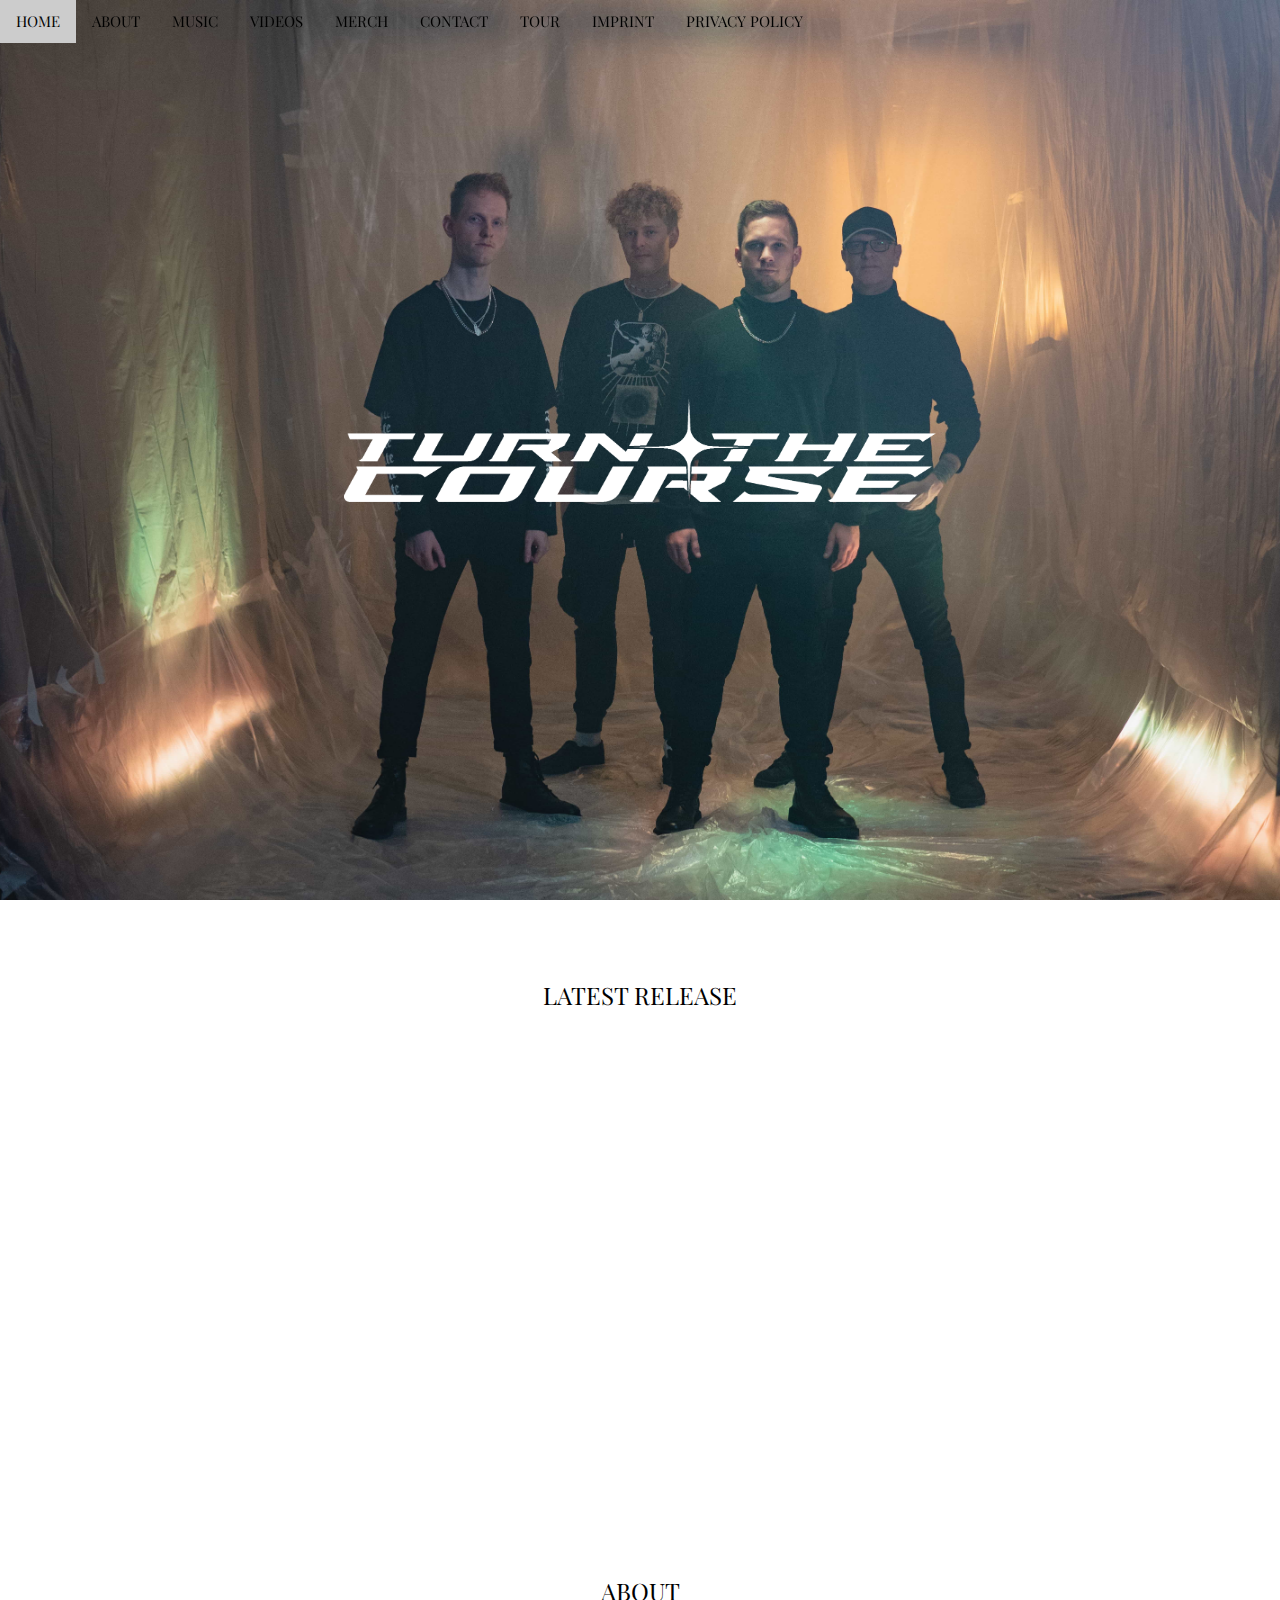
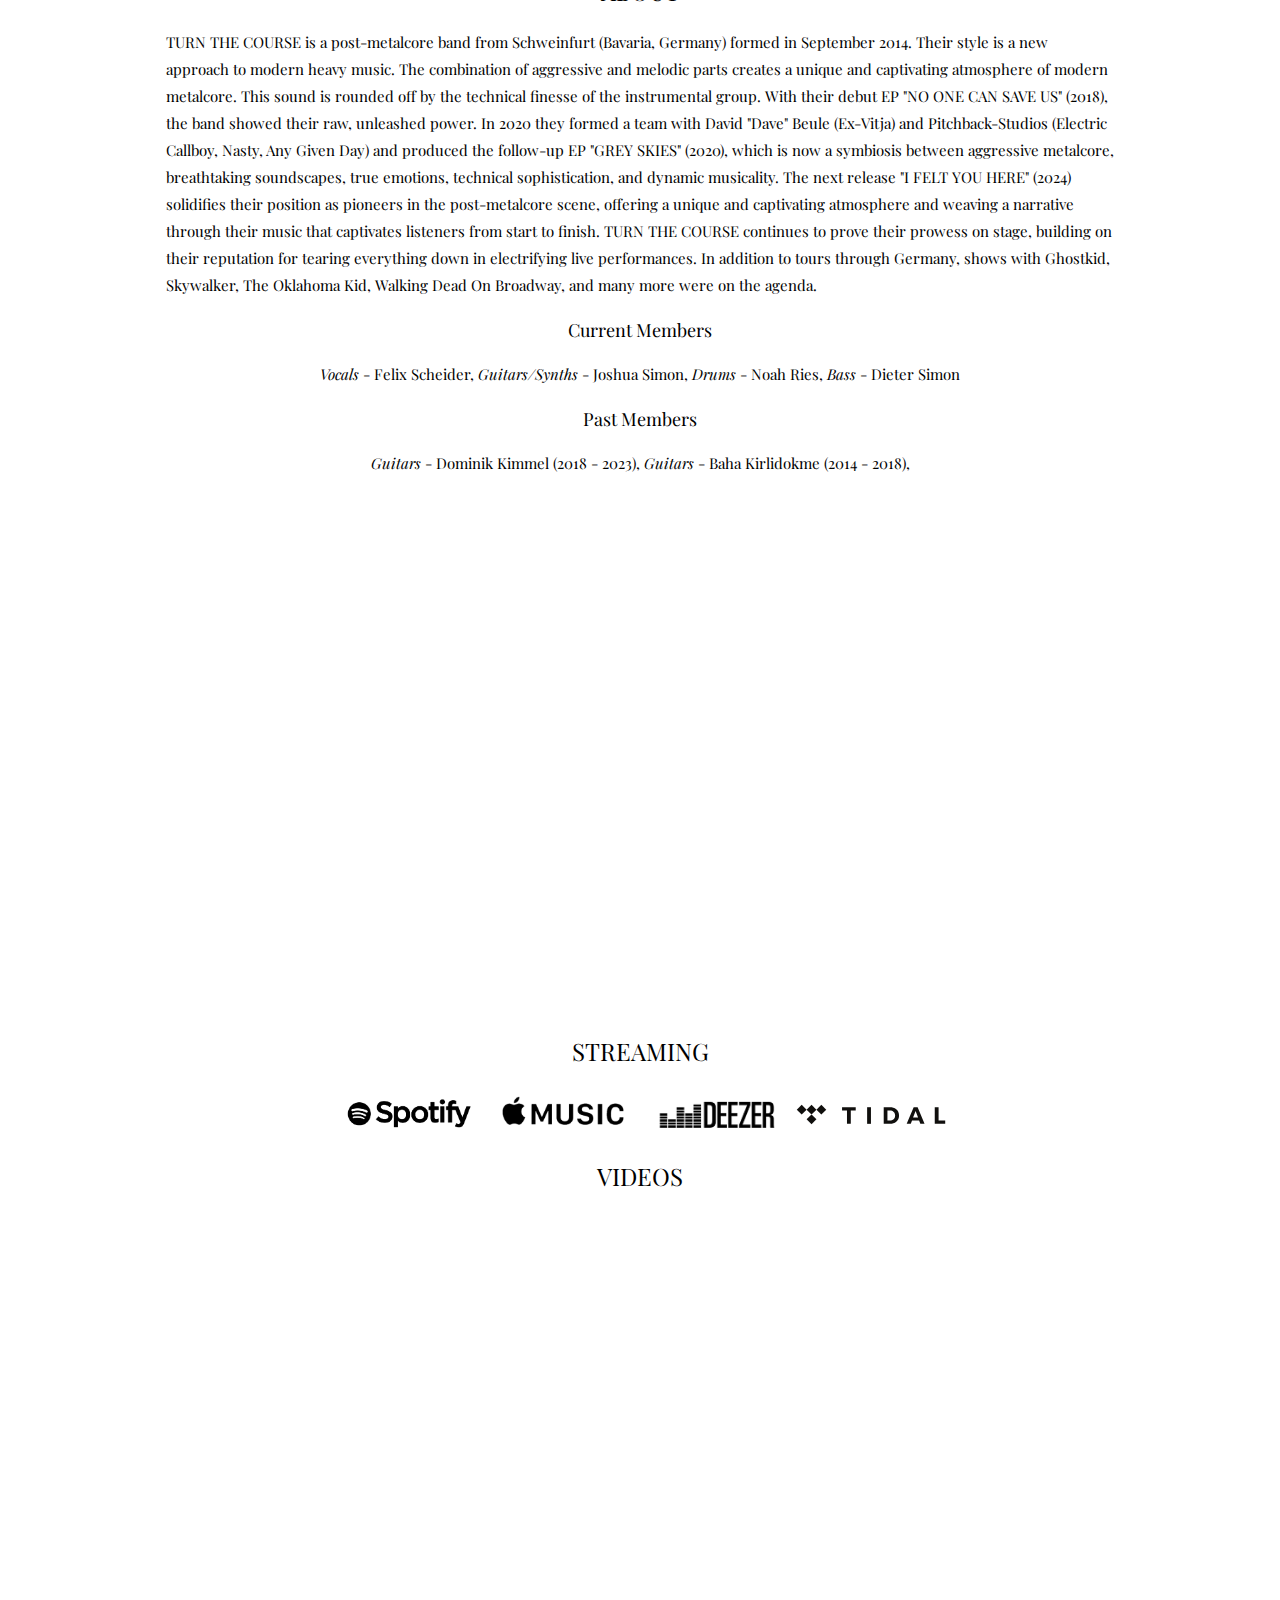
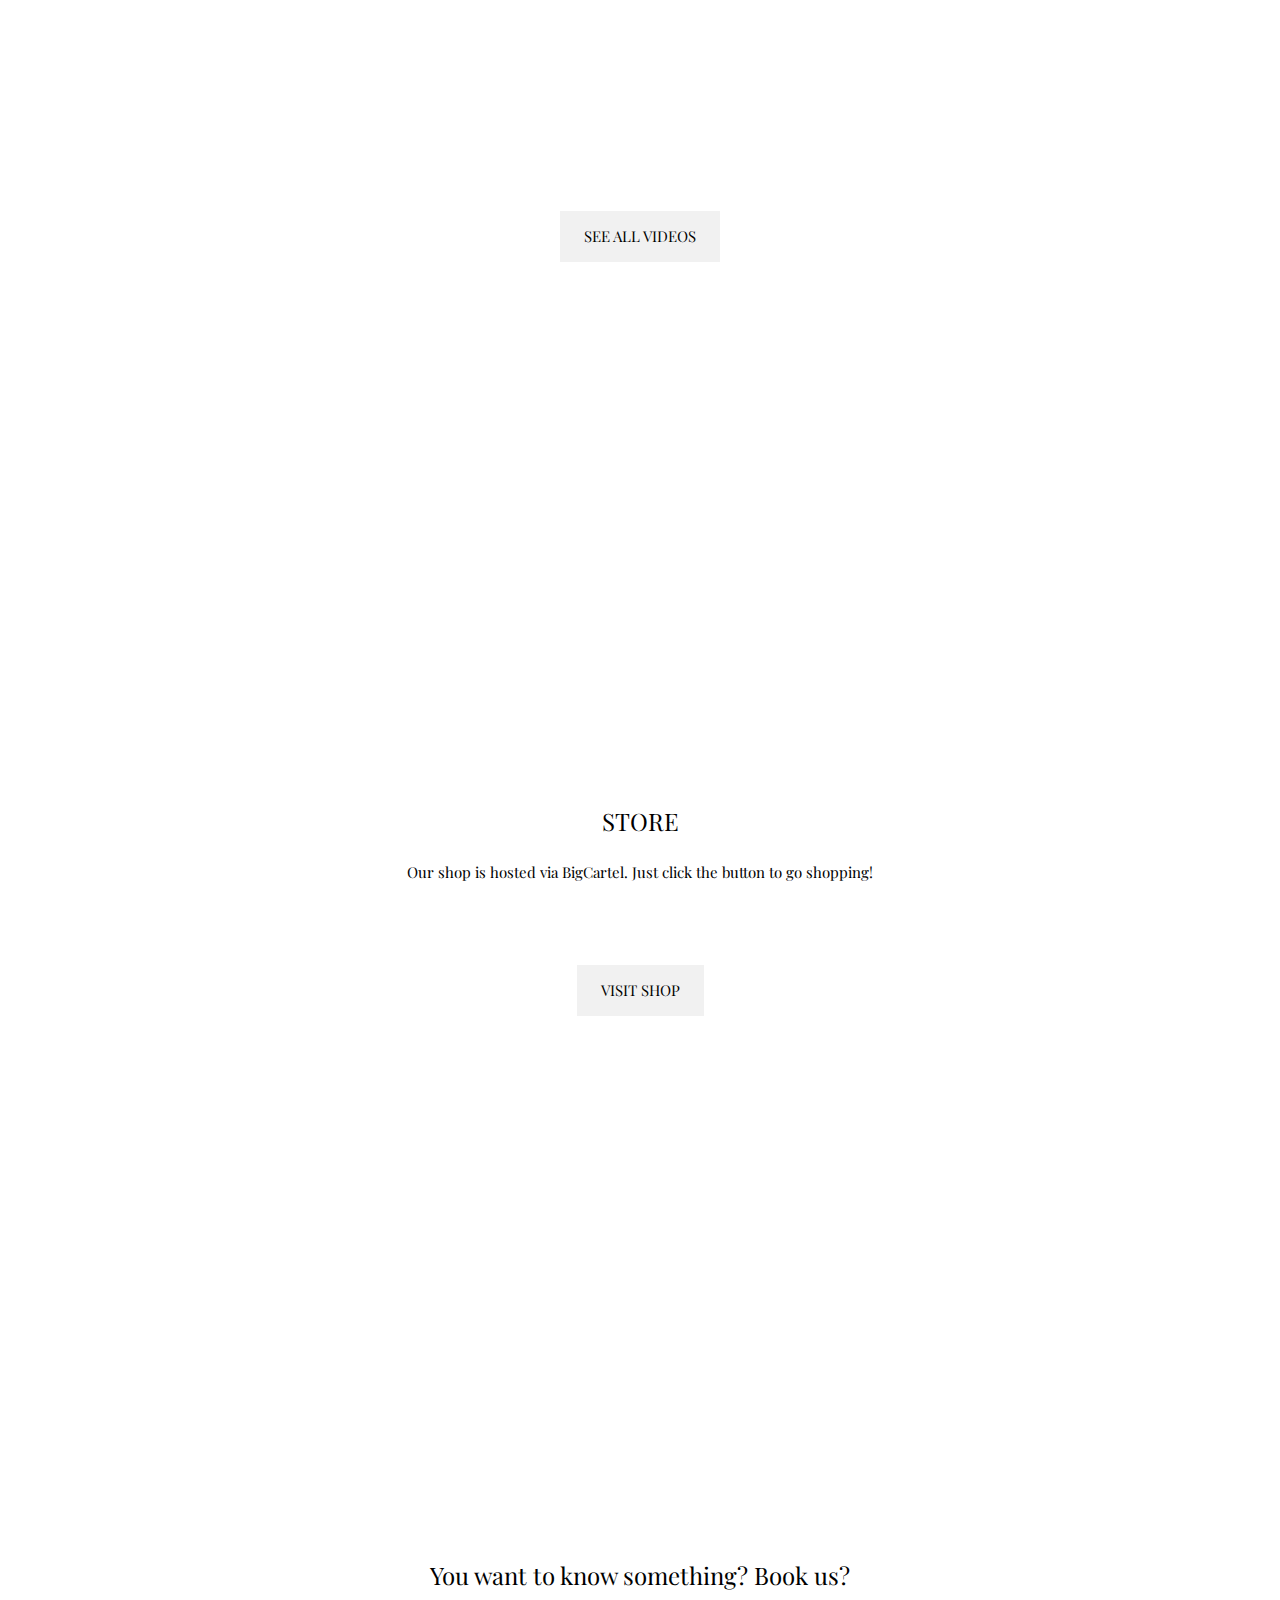
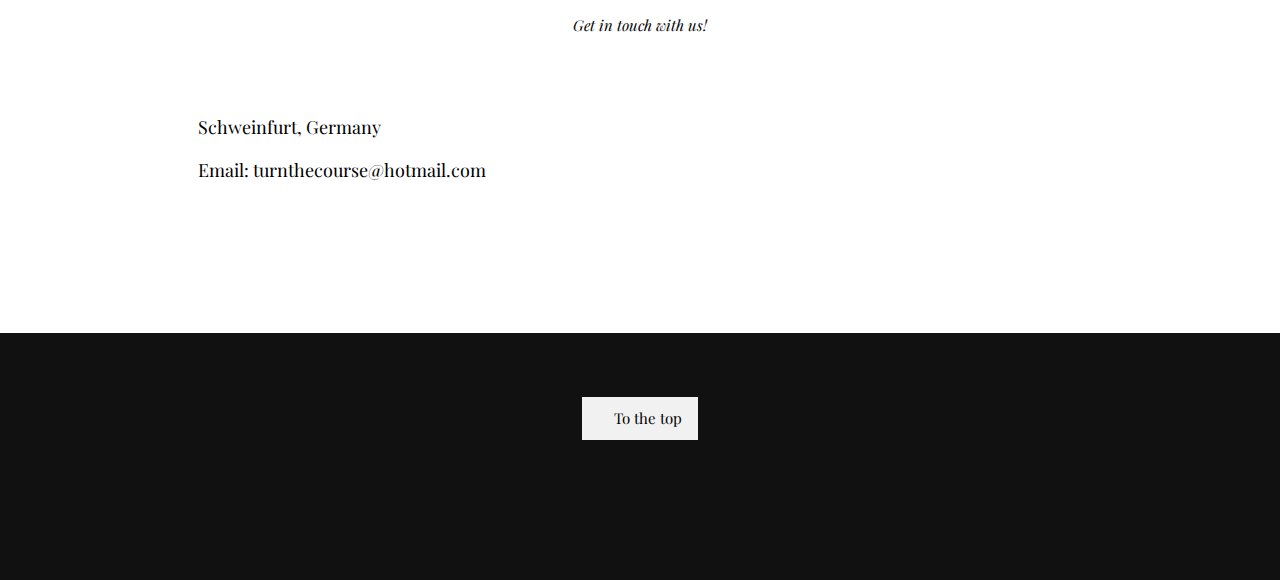
<file: index.html>
<!DOCTYPE html>
<html lang="en">
  <head>
    <title>Turn The Course</title>

    <meta charset="UTF-8" />
    <meta http-equiv="X-UA-Compatible" content="ie=edge" />
    <meta name="viewport" content="width=device-width, initial-scale=1" />

    <!-- External styles and fonts -->
    <link rel="stylesheet" href="css/w3.css" />
    <!--link rel="styleshett" href="https://fonts.googleapis.com/css?family=Playfair+Display:400,700&display=swap"-->
    <link
      rel="stylesheet"
      href="https://fonts.googleapis.com/css?family=Lato"
    />
    <link
      rel="stylesheet"
      href="https://cdnjs.cloudflare.com/ajax/libs/font-awesome/5.15.3/css/all.min.css"
      integrity="sha512-iBBXm8fW90+nuLcSKlbmrPcLa0OT92xO1BIsZ+ywDWZCvqsWgccV3gFoRBv0z+8dLJgyAHIhR35VZc2oM/gI1w=="
      crossorigin="anonymous"
    />

    <!-- Include the different favicon types -->
    <link
      rel="apple-touch-icon"
      sizes="180x180"
      href="favicon/apple-touch-icon.png"
    />
    <link
      rel="icon"
      type="image/png"
      sizes="32x32"
      href="favicon/favicon-32x32.png"
    />
    <link
      rel="icon"
      type="image/png"
      sizes="16x16"
      href="favicon/favicon-16x16.png"
    />
    <link rel="manifest" href="favicon/site.webmanifest" />
    <link
      rel="mask-icon"
      href="favicon/safari-pinned-tab.svg"
      color="#5bbad5"
    />
    <meta name="msapplication-TileColor" content="#da532c" />
    <meta name="theme-color" content="#ffffff" />

    <style>
      body,
      h1,
      h2,
      h3,
      h4,
      h5,
      h6 {
        font-family: 'Playfair Display', 'Lato', sans-serif;
        font-style: normal;
      }

      body,
      html {
        height: 100%;
        color: 'withe';
        line-height: 1.8;
      }

      footer {
        text-align: center;
        background: #111;
        padding: 30px;
        display: block;
      }

      .ttc-footer {
        color: #989596;
        font-size: 40px;
        margin: 0 15px;
        display: inline-block;
        vertical-align: middle;
      }

      .video-container {
        position: relative;
        overflow: hidden;
        width: 100%;
        padding-top: 56.25%; /* 16:9 Aspect Ratio (divide 9 by 16 = 0.5625) */
      }

      .responsive-iframe {
        position: absolute;
        top: 0;
        left: 0;
        bottom: 0;
        right: 0;
        width: 100%;
        height: 100%;
      }

      .band-name {
        color: white;
        letter-spacing: 0.5rem;
        padding-top: 5em;
        font-family: 'Playfair Display';
        font-style: normal;
        font-weight: normal;
        font-size: 1.8rem;
      }

      .logo-link img {
        width: 150px;
        vertical-align: middle;
        text-align: center;
      }

      .logo-link {
        display: inline-block;
      }

      /* Create a Parallax Effect */
      .bgimg-1,
      .bgimg-2,
      .bgimg-3,
      .bgimg-4 {
        background-attachment: fixed;
        background-position: center;
        background-repeat: no-repeat;
        background-size: cover;
      }

      /* First image (Logo. Full height) */
      .bgimg-1 {
        background-image: url('img/TTC-band-horizontal-min.jpg');
        min-height: 100%;
      }

      /* Second image (Portfolio) */
      .bgimg-2 {
        background-image: url('img/i-felt-you-here-min.jpg');
        min-height: 400px;
      }

      /* Third image (Merch) */
      .bgimg-3 {
        background-image: url('img/grey_skies_full_min.jpg');
        min-height: 400px;
      }

      /* Forth image (Contact) */
      .bgimg-4 {
        background-image: url('img/felix2-min.jpg');
        min-height: 400px;
      }

      .w3-wide {
        letter-spacing: 10px;
      }
      .w3-hover-opacity {
        cursor: pointer;
      }

      /* Turn off parallax scrolling for tablets and phones */
      @media only screen and (max-device-width: 600px) {
        .bgimg-1,
        .bgimg-2,
        .bgimg-3,
        .bgimg-4 {
          background-attachment: scroll;
          min-height: 400px;
        }
      }
    </style>
  </head>

  <body>
    <!-- Navbar (sit on top) -->
    <div class="w3-top">
      <div class="w3-bar" id="myNavbar">
        <a
          class="w3-bar-item w3-button w3-hover-black w3-hide-medium w3-hide-large w3-right"
          href="javascript:void(0);"
          onclick="toggleFunction()"
          title="Toggle Navigation Menu"
        >
          <i class="fa fa-bars"></i>
        </a>
        <a href="#home" class="w3-bar-item w3-button">HOME</a>
        <a href="#about" class="w3-bar-item w3-button w3-hide-small"
          ><i class="fa fa-user"></i> ABOUT</a
        >
        <a href="#portfolio" class="w3-bar-item w3-button w3-hide-small"
          ><i class="fa fa-music"></i> MUSIC</a
        >
        <a href="videos.html" class="w3-bar-item w3-button w3-hide-small"
          ><i class="fa fa-video"></i> VIDEOS</a
        >
        <a href="#merch" class="w3-bar-item w3-button w3-hide-small"
          ><i class="fa fa-tshirt"></i> MERCH</a
        >
        <a href="#contact" class="w3-bar-item w3-button w3-hide-small"
          ><i class="fa fa-envelope"></i> CONTACT</a
        >
        <a href="tour.html" class="w3-bar-item w3-button w3-hide-small"
          ><i class="fa fa-shuttle-van"></i> TOUR</a
        >
        <a href="impressum.html" class="w3-bar-item w3-button w3-hide-small"
          ><i class="fa fa-info"></i> IMPRINT</a
        >
        <a href="datenschutz.html" class="w3-bar-item w3-button w3-hide-small"
          ><i class="fa fa-lock"></i> PRIVACY POLICY</a
        >
      </div>

      <!-- Navbar on small screens -->
      <div
        id="navDemo"
        class="w3-bar-block w3-white w3-hide w3-hide-large w3-hide-medium"
      >
        <a
          href="#about"
          class="w3-bar-item w3-button"
          onclick="toggleFunction()"
          >ABOUT</a
        >
        <a
          href="#portfolio"
          class="w3-bar-item w3-button"
          onclick="toggleFunction()"
          >MUSIC</a
        >
        <a
          href="videos.html"
          class="w3-bar-item w3-button"
          onclick="toggleFunction()"
          >VIDEOS</a
        >
        <a
          href="#merch"
          class="w3-bar-item w3-button"
          onclick="toggleFunction()"
          >MERCH</a
        >
        <a
          href="#contact"
          class="w3-bar-item w3-button"
          onclick="toggleFunction()"
          >CONTACT</a
        >
        <a
          href="tour.html"
          class="w3-bar-item w3-button"
          onclick="toggleFunction()"
          >TOUR</a
        >
        <a
          href="impressum.html"
          class="w3-bar-item w3-button"
          onclick="toggleFunction()"
          >IMPRINT</a
        >
        <a
          href="datenschutz.html"
          class="w3-bar-item w3-button"
          onclick="toggleFunction()"
          >PRIVACY POLICY</a
        >
      </div>
    </div>

    <!-- First Parallax Image with Logo Text -->
    <div class="bgimg-1 w3-display-container" id="home">
      <div class="w3-display-middle" style="white-space: nowrap">
        <img
          src="img/TTC_Logo_white.png"
          class="w3-center w3-padding-large w3-wide w3-animate-opacity w3-hide-small w3-hide-medium"
          style="width: 100%"
        />
        <img
          src="img/TTC_Logo_white.png"
          class="w3-center w3-padding-large w3-wide w3-animate-opacity w3-hide-small w3-hide-large"
          style="width: 100%"
        />
        <img
          src="img/TTC_Logo_white.png"
          class="w3-center w3-padding-large w3-wide w3-animate-opacity w3-hide-medium w3-hide-large"
          style="width: 100%"
        />
      </div>
      <!--div class="band-name w3-display-middle">
            <h1>TURN THE COURSE</h1>
        </div-->
    </div>

    <!-- Container (About Section) -->
    <div class="w3-content w3-container w3-padding-64" id="about">
      <h3 class="w3-center">LATEST RELEASE</h3>
      <div class="w3-center video-container">
        <iframe
          class="responsive-iframe"
          src="https://www.youtube.com/embed/IZ4QdWhcPQE?si=NRMtBuID3FaOYIiF"
          title="YouTube video player"
          frameborder="0"
          allow="accelerometer; autoplay; clipboard-write; encrypted-media; gyroscope; picture-in-picture; web-share"
          allowfullscreen
        ></iframe>
      </div>

      <h3 class="w3-center">ABOUT</h3>
      <!--p class="w3-center"><em>What is behind TURN THE COURSE?</em></p-->
      <p>
        TURN THE COURSE is a post-metalcore band from Schweinfurt (Bavaria,
        Germany) formed in September 2014. Their style is a new approach to
        modern heavy music. The combination of aggressive and melodic parts
        creates a unique and captivating atmosphere of modern metalcore. This
        sound is rounded off by the technical finesse of the instrumental group.
        With their debut EP "NO ONE CAN SAVE US" (2018), the band showed their
        raw, unleashed power. In 2020 they formed a team with David "Dave" Beule
        (Ex-Vitja) and Pitchback-Studios (Electric Callboy, Nasty, Any Given
        Day) and produced the follow-up EP "GREY SKIES" (2020), which is now a
        symbiosis between aggressive metalcore, breathtaking soundscapes, true
        emotions, technical sophistication, and dynamic musicality. The next
        release "I FELT YOU HERE" (2024) solidifies their position as pioneers
        in the post-metalcore scene, offering a unique and captivating
        atmosphere and weaving a narrative through their music that captivates
        listeners from start to finish. TURN THE COURSE continues to prove their
        prowess on stage, building on their reputation for tearing everything
        down in electrifying live performances. In addition to tours through
        Germany, shows with Ghostkid, Skywalker, The Oklahoma Kid, Walking Dead
        On Broadway, and many more were on the agenda.
      </p>

      <h5 class="w3-center">Current Members</h5>
      <p class="w3-center">
        <em>Vocals</em> - Felix Scheider, <em>Guitars/Synths</em> - Joshua
        Simon,

        <em>Drums</em> - Noah Ries, <em>Bass</em> - Dieter Simon
      </p>

      <h5 class="w3-center">Past Members</h5>
      <p class="w3-center">
        <em>Guitars</em> - Dominik Kimmel (2018 - 2023), <em>Guitars</em> - Baha
        Kirlidokme (2014 - 2018),
      </p>
    </div>

    <!-- Second Parallax Image with Portfolio Text -->
    <div class="bgimg-2 w3-display-container">
      <div class="w3-display-middle">
        <span class="w3-xxlarge w3-text-white w3-wide">MUSIC</span>
      </div>
    </div>

    <!-- Container (Portfolio Section) -->
    <div class="w3-content w3-container w3-padding-64" id="portfolio">
      <section class="Music">
        <h3 class="w3-center">STREAMING</h3>

        <div class="w3-center">
          <!-- Spotify -->
          <a
            href="https://open.spotify.com/artist/4VgNJfOR0uNNQFQtrJ0ZFm"
            class="logo-link"
            target="_blank"
          >
            <img src="img/spotify-blk.png" class="logo-link" />
          </a>

          <!-- Apple Music -->
          <a
            href="https://music.apple.com/de/artist/turn-the-course/1369471894"
            class="logo-link"
            target="_blank"
          >
            <img src="img/apple-music-blk.png" class="logo-link" />
          </a>

          <!-- Deezer -->
          <a
            href="https://www.deezer.com/de/artist/14479833"
            class="logo-link"
            target="_blank"
          >
            <img src="img/deezer-blk.png" class="logo-link" />
          </a>

          <!-- Tidal -->
          <a
            href="https://tidal.com/browse/artist/9712964"
            class="logo-link"
            target="_blank"
          >
            <img src="img/Tidal_(service)_logo.svg" class="logo-link" />
          </a>
        </div>
      </section>

      <h3 class="w3-center">VIDEOS</h3>

      <!-- Responsive Grid. Four columns on tablets, laptops and desktops. Will stack on mobile devices/small screens (100% width) -->
      <div class="w3-row-padding w3-center">
        <section class="Video">
          <!-- Second Video Video -->
          <div class="w3-center video-container">
            <iframe
              class="responsive-iframe"
              src="https://www.youtube.com/embed/waL9p1xbP2Q?si=2wG29S9o-iX1dG4q"
              title="YouTube video player"
              frameborder="0"
              allow="accelerometer; autoplay; clipboard-write; encrypted-media; gyroscope; picture-in-picture"
              allowfullscreen
            ></iframe>
          </div>

          <!-- Spacer -->
          <p></p>

          <a
            href="videos.html"
            class="w3-button w3-padding-large w3-light-grey"
            style="margin-top: 64px"
            >SEE ALL VIDEOS</a
          >
        </section>
      </div>
    </div>

    <!-- Modal for full size images on click-->
    <div
      id="modal01"
      class="w3-modal w3-black"
      onclick="this.style.display='none'"
    >
      <span
        class="w3-button w3-large w3-black w3-display-topright"
        title="Close Modal Image"
        ><i class="fa fa-remove"></i
      ></span>
      <div
        class="w3-modal-content w3-animate-zoom w3-center w3-transparent w3-padding-64"
      >
        <img id="img01" class="w3-image" />
        <p id="caption" class="w3-opacity w3-large"></p>
      </div>
    </div>

    <!-- Third Parallax Image with Portfolio Text -->
    <div class="bgimg-3 w3-display-container">
      <div class="w3-display-middle">
        <span class="w3-xxlarge w3-text-white w3-wide">MERCH</span>
      </div>
    </div>

    <div class="w3-content w3-container w3-padding-64" id="merch">
      <h3 class="w3-center">STORE</h3>

      <div class="w3-center">
        <p>
          Our shop is hosted via BigCartel. Just click the button to go
          shopping!
        </p>

        <form
          action="https://turnthecourse.bigcartel.com/"
          method="get"
          target="_blank"
        >
          <button
            class="w3-button w3-padding-large w3-light-grey"
            style="margin-top: 64px"
          >
            VISIT SHOP
          </button>
        </form>
      </div>
    </div>

    <!-- Forth Parallax Image with Portfolio Text -->
    <div class="bgimg-4 w3-display-container">
      <div class="w3-display-middle">
        <span class="w3-xxlarge w3-text-white w3-wide">CONTACT</span>
      </div>
    </div>

    <!-- Container (Contact Section) -->
    <div class="w3-content w3-container w3-padding-64" id="contact">
      <h3 class="w3-center">You want to know something? Book us?</h3>
      <p class="w3-center"><em>Get in touch with us!</em></p>

      <div class="w3-row w3-padding-32 w3-section">
        <div class="w3-col m8 w3-panel">
          <div class="w3-large w3-margin-bottom">
            <i
              class="fa fa-map-marker fa-fw w3-hover-text-black w3-xlarge w3-margin-right"
            ></i>
            Schweinfurt, Germany<br />
            <!--i class="fa fa-phone fa-fw w3-hover-text-black w3-xlarge w3-margin-right"></i> Phone: +00 151515<br-->
            <i
              class="fa fa-envelope fa-fw w3-hover-text-black w3-xlarge w3-margin-right"
            ></i>
            Email: turnthecourse@hotmail.com<br />
          </div>
        </div>
      </div>
    </div>

    <!-- Footer -->
    <footer class="w3-center w3-padding-64">
      <a href="#home" class="w3-button w3-light-grey"
        ><i class="fa fa-arrow-up w3-margin-right"></i>To the top</a
      >

      <div class="w3-xlarge w3-section">
        <a
          class="ttc-footer"
          href="https://www.facebook.com/turnthecourse"
          target="_blank"
        >
          <i class="fab fa-facebook" aria-hidden="true"> </i>
        </a>

        <a
          class="ttc-footer"
          href="https://www.instagram.com/turnthecourse"
          target="_blank"
        >
          <i class="fab fa-instagram" aria-hidden="true"> </i>
        </a>

        <a
          class="ttc-footer"
          href="https://www.youtube.com/channel/UCLvpX2XACxYFVTttEevyYqg"
          target="_blank"
        >
          <i class="fab fa-youtube" aria-hidden="true"> </i>
        </a>

        <a
          class="ttc-footer"
          href="https://www.tiktok.com/@turnthecourse"
          target="_blank"
        >
          <i class="fab fa-tiktok" aria-hidden="true"> </i>
        </a>
        <!--i class="fa fa-snapchat w3-hover-opacity"></i-->
        <!--i class="fa fa-pinterest-p w3-hover-opacity"></i-->
        <!--i class="fa fa-twitter w3-hover-opacity"></i-->
        <!--i class="fa fa-linkedin w3-hover-opacity"></i-->
      </div>
      <!--p>Powered by <a href="https://www.w3schools.com/w3css/default.asp" title="W3.CSS" target="_blank" class="w3-hover-text-green">w3.css</a></p-->
    </footer>

    <script>
      // Modal Image Gallery
      function onClick(element) {
        document.getElementById('img01').src = element.src
        document.getElementById('modal01').style.display = 'block'
        var captionText = document.getElementById('caption')
        captionText.innerHTML = element.alt
      }

      // Change style of navbar on scroll
      window.onscroll = function () {
        myFunction()
      }
      function myFunction() {
        var navbar = document.getElementById('myNavbar')
        if (
          document.body.scrollTop > 100 ||
          document.documentElement.scrollTop > 100
        ) {
          navbar.className =
            'w3-bar' + ' w3-card' + ' w3-animate-top' + ' w3-white'
        } else {
          navbar.className = navbar.className.replace(
            ' w3-card w3-animate-top w3-white',
            ''
          )
        }
      }

      // Used to toggle the menu on small screens when clicking on the menu button
      function toggleFunction() {
        var x = document.getElementById('navDemo')
        if (x.className.indexOf('w3-show') == -1) {
          x.className += ' w3-show'
        } else {
          x.className = x.className.replace(' w3-show', '')
        }
      }
    </script>
  </body>
</html>
</file>
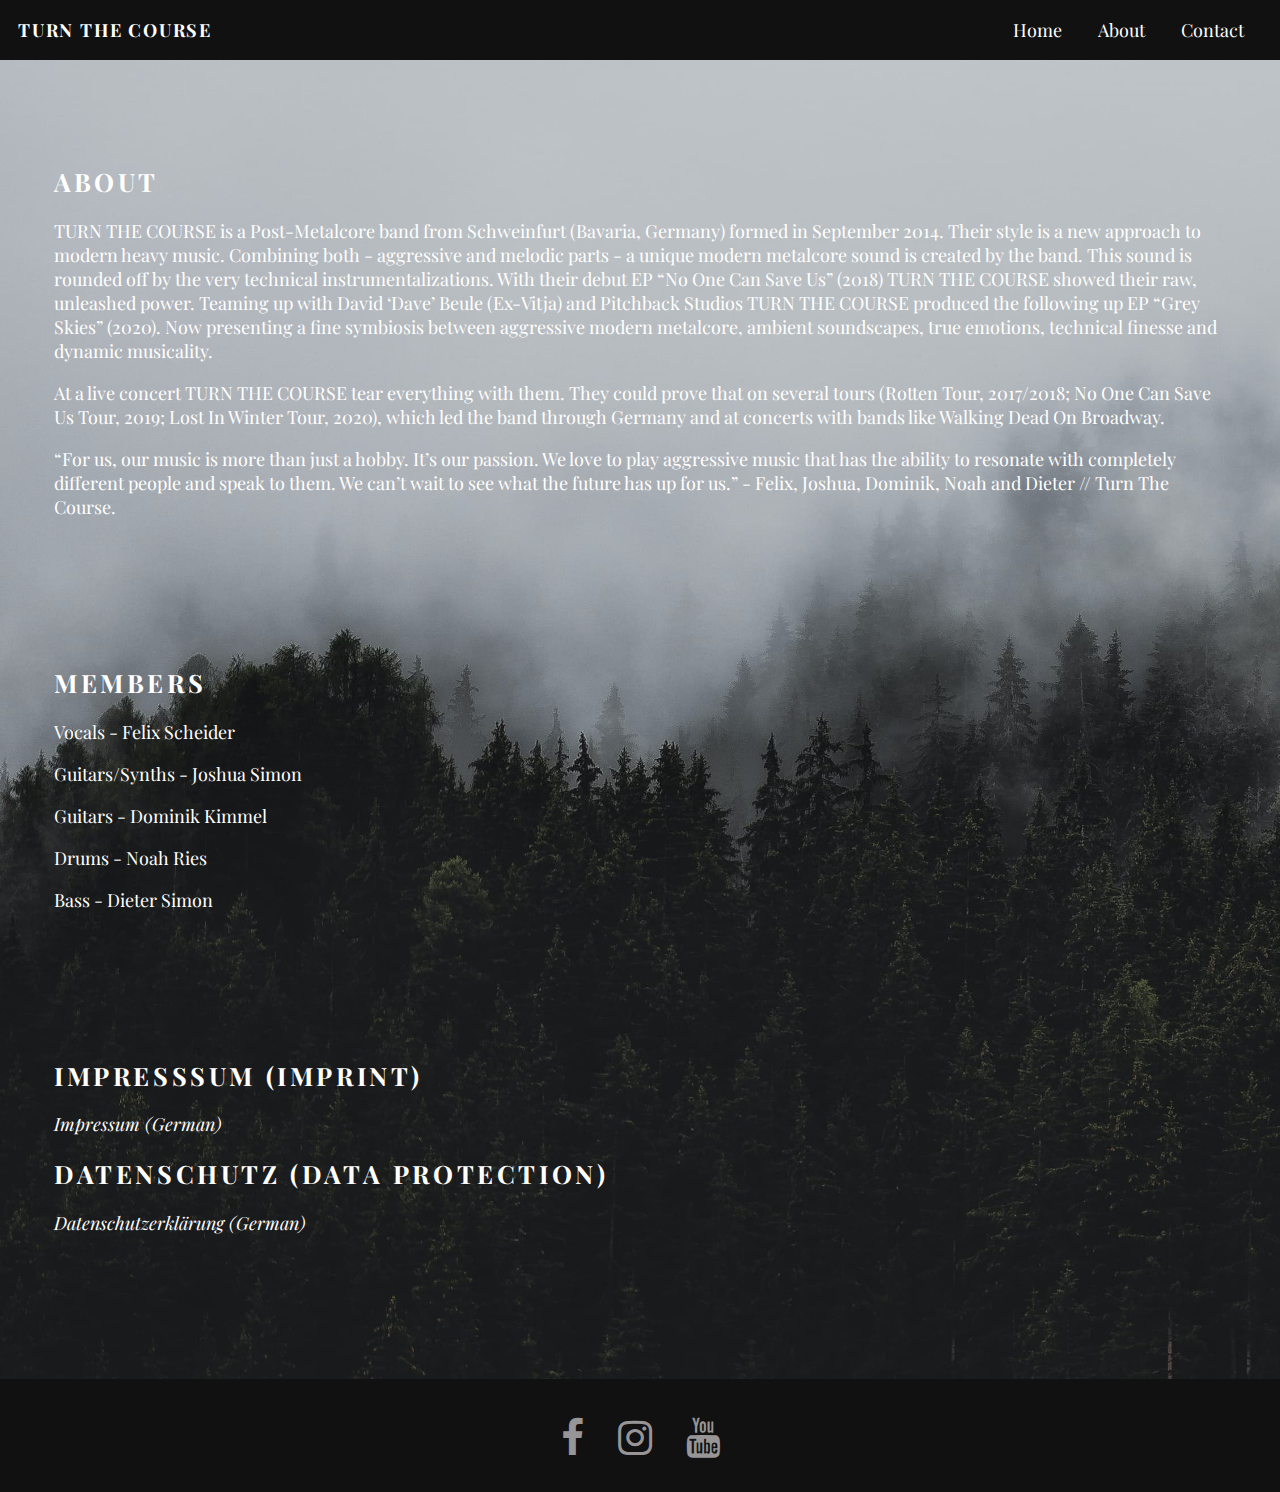
<file: about.html>
<!DOCTYPE html>
<html lang="en">
<head>
    <meta charset="UTF-8">
    <meta name="viewport" content="width=device-width, initial-scale=1.0">
    <meta http-equiv="X-UA-Compatible" content="ie=edge">
    <title>Turn The Course</title>
    <link rel="stylesheet" href="css/main.css">
    <link rel="stylesheet" href="https://stackpath.bootstrapcdn.com/font-awesome/4.7.0/css/font-awesome.min.css">

    <!-- Include the differnt favicon types -->
    <link rel="apple-touch-icon" sizes="57x57" href="favicon/apple-icon-57x57.png">
    <link rel="apple-touch-icon" sizes="60x60" href="favicon/apple-icon-60x60.png">
    <link rel="apple-touch-icon" sizes="72x72" href="favicon/apple-icon-72x72.png">
    <link rel="apple-touch-icon" sizes="76x76" href="favicon/apple-icon-76x76.png">
    <link rel="apple-touch-icon" sizes="114x114" href="favicon/apple-icon-114x114.png">
    <link rel="apple-touch-icon" sizes="120x120" href="favicon/apple-icon-120x120.png">
    <link rel="apple-touch-icon" sizes="144x144" href="favicon/apple-icon-144x144.png">
    <link rel="apple-touch-icon" sizes="152x152" href="favicon/apple-icon-152x152.png">
    <link rel="apple-touch-icon" sizes="180x180" href="favicon/apple-icon-180x180.png">
    <link rel="icon" type="image/png" sizes="192x192"  href="favicon/android-icon-192x192.png">
    <link rel="icon" type="image/png" sizes="32x32" href="favicon/favicon-32x32.png">
    <link rel="icon" type="image/png" sizes="96x96" href="favicon/favicon-96x96.png">
    <link rel="icon" type="image/png" sizes="16x16" href="favicon/favicon-16x16.png">
    <link rel="manifest" href="favicon/manifest.json">
    <meta name="msapplication-TileColor" content="#ffffff">
    <meta name="msapplication-TileImage" content="favicon/ms-icon-144x144.png">
    <meta name="theme-color" content="#ffffff">
</head>

<body>

    <header>
        <a href="index.html" class=logo>Turn The Course</a>
        <nav>
            <ul>
                <li><a href="index.html">Home</a></li>
                <li><a href="about.html">About</a></li>
                <li><a href="contact.html">Contact</a></li>
            </ul>
        </nav>
    </header>

    <div class="wrapper_body">
        <section class="describtion">
            <h2>About</h2>

            <p>
                TURN THE COURSE is a Post-Metalcore band from Schweinfurt (Bavaria, Germany) formed in September 2014. Their style is a new approach to modern heavy music. Combining both - aggressive and melodic parts - a unique modern metalcore sound is created by the band. This sound is rounded off by the very technical instrumentalizations. With their debut EP “No One Can Save Us” (2018) TURN THE COURSE showed their raw, unleashed power. Teaming up with David ‘Dave’ Beule (Ex-Vitja) and Pitchback Studios TURN THE COURSE produced the following up EP “Grey Skies” (2020). Now presenting a fine symbiosis between aggressive modern metalcore, ambient soundscapes, true emotions, technical finesse and dynamic musicality. 
            </p>

            <p>
                At a live concert TURN THE COURSE tear everything with them. They could prove that on several tours (Rotten Tour, 2017/2018; No One Can Save Us Tour, 2019; Lost In Winter Tour, 2020), which led the band through Germany and at concerts with bands like Walking Dead On Broadway.          
            </p>

            <p>
                “For us, our music is more than just a hobby. It’s our passion. We love to play aggressive music that has the ability to resonate with completely different people and speak to them. We can’t wait to see what the future has up for us.” - Felix, Joshua, Dominik, Noah and Dieter // Turn The Course.  
            </p>
        
        </section>

        <section class="Members">
            <h2>Members</h2>

            <p>Vocals - Felix Scheider</p>
            <p>Guitars/Synths - Joshua Simon</p>
            <p>Guitars - Dominik Kimmel</p>
            <p>Drums - Noah Ries</p>
            <p>Bass - Dieter Simon</p>
            
        </section>
        
        <section class="Impressum">
            <h2>Impresssum (imprint)</h2>

            <a href="impressum.html">
                <i class="shop_button">Impressum (German)</i>
            </a>

            <h2>Datenschutz (data protection)</h2>

            <a href="datenschutz.html">
                <i class="shop_button">Datenschutzerklärung (German)</i>
            </a>

        </section>
    </div>

    <!-- Footer with socials -->
    <footer>
            <a href="https://www.facebook.com/turnthecourse" target="_blank">
                <i class="fa fa-facebook" aria-hidden="true">
                </i>
            </a>
            <a href="https://www.instagram.com/turnthecourse" target="_blank">
                <i class="fa fa-instagram" aria-hidden="true">
                </i>
            </a>
            <a href="https://www.youtube.com/channel/UCLvpX2XACxYFVTttEevyYqg" target="_blank">
                <i class="fa fa-youtube" aria-hidden="true">
                </i>
            </a>
    </footer>

</body>
</html>
</file>
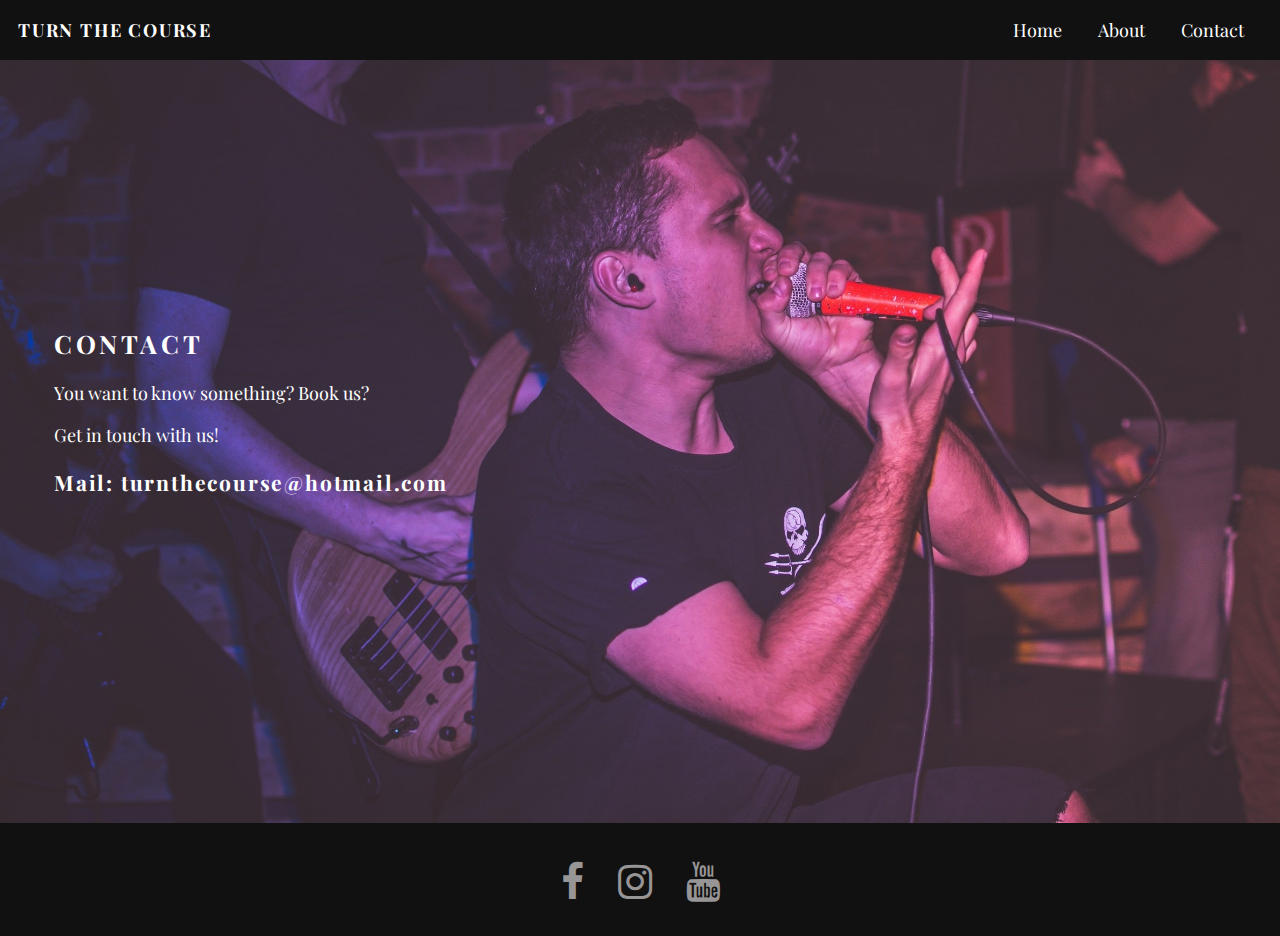
<file: contact.html>
<!DOCTYPE html>
<html lang="en">
<head>
    <meta charset="UTF-8">
    <meta name="viewport" content="width=device-width, initial-scale=1.0">
    <meta http-equiv="X-UA-Compatible" content="ie=edge">
    <title>Turn The Course</title>
    <link rel="stylesheet" href="css/main.css">
    <link rel="stylesheet" href="https://stackpath.bootstrapcdn.com/font-awesome/4.7.0/css/font-awesome.min.css">

    <!-- Include the differnt favicon types -->
    <link rel="apple-touch-icon" sizes="57x57" href="favicon/apple-icon-57x57.png">
    <link rel="apple-touch-icon" sizes="60x60" href="favicon/apple-icon-60x60.png">
    <link rel="apple-touch-icon" sizes="72x72" href="favicon/apple-icon-72x72.png">
    <link rel="apple-touch-icon" sizes="76x76" href="favicon/apple-icon-76x76.png">
    <link rel="apple-touch-icon" sizes="114x114" href="favicon/apple-icon-114x114.png">
    <link rel="apple-touch-icon" sizes="120x120" href="favicon/apple-icon-120x120.png">
    <link rel="apple-touch-icon" sizes="144x144" href="favicon/apple-icon-144x144.png">
    <link rel="apple-touch-icon" sizes="152x152" href="favicon/apple-icon-152x152.png">
    <link rel="apple-touch-icon" sizes="180x180" href="favicon/apple-icon-180x180.png">
    <link rel="icon" type="image/png" sizes="192x192"  href="favicon/android-icon-192x192.png">
    <link rel="icon" type="image/png" sizes="32x32" href="favicon/favicon-32x32.png">
    <link rel="icon" type="image/png" sizes="96x96" href="favicon/favicon-96x96.png">
    <link rel="icon" type="image/png" sizes="16x16" href="favicon/favicon-16x16.png">
    <link rel="manifest" href="favicon/manifest.json">
    <meta name="msapplication-TileColor" content="#ffffff">
    <meta name="msapplication-TileImage" content="favicon/ms-icon-144x144.png">
    <meta name="theme-color" content="#ffffff">
</head>

<body>
    
    <header>
        <a href="index.html" class=logo>Turn The Course</a>
        <nav>
            <ul>
                <li><a href="index.html">Home</a></li>
                <li><a href="about.html">About</a></li>
                <li><a href="contact.html">Contact</a></li>
            </ul>
        </nav>
    </header>

    <section class="contact">
        <h2>Contact</h2>

        <p>
            You want to know something? Book us?
        </p>

        <p>
            Get in touch with us!
        </p>

        <h3>Mail: turnthecourse@hotmail.com</h3>
    
    </section>

    <!-- Footer with socials -->
    <footer>
            <a href="https://www.facebook.com/turnthecourse" target="_blank">
                <i class="fa fa-facebook" aria-hidden="true">
                </i>
            </a>
            <a href="https://www.instagram.com/turnthecourse" target="_blank">
                <i class="fa fa-instagram" aria-hidden="true">
                </i>
            </a>
            <a href="https://www.youtube.com/channel/UCLvpX2XACxYFVTttEevyYqg" target="_blank">
                <i class="fa fa-youtube" aria-hidden="true">
                </i>
            </a>
    </footer>

</body>
</html>
</file>
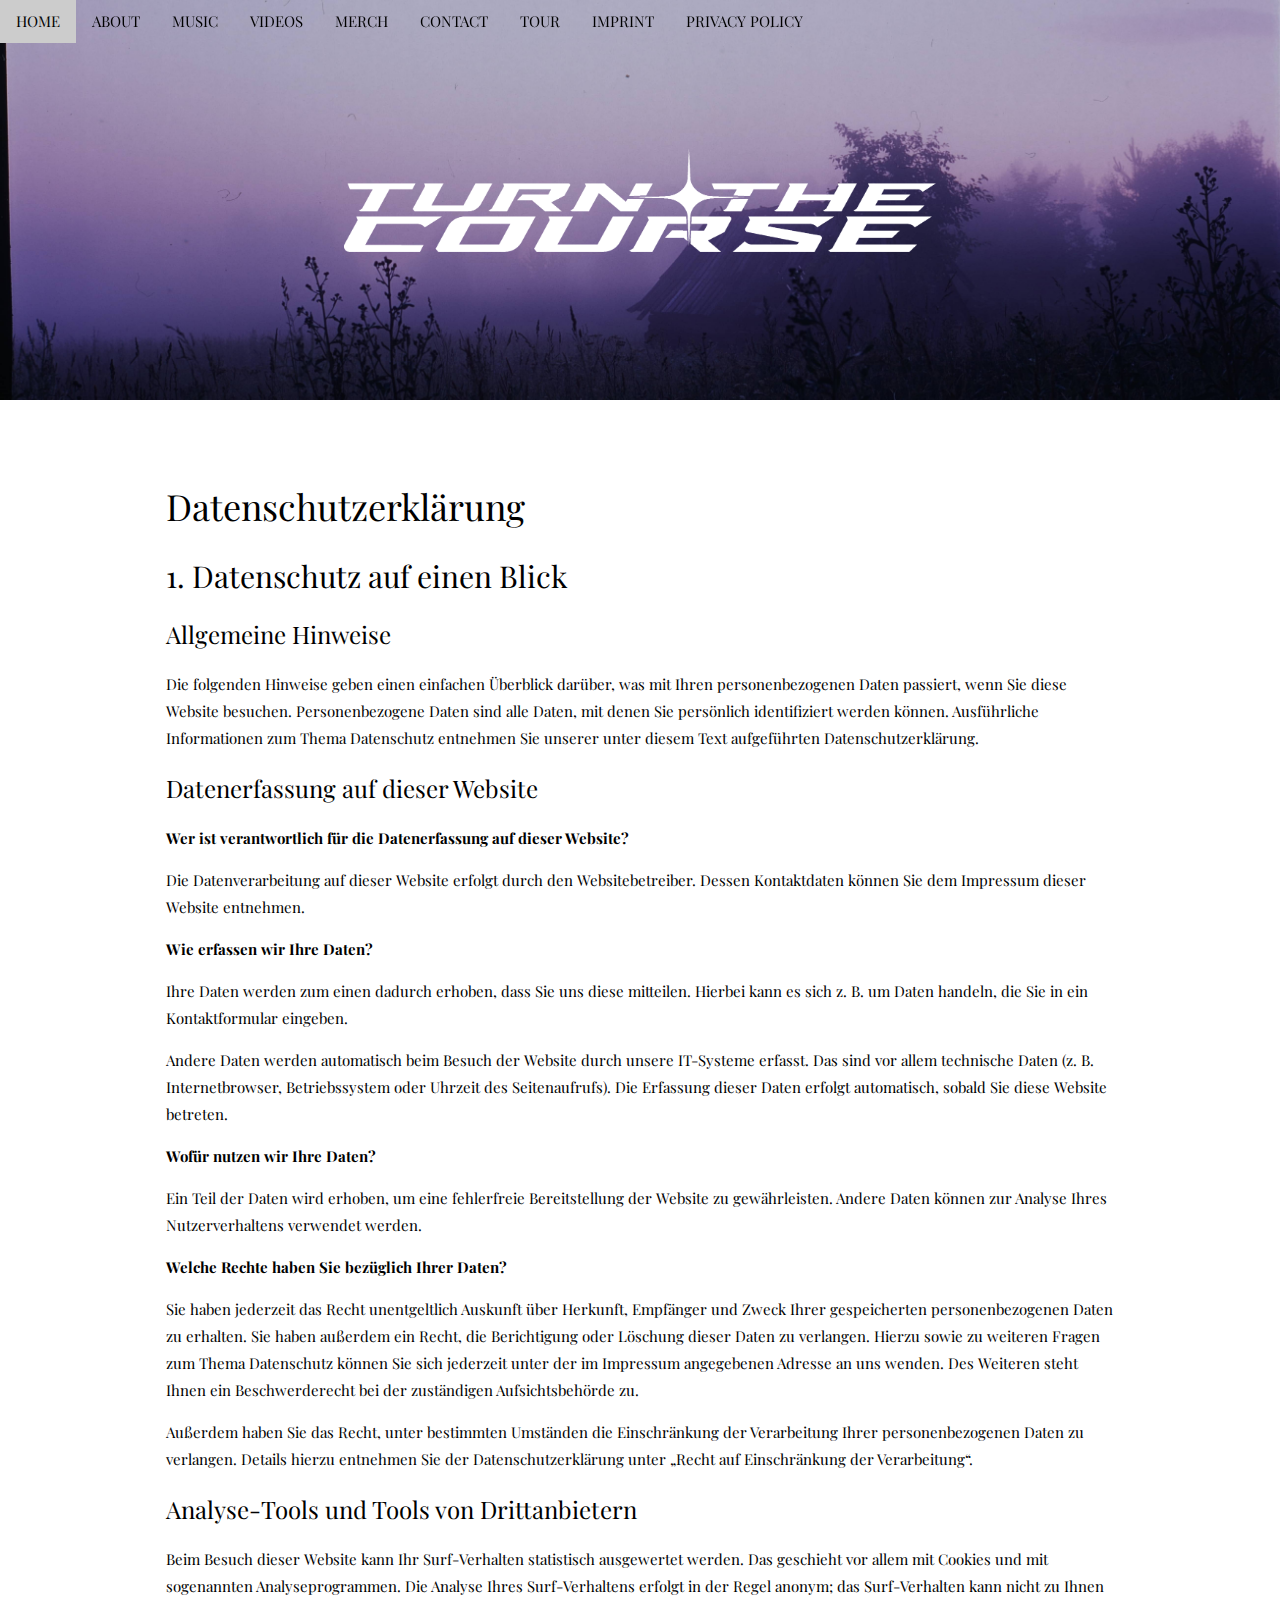
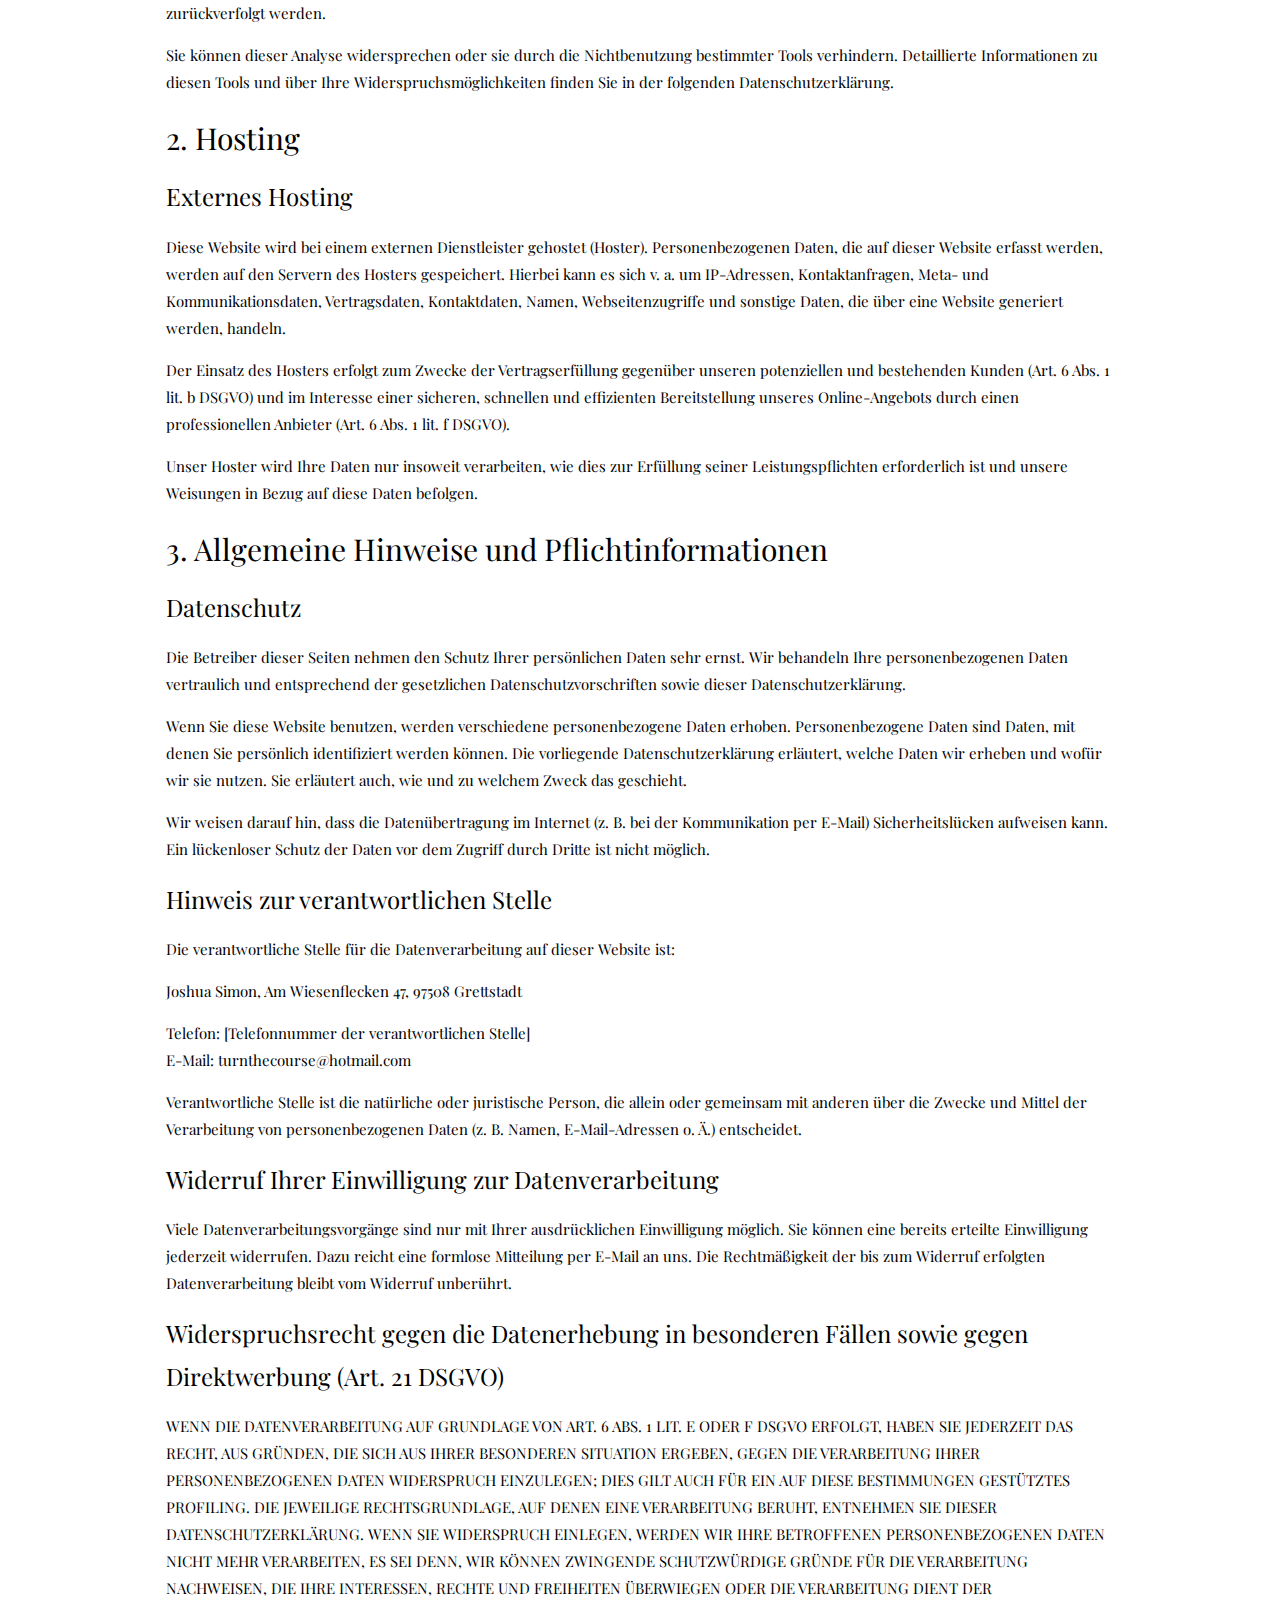
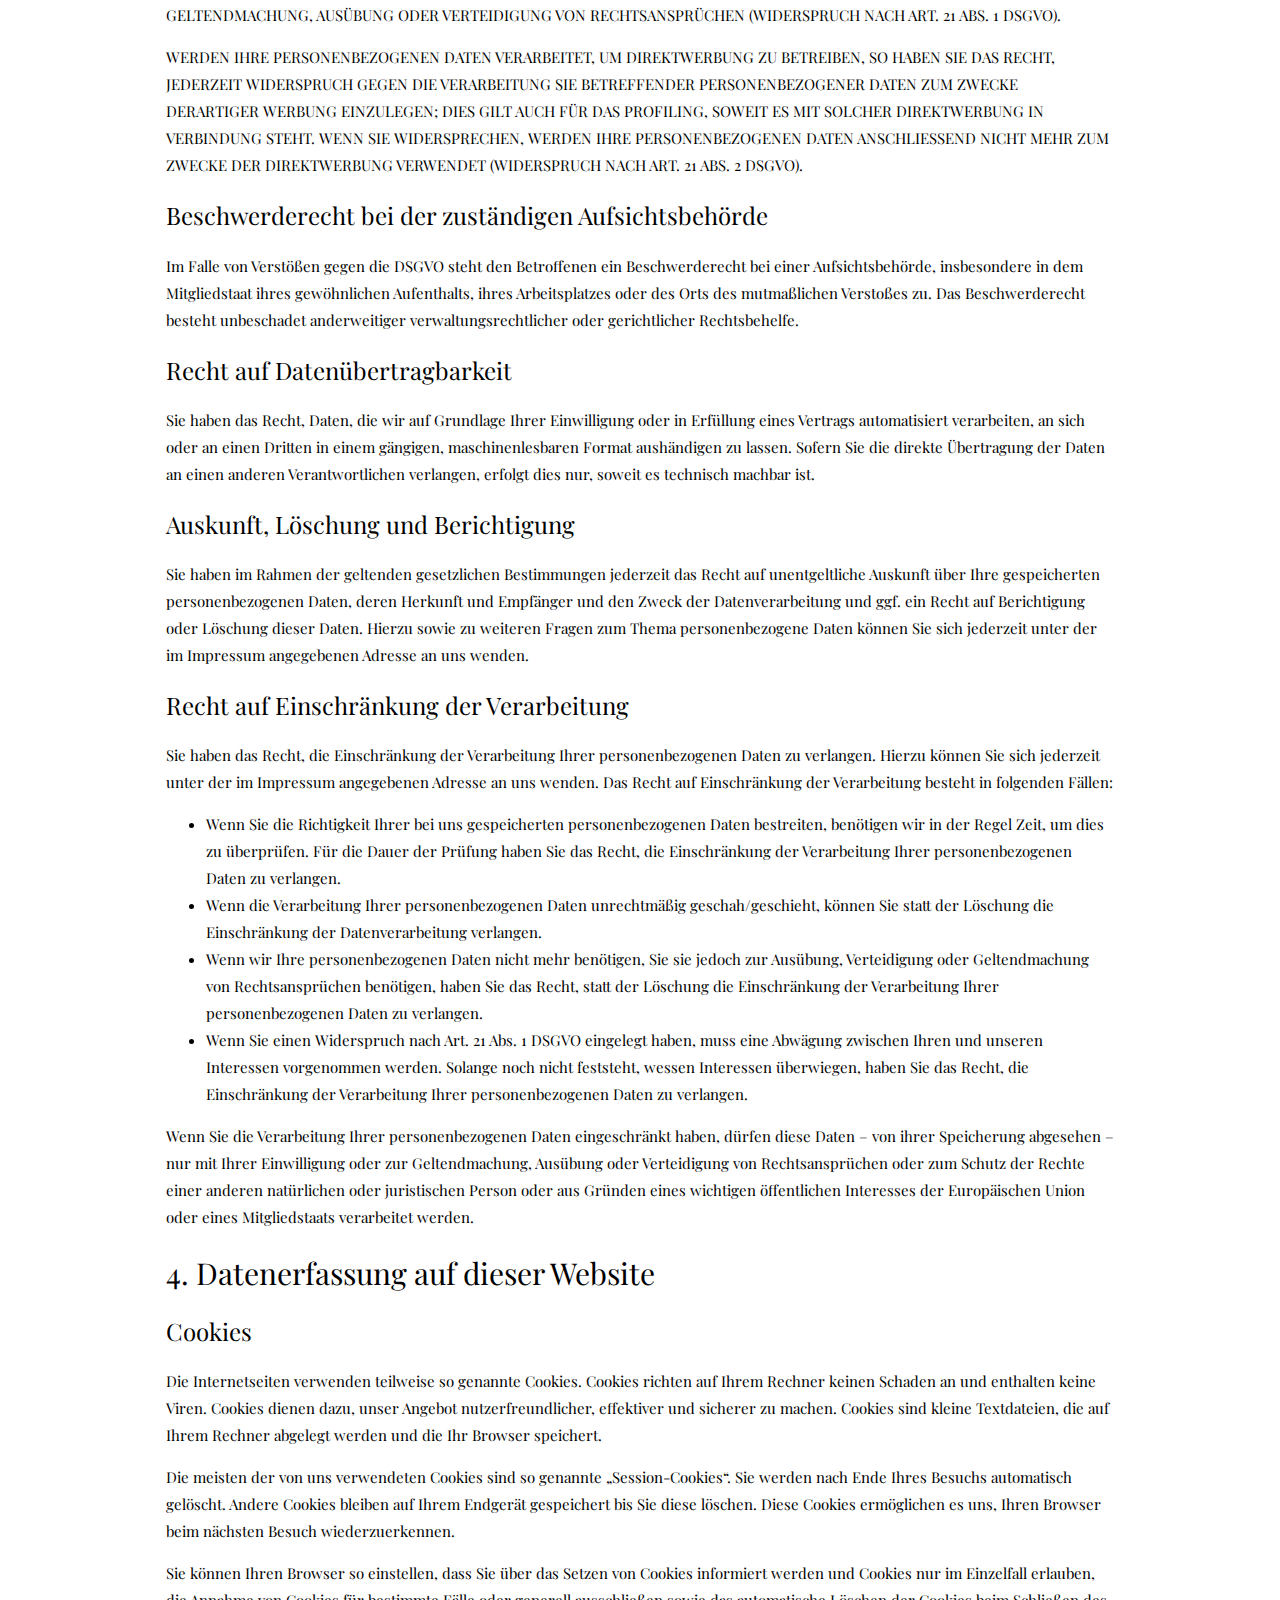
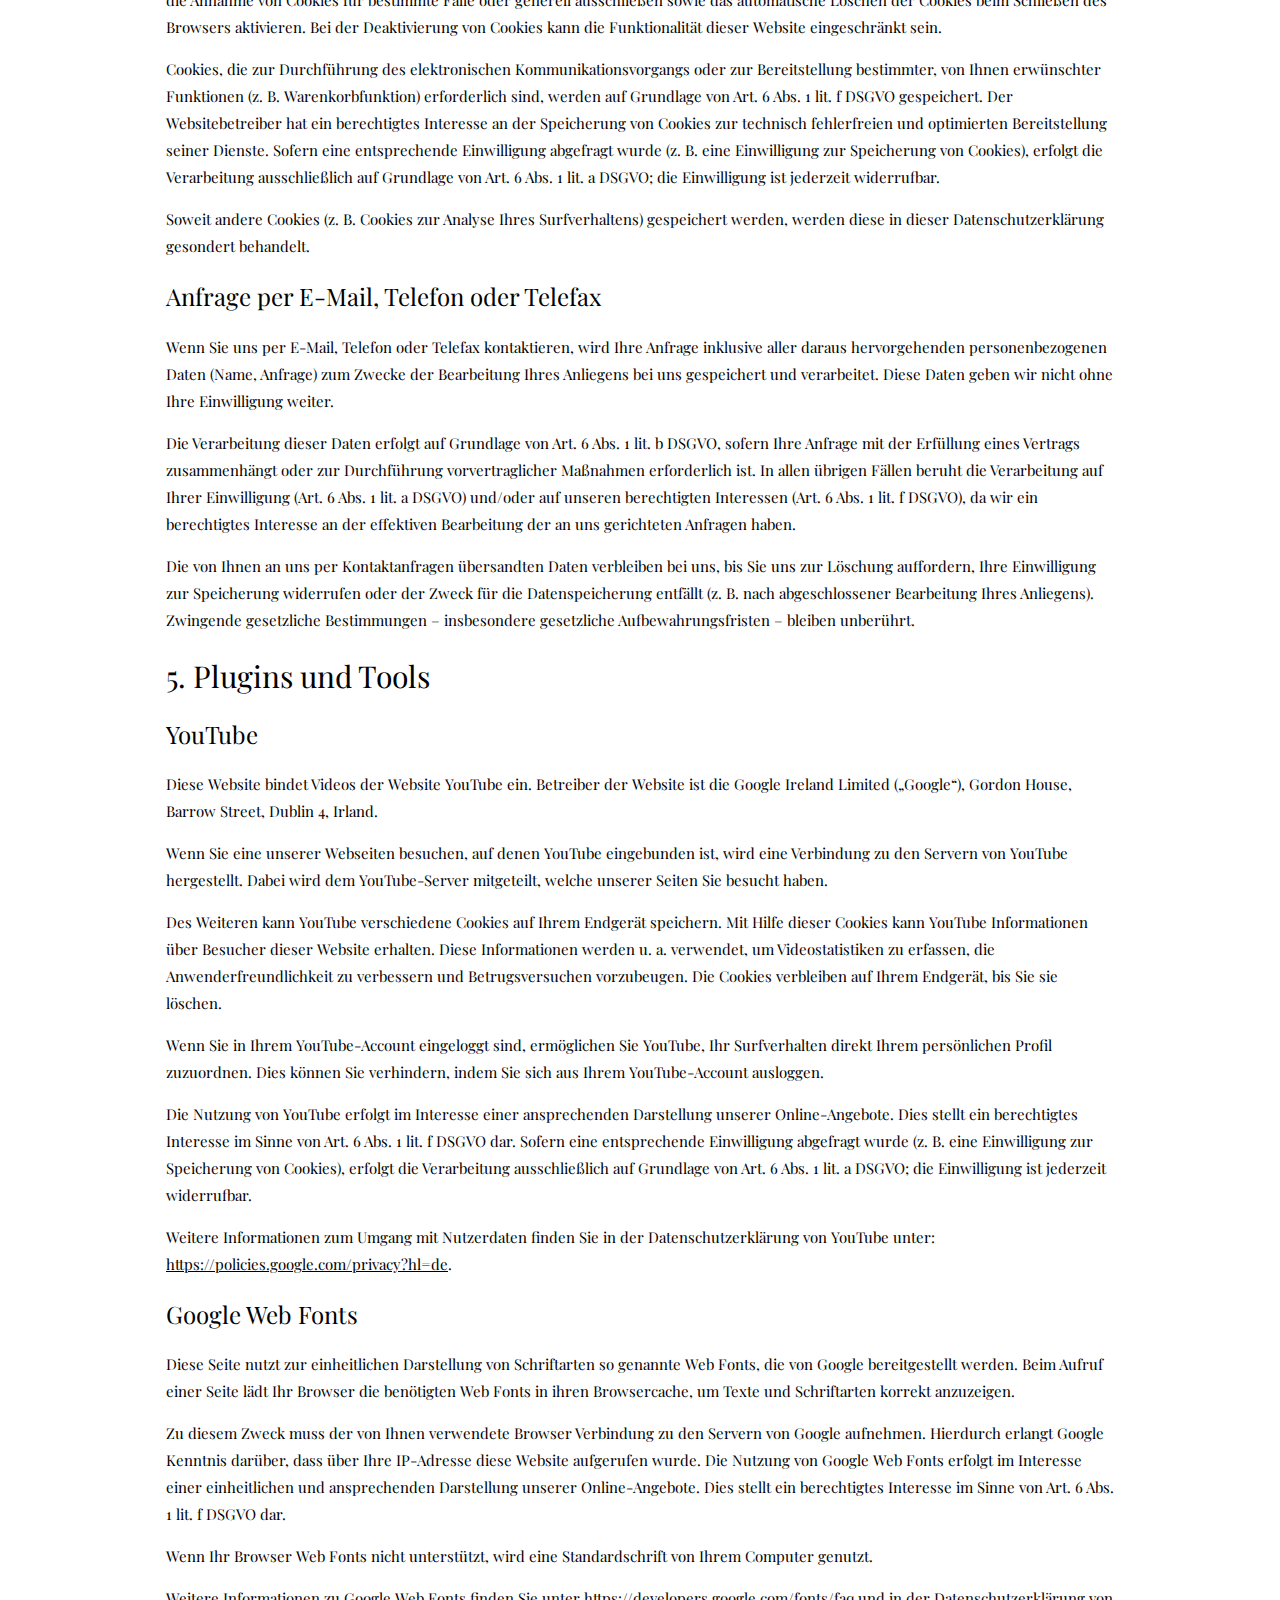
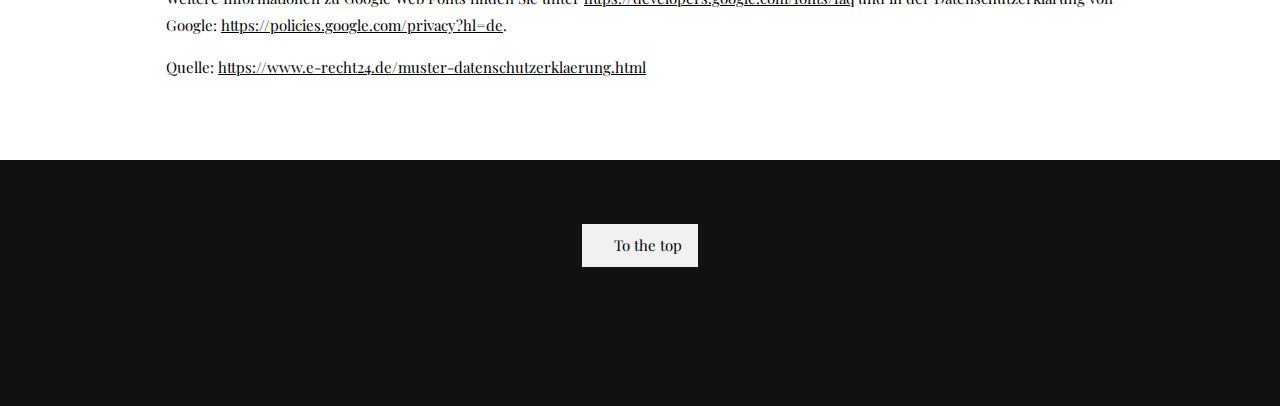
<file: datenschutz.html>
<!DOCTYPE html>
<html lang="en">
    <head>
        <title>Turn The Course</title>
    
        <meta charset="UTF-8">
        <meta http-equiv="X-UA-Compatible" content="ie=edge">
        <meta name="viewport" content="width=device-width, initial-scale=1">
    
        <!-- External styles and fonts -->
        <link rel="stylesheet" href="css/w3.css">
        <link rel="stylesheet" href="https://fonts.googleapis.com/css?family=Lato">
        <link rel="stylesheet" href="https://cdnjs.cloudflare.com/ajax/libs/font-awesome/5.15.3/css/all.min.css" integrity="sha512-iBBXm8fW90+nuLcSKlbmrPcLa0OT92xO1BIsZ+ywDWZCvqsWgccV3gFoRBv0z+8dLJgyAHIhR35VZc2oM/gI1w==" crossorigin="anonymous" />
    
        <!-- Include the different favicon types -->
        <link rel="apple-touch-icon" sizes="180x180" href="favicon/apple-touch-icon.png">
        <link rel="icon" type="image/png" sizes="32x32" href="favicon/favicon-32x32.png">
        <link rel="icon" type="image/png" sizes="16x16" href="favicon/favicon-16x16.png">
        <link rel="manifest" href="favicon/site.webmanifest">
        <link rel="mask-icon" href="favicon/safari-pinned-tab.svg" color="#5bbad5">
        <meta name="msapplication-TileColor" content="#da532c">
        <meta name="theme-color" content="#ffffff">
    
        <style>
            body,h1,h2,h3,h4,h5,h6 {font-family: "Playfair Display", "Lato", sans-serif;}
            body, html {
                height: 100%;
                color: "withe";
                line-height: 1.8;
            }
    
            footer {
                text-align: center;
                background: #111;
                padding: 30px;
                display: block;
            }
    
            .ttc-footer {
                color: #989596;
                font-size: 40px;
                margin: 0 15px;
                display: inline-block;
                vertical-align: middle;
            }
    
            .video-container {
                position: relative;
                overflow: hidden;
                width: 100%;
                padding-top: 56.25%; /* 16:9 Aspect Ratio (divide 9 by 16 = 0.5625) */
            }
    
            .responsive-iframe {
                position: absolute;
                top: 0;
                left: 0;
                bottom: 0;
                right: 0;
                width: 100%;
                height: 100%;
            }
    
            .band-name {
                color: white;
                letter-spacing: 0.5rem;
                padding-top: 5em;
                font-family: 'Playfair Display';
                font-style: normal;
                font-weight: normal;
                font-size: 1.8rem;
            }
    
            .logo-link img {
                width: 150px;
                vertical-align: middle;
                text-align: center;
            }
    
            .logo-link {
                display: inline-block;
            }
            
            /* Create a Parallax Effect */
            .bgimg-1, .bgimg-2, .bgimg-3 {
                background-attachment: fixed;
                background-position: center;
                background-repeat: no-repeat;
                background-size: cover;
            }
            
            /* First image (Logo. Full height) */
            .bgimg-1 {
                background-image: url("img/ttc-band-2022-min.JPG");
                min-height: 100%;
            }
            
            /* Second image (Portfolio) */
            .bgimg-2 {
                background-image: url("img/i-felt-you-here-min.jpg");
                min-height: 400px;
            }
    
            /* Third image (Merch) */
            .bgimg-3 {
                background-image: url("img/grey_skies_full_min.jpg");
                min-height: 400px;
            }
            
            /* Forth image (Contact) */
            .bgimg-4 {
                background-image: url("img/felix2-min.jpg");
                min-height: 400px;
            }
            
            .w3-wide {letter-spacing: 10px;}
            .w3-hover-opacity {cursor: pointer;}
            
            /* Turn off parallax scrolling for tablets and phones */
            @media only screen and (max-device-width: 1600px) {
                .bgimg-1, .bgimg-2, .bgimg-3, .bgimg-4 {
                background-attachment: scroll;
                min-height: 400px;
                }
            }
        </style>
    </head>

<body>

    <!-- Navbar (sit on top) -->
    <div class="w3-top">
        <div class="w3-bar" id="myNavbar">
            <a class="w3-bar-item w3-button w3-hover-black w3-hide-medium w3-hide-large w3-right" href="javascript:void(0);" onclick="toggleFunction()" title="Toggle Navigation Menu">
                <i class="fa fa-bars"></i>
            </a>
            <a href="index.html#home" class="w3-bar-item w3-button">HOME</a>
            <a href="index.html#about" class="w3-bar-item w3-button w3-hide-small"><i class="fa fa-user"></i> ABOUT</a>
            <a href="index.html#portfolio" class="w3-bar-item w3-button w3-hide-small"><i class="fa fa-music"></i> MUSIC</a>
            <a href="videos.html" class="w3-bar-item w3-button w3-hide-small"><i class="fa fa-video"></i> VIDEOS</a>
            <a href="index.html#merch" class="w3-bar-item w3-button w3-hide-small"><i class="fa fa-tshirt"></i> MERCH</a>
            <a href="index.html#contact" class="w3-bar-item w3-button w3-hide-small"><i class="fa fa-envelope"></i> CONTACT</a>
            <a href="tour.html" class="w3-bar-item w3-button w3-hide-small"><i class="fa fa-shuttle-van"></i> TOUR</a>
            <a href="impressum.html" class="w3-bar-item w3-button w3-hide-small"><i class="fa fa-info"></i> IMPRINT</a>
            <a href="datenschutz.html" class="w3-bar-item w3-button w3-hide-small"><i class="fa fa-lock"></i> PRIVACY POLICY</a>
        </div>
            <!-- Navbar on small screens -->
            <div id="navDemo" class="w3-bar-block w3-white w3-hide w3-hide-large w3-hide-medium">
                <a href="index.html#about" class="w3-bar-item w3-button" onclick="toggleFunction()">ABOUT</a>
                <a href="index.html#portfolio" class="w3-bar-item w3-button" onclick="toggleFunction()">MUSIC</a>
                <a href="videos.html" class="w3-bar-item w3-button" onclick="toggleFunction()">VIDEOS</a>
                <a href="index.html#merch" class="w3-bar-item w3-button" onclick="toggleFunction()">MERCH</a>
                <a href="index.html#contact" class="w3-bar-item w3-button" onclick="toggleFunction()">CONTACT</a>
                <a href="tour.html" class="w3-bar-item w3-button" onclick="toggleFunction()">TOUR</a>
                <a href="impressum.html" class="w3-bar-item w3-button" onclick="toggleFunction()">IMPRINT</a>
                <a href="datenschutz.html" class="w3-bar-item w3-button" onclick="toggleFunction()">PRIVACY POLICY</a>
            </div>
    </div>

        <!-- Second Parallax Image with Portfolio Text -->
        <div class="bgimg-2 w3-display-container" id="home">
            <div class="w3-display-middle">
                <!--span class="w3-xxxlarge w3-text-white w3-wide">TURN THE COURSE</span-->
                <img src="img/TTC_Logo_white.png" class="w3-center w3-padding-large w3-wide w3-animate-opacity w3-hide-small w3-hide-medium" style="width: 100%;">
                <img src="img/TTC_Logo_white.png" class="w3-center w3-padding-large w3-wide w3-animate-opacity w3-hide-small w3-hide-large" style="width: 100%;">
                <img src="img/TTC_Logo_white.png" class="w3-center w3-padding-large w3-wide w3-animate-opacity w3-hide-medium w3-hide-large" style="width: 100%;">
            </div>
        </div>
    </div>

    <div class="w3-content w3-container w3-padding-64">
        <section class="Datenschutz">
            <h1>Datenschutzerkl&auml;rung</h1>
            <h2>1. Datenschutz auf einen Blick</h2>
            <h3>Allgemeine Hinweise</h3> <p>Die folgenden Hinweise geben einen einfachen &Uuml;berblick dar&uuml;ber, was mit Ihren personenbezogenen Daten passiert, wenn Sie diese Website besuchen. Personenbezogene Daten sind alle Daten, mit denen Sie pers&ouml;nlich identifiziert werden k&ouml;nnen. Ausf&uuml;hrliche Informationen zum Thema Datenschutz entnehmen Sie unserer unter diesem Text aufgef&uuml;hrten Datenschutzerkl&auml;rung.</p>
            <h3>Datenerfassung auf dieser Website</h3> <p><strong>Wer ist verantwortlich f&uuml;r die Datenerfassung auf dieser Website?</strong></p> <p>Die Datenverarbeitung auf dieser Website erfolgt durch den Websitebetreiber. Dessen Kontaktdaten k&ouml;nnen Sie dem Impressum dieser Website entnehmen.</p> <p><strong>Wie erfassen wir Ihre Daten?</strong></p> <p>Ihre Daten werden zum einen dadurch erhoben, dass Sie uns diese mitteilen. Hierbei kann es sich z.&nbsp;B. um Daten handeln, die Sie in ein Kontaktformular eingeben.</p> <p>Andere Daten werden automatisch beim Besuch der Website durch unsere IT-Systeme erfasst. Das sind vor allem technische Daten (z.&nbsp;B. Internetbrowser, Betriebssystem oder Uhrzeit des Seitenaufrufs). Die Erfassung dieser Daten erfolgt automatisch, sobald Sie diese Website betreten.</p> <p><strong>Wof&uuml;r nutzen wir Ihre Daten?</strong></p> <p>Ein Teil der Daten wird erhoben, um eine fehlerfreie Bereitstellung der Website zu gew&auml;hrleisten. Andere Daten k&ouml;nnen zur Analyse Ihres Nutzerverhaltens verwendet werden.</p> <p><strong>Welche Rechte haben Sie bez&uuml;glich Ihrer Daten?</strong></p> <p>Sie haben jederzeit das Recht unentgeltlich Auskunft &uuml;ber Herkunft, Empf&auml;nger und Zweck Ihrer gespeicherten personenbezogenen Daten zu erhalten. Sie haben au&szlig;erdem ein Recht, die Berichtigung oder L&ouml;schung dieser Daten zu verlangen. Hierzu sowie zu weiteren Fragen zum Thema Datenschutz k&ouml;nnen Sie sich jederzeit unter der im Impressum angegebenen Adresse an uns wenden. Des Weiteren steht Ihnen ein Beschwerderecht bei der zust&auml;ndigen Aufsichtsbeh&ouml;rde zu.</p> <p>Au&szlig;erdem haben Sie das Recht, unter bestimmten Umst&auml;nden die Einschr&auml;nkung der Verarbeitung Ihrer personenbezogenen Daten zu verlangen. Details hierzu entnehmen Sie der Datenschutzerkl&auml;rung unter &bdquo;Recht auf Einschr&auml;nkung der Verarbeitung&ldquo;.</p>
            <h3>Analyse-Tools und Tools von Drittanbietern</h3> <p>Beim Besuch dieser Website kann Ihr Surf-Verhalten statistisch ausgewertet werden. Das geschieht vor allem mit Cookies und mit sogenannten Analyseprogrammen. Die Analyse Ihres Surf-Verhaltens erfolgt in der Regel anonym; das Surf-Verhalten kann nicht zu Ihnen zur&uuml;ckverfolgt werden.</p> <p>Sie k&ouml;nnen dieser Analyse widersprechen oder sie durch die Nichtbenutzung bestimmter Tools verhindern. Detaillierte Informationen zu diesen Tools und &uuml;ber Ihre Widerspruchsm&ouml;glichkeiten finden Sie in der folgenden Datenschutzerkl&auml;rung.</p>
            <h2>2. Hosting</h2>
            <h3>Externes Hosting</h3> <p>Diese Website wird bei einem externen Dienstleister gehostet (Hoster). Personenbezogenen Daten, die auf dieser Website erfasst werden, werden auf den Servern des Hosters gespeichert. Hierbei kann es sich v. a. um IP-Adressen, Kontaktanfragen, Meta- und Kommunikationsdaten, Vertragsdaten, Kontaktdaten, Namen, Webseitenzugriffe und sonstige Daten, die &uuml;ber eine Website generiert werden, handeln.</p> <p>Der Einsatz des Hosters erfolgt zum Zwecke der Vertragserf&uuml;llung gegen&uuml;ber unseren potenziellen und bestehenden Kunden (Art. 6 Abs. 1 lit. b DSGVO) und im Interesse einer sicheren, schnellen und effizienten Bereitstellung unseres Online-Angebots durch einen professionellen Anbieter (Art. 6 Abs. 1 lit. f DSGVO).</p> <p>Unser Hoster wird Ihre Daten nur insoweit verarbeiten, wie dies zur Erf&uuml;llung seiner Leistungspflichten erforderlich ist und unsere Weisungen in Bezug auf diese Daten befolgen.</p>
            <h2>3. Allgemeine Hinweise und Pflichtinformationen</h2>
            <h3>Datenschutz</h3> <p>Die Betreiber dieser Seiten nehmen den Schutz Ihrer pers&ouml;nlichen Daten sehr ernst. Wir behandeln Ihre personenbezogenen Daten vertraulich und entsprechend der gesetzlichen Datenschutzvorschriften sowie dieser Datenschutzerkl&auml;rung.</p> <p>Wenn Sie diese Website benutzen, werden verschiedene personenbezogene Daten erhoben. Personenbezogene Daten sind Daten, mit denen Sie pers&ouml;nlich identifiziert werden k&ouml;nnen. Die vorliegende Datenschutzerkl&auml;rung erl&auml;utert, welche Daten wir erheben und wof&uuml;r wir sie nutzen. Sie erl&auml;utert auch, wie und zu welchem Zweck das geschieht.</p> <p>Wir weisen darauf hin, dass die Daten&uuml;bertragung im Internet (z.&nbsp;B. bei der Kommunikation per E-Mail) Sicherheitsl&uuml;cken aufweisen kann. Ein l&uuml;ckenloser Schutz der Daten vor dem Zugriff durch Dritte ist nicht m&ouml;glich.</p>
            <h3>Hinweis zur verantwortlichen Stelle</h3> <p>Die verantwortliche Stelle f&uuml;r die Datenverarbeitung auf dieser Website ist:</p> <p>Joshua Simon, Am Wiesenflecken 47, 97508 Grettstadt</p>

            <p>Telefon: &#91;Telefonnummer der verantwortlichen Stelle&#93;<br />
            E-Mail: turnthecourse@hotmail.com</p>
            <p>Verantwortliche Stelle ist die nat&uuml;rliche oder juristische Person, die allein oder gemeinsam mit anderen &uuml;ber die Zwecke und Mittel der Verarbeitung von personenbezogenen Daten (z.&nbsp;B. Namen, E-Mail-Adressen o. &Auml;.) entscheidet.</p>
            <h3>Widerruf Ihrer Einwilligung zur Datenverarbeitung</h3> <p>Viele Datenverarbeitungsvorg&auml;nge sind nur mit Ihrer ausdr&uuml;cklichen Einwilligung m&ouml;glich. Sie k&ouml;nnen eine bereits erteilte Einwilligung jederzeit widerrufen. Dazu reicht eine formlose Mitteilung per E-Mail an uns. Die Rechtm&auml;&szlig;igkeit der bis zum Widerruf erfolgten Datenverarbeitung bleibt vom Widerruf unber&uuml;hrt.</p>
            <h3>Widerspruchsrecht gegen die Datenerhebung in besonderen F&auml;llen sowie gegen Direktwerbung (Art. 21 DSGVO)</h3> <p>WENN DIE DATENVERARBEITUNG AUF GRUNDLAGE VON ART. 6 ABS. 1 LIT. E ODER F DSGVO ERFOLGT, HABEN SIE JEDERZEIT DAS RECHT, AUS GR&Uuml;NDEN, DIE SICH AUS IHRER BESONDEREN SITUATION ERGEBEN, GEGEN DIE VERARBEITUNG IHRER PERSONENBEZOGENEN DATEN WIDERSPRUCH EINZULEGEN; DIES GILT AUCH F&Uuml;R EIN AUF DIESE BESTIMMUNGEN GEST&Uuml;TZTES PROFILING. DIE JEWEILIGE RECHTSGRUNDLAGE, AUF DENEN EINE VERARBEITUNG BERUHT, ENTNEHMEN SIE DIESER DATENSCHUTZERKL&Auml;RUNG. WENN SIE WIDERSPRUCH EINLEGEN, WERDEN WIR IHRE BETROFFENEN PERSONENBEZOGENEN DATEN NICHT MEHR VERARBEITEN, ES SEI DENN, WIR K&Ouml;NNEN ZWINGENDE SCHUTZW&Uuml;RDIGE GR&Uuml;NDE F&Uuml;R DIE VERARBEITUNG NACHWEISEN, DIE IHRE INTERESSEN, RECHTE UND FREIHEITEN &Uuml;BERWIEGEN ODER DIE VERARBEITUNG DIENT DER GELTENDMACHUNG, AUS&Uuml;BUNG ODER VERTEIDIGUNG VON RECHTSANSPR&Uuml;CHEN (WIDERSPRUCH NACH ART. 21 ABS. 1 DSGVO).</p> <p>WERDEN IHRE PERSONENBEZOGENEN DATEN VERARBEITET, UM DIREKTWERBUNG ZU BETREIBEN, SO HABEN SIE DAS RECHT, JEDERZEIT WIDERSPRUCH GEGEN DIE VERARBEITUNG SIE BETREFFENDER PERSONENBEZOGENER DATEN ZUM ZWECKE DERARTIGER WERBUNG EINZULEGEN; DIES GILT AUCH F&Uuml;R DAS PROFILING, SOWEIT ES MIT SOLCHER DIREKTWERBUNG IN VERBINDUNG STEHT. WENN SIE WIDERSPRECHEN, WERDEN IHRE PERSONENBEZOGENEN DATEN ANSCHLIESSEND NICHT MEHR ZUM ZWECKE DER DIREKTWERBUNG VERWENDET (WIDERSPRUCH NACH ART. 21 ABS. 2 DSGVO).</p>
            <h3>Beschwerderecht bei der zust&auml;ndigen Aufsichtsbeh&ouml;rde</h3> <p>Im Falle von Verst&ouml;&szlig;en gegen die DSGVO steht den Betroffenen ein Beschwerderecht bei einer Aufsichtsbeh&ouml;rde, insbesondere in dem Mitgliedstaat ihres gew&ouml;hnlichen Aufenthalts, ihres Arbeitsplatzes oder des Orts des mutma&szlig;lichen Versto&szlig;es zu. Das Beschwerderecht besteht unbeschadet anderweitiger verwaltungsrechtlicher oder gerichtlicher Rechtsbehelfe.</p>
            <h3>Recht auf Daten&uuml;bertragbarkeit</h3> <p>Sie haben das Recht, Daten, die wir auf Grundlage Ihrer Einwilligung oder in Erf&uuml;llung eines Vertrags automatisiert verarbeiten, an sich oder an einen Dritten in einem g&auml;ngigen, maschinenlesbaren Format aush&auml;ndigen zu lassen. Sofern Sie die direkte &Uuml;bertragung der Daten an einen anderen Verantwortlichen verlangen, erfolgt dies nur, soweit es technisch machbar ist.</p>
            <h3>Auskunft, L&ouml;schung und Berichtigung</h3> <p>Sie haben im Rahmen der geltenden gesetzlichen Bestimmungen jederzeit das Recht auf unentgeltliche Auskunft &uuml;ber Ihre gespeicherten personenbezogenen Daten, deren Herkunft und Empf&auml;nger und den Zweck der Datenverarbeitung und ggf. ein Recht auf Berichtigung oder L&ouml;schung dieser Daten. Hierzu sowie zu weiteren Fragen zum Thema personenbezogene Daten k&ouml;nnen Sie sich jederzeit unter der im Impressum angegebenen Adresse an uns wenden.</p>
            <h3>Recht auf Einschr&auml;nkung der Verarbeitung</h3> <p>Sie haben das Recht, die Einschr&auml;nkung der Verarbeitung Ihrer personenbezogenen Daten zu verlangen. Hierzu k&ouml;nnen Sie sich jederzeit unter der im Impressum angegebenen Adresse an uns wenden. Das Recht auf Einschr&auml;nkung der Verarbeitung besteht in folgenden F&auml;llen:</p> <ul> <li>Wenn Sie die Richtigkeit Ihrer bei uns gespeicherten personenbezogenen Daten bestreiten, ben&ouml;tigen wir in der Regel Zeit, um dies zu &uuml;berpr&uuml;fen. F&uuml;r die Dauer der Pr&uuml;fung haben Sie das Recht, die Einschr&auml;nkung der Verarbeitung Ihrer personenbezogenen Daten zu verlangen.</li> <li>Wenn die Verarbeitung Ihrer personenbezogenen Daten unrechtm&auml;&szlig;ig geschah/geschieht, k&ouml;nnen Sie statt der L&ouml;schung die Einschr&auml;nkung der Datenverarbeitung verlangen.</li> <li>Wenn wir Ihre personenbezogenen Daten nicht mehr ben&ouml;tigen, Sie sie jedoch zur Aus&uuml;bung, Verteidigung oder Geltendmachung von Rechtsanspr&uuml;chen ben&ouml;tigen, haben Sie das Recht, statt der L&ouml;schung die Einschr&auml;nkung der Verarbeitung Ihrer personenbezogenen Daten zu verlangen.</li> <li>Wenn Sie einen Widerspruch nach Art. 21 Abs. 1 DSGVO eingelegt haben, muss eine Abw&auml;gung zwischen Ihren und unseren Interessen vorgenommen werden. Solange noch nicht feststeht, wessen Interessen &uuml;berwiegen, haben Sie das Recht, die Einschr&auml;nkung der Verarbeitung Ihrer personenbezogenen Daten zu verlangen.</li> </ul> <p>Wenn Sie die Verarbeitung Ihrer personenbezogenen Daten eingeschr&auml;nkt haben, d&uuml;rfen diese Daten &ndash; von ihrer Speicherung abgesehen &ndash; nur mit Ihrer Einwilligung oder zur Geltendmachung, Aus&uuml;bung oder Verteidigung von Rechtsanspr&uuml;chen oder zum Schutz der Rechte einer anderen nat&uuml;rlichen oder juristischen Person oder aus Gr&uuml;nden eines wichtigen &ouml;ffentlichen Interesses der Europ&auml;ischen Union oder eines Mitgliedstaats verarbeitet werden.</p>
            <h2>4. Datenerfassung auf dieser Website</h2>
            <h3>Cookies</h3> <p>Die Internetseiten verwenden teilweise so genannte Cookies. Cookies richten auf Ihrem Rechner keinen Schaden an und enthalten keine Viren. Cookies dienen dazu, unser Angebot nutzerfreundlicher, effektiver und sicherer zu machen. Cookies sind kleine Textdateien, die auf Ihrem Rechner abgelegt werden und die Ihr Browser speichert.</p> <p>Die meisten der von uns verwendeten Cookies sind so genannte &bdquo;Session-Cookies&ldquo;. Sie werden nach Ende Ihres Besuchs automatisch gel&ouml;scht. Andere Cookies bleiben auf Ihrem Endger&auml;t gespeichert bis Sie diese l&ouml;schen. Diese Cookies erm&ouml;glichen es uns, Ihren Browser beim n&auml;chsten Besuch wiederzuerkennen.</p> <p>Sie k&ouml;nnen Ihren Browser so einstellen, dass Sie &uuml;ber das Setzen von Cookies informiert werden und Cookies nur im Einzelfall erlauben, die Annahme von Cookies f&uuml;r bestimmte F&auml;lle oder generell ausschlie&szlig;en sowie das automatische L&ouml;schen der Cookies beim Schlie&szlig;en des Browsers aktivieren. Bei der Deaktivierung von Cookies kann die Funktionalit&auml;t dieser Website eingeschr&auml;nkt sein.</p> <p>Cookies, die zur Durchf&uuml;hrung des elektronischen Kommunikationsvorgangs oder zur Bereitstellung bestimmter, von Ihnen erw&uuml;nschter Funktionen (z.&nbsp;B. Warenkorbfunktion) erforderlich sind, werden auf Grundlage von Art. 6 Abs. 1 lit. f DSGVO gespeichert. Der Websitebetreiber hat ein berechtigtes Interesse an der Speicherung von Cookies zur technisch fehlerfreien und optimierten Bereitstellung seiner Dienste. Sofern eine entsprechende Einwilligung abgefragt wurde (z. B. eine Einwilligung zur Speicherung von Cookies), erfolgt die Verarbeitung ausschlie&szlig;lich auf Grundlage von Art. 6 Abs. 1 lit. a DSGVO; die Einwilligung ist jederzeit widerrufbar.</p> <p>Soweit andere Cookies (z.&nbsp;B. Cookies zur Analyse Ihres Surfverhaltens) gespeichert werden, werden diese in dieser Datenschutzerkl&auml;rung gesondert behandelt.</p>
            <h3>Anfrage per E-Mail, Telefon oder Telefax</h3> <p>Wenn Sie uns per E-Mail, Telefon oder Telefax kontaktieren, wird Ihre Anfrage inklusive aller daraus hervorgehenden personenbezogenen Daten (Name, Anfrage) zum Zwecke der Bearbeitung Ihres Anliegens bei uns gespeichert und verarbeitet. Diese Daten geben wir nicht ohne Ihre Einwilligung weiter.</p> <p>Die Verarbeitung dieser Daten erfolgt auf Grundlage von Art. 6 Abs. 1 lit. b DSGVO, sofern Ihre Anfrage mit der Erf&uuml;llung eines Vertrags zusammenh&auml;ngt oder zur Durchf&uuml;hrung vorvertraglicher Ma&szlig;nahmen erforderlich ist. In allen &uuml;brigen F&auml;llen beruht die Verarbeitung auf Ihrer Einwilligung (Art. 6 Abs. 1 lit. a DSGVO) und/oder auf unseren berechtigten Interessen (Art. 6 Abs. 1 lit. f DSGVO), da wir ein berechtigtes Interesse an der effektiven Bearbeitung der an uns gerichteten Anfragen haben.</p> <p>Die von Ihnen an uns per Kontaktanfragen &uuml;bersandten Daten verbleiben bei uns, bis Sie uns zur L&ouml;schung auffordern, Ihre Einwilligung zur Speicherung widerrufen oder der Zweck f&uuml;r die Datenspeicherung entf&auml;llt (z.&nbsp;B. nach abgeschlossener Bearbeitung Ihres Anliegens). Zwingende gesetzliche Bestimmungen &ndash; insbesondere gesetzliche Aufbewahrungsfristen &ndash; bleiben unber&uuml;hrt.</p>
            <h2>5. Plugins und Tools</h2>
            <h3>YouTube</h3> <p>Diese Website bindet Videos der Website YouTube ein. Betreiber der Website ist die Google Ireland Limited (&bdquo;Google&ldquo;), Gordon House, Barrow Street, Dublin 4, Irland.</p> <p>Wenn Sie eine unserer Webseiten besuchen, auf denen YouTube eingebunden ist, wird eine Verbindung zu den Servern von YouTube hergestellt. Dabei wird dem YouTube-Server mitgeteilt, welche unserer Seiten Sie besucht haben.</p> <p>Des Weiteren kann YouTube verschiedene Cookies auf Ihrem Endger&auml;t speichern. Mit Hilfe dieser Cookies kann YouTube Informationen &uuml;ber Besucher dieser Website erhalten. Diese Informationen werden u. a. verwendet, um Videostatistiken zu erfassen, die Anwenderfreundlichkeit zu verbessern und Betrugsversuchen vorzubeugen. Die Cookies verbleiben auf Ihrem Endger&auml;t, bis Sie sie l&ouml;schen.</p> <p>Wenn Sie in Ihrem YouTube-Account eingeloggt sind, erm&ouml;glichen Sie YouTube, Ihr Surfverhalten direkt Ihrem pers&ouml;nlichen Profil zuzuordnen. Dies k&ouml;nnen Sie verhindern, indem Sie sich aus Ihrem YouTube-Account ausloggen.</p> <p>Die Nutzung von YouTube erfolgt im Interesse einer ansprechenden Darstellung unserer Online-Angebote. Dies stellt ein berechtigtes Interesse im Sinne von Art. 6 Abs. 1 lit. f DSGVO dar. Sofern eine entsprechende Einwilligung abgefragt wurde (z. B. eine Einwilligung zur Speicherung von Cookies), erfolgt die Verarbeitung ausschlie&szlig;lich auf Grundlage von Art. 6 Abs. 1 lit. a DSGVO; die Einwilligung ist jederzeit widerrufbar.</p> <p>Weitere Informationen zum Umgang mit Nutzerdaten finden Sie in der Datenschutzerkl&auml;rung von YouTube unter: <a href="https://policies.google.com/privacy?hl=de" target="_blank" rel="noopener noreferrer">https://policies.google.com/privacy?hl=de</a>.</p>
            <h3>Google Web Fonts</h3> <p>Diese Seite nutzt zur einheitlichen Darstellung von Schriftarten so genannte Web Fonts, die von Google bereitgestellt werden. Beim Aufruf einer Seite l&auml;dt Ihr Browser die ben&ouml;tigten Web Fonts in ihren Browsercache, um Texte und Schriftarten korrekt anzuzeigen.</p> <p>Zu diesem Zweck muss der von Ihnen verwendete Browser Verbindung zu den Servern von Google aufnehmen. Hierdurch erlangt Google Kenntnis dar&uuml;ber, dass &uuml;ber Ihre IP-Adresse diese Website aufgerufen wurde. Die Nutzung von Google Web Fonts erfolgt im Interesse einer einheitlichen und ansprechenden Darstellung unserer Online-Angebote. Dies stellt ein berechtigtes Interesse im Sinne von Art. 6 Abs. 1 lit. f DSGVO dar.</p> <p>Wenn Ihr Browser Web Fonts nicht unterst&uuml;tzt, wird eine Standardschrift von Ihrem Computer genutzt.</p> <p>Weitere Informationen zu Google Web Fonts finden Sie unter <a href="https://developers.google.com/fonts/faq" target="_blank" rel="noopener noreferrer">https://developers.google.com/fonts/faq</a> und in der Datenschutzerkl&auml;rung von Google: <a href="https://policies.google.com/privacy?hl=de" target="_blank" rel="noopener noreferrer">https://policies.google.com/privacy?hl=de</a>.</p>
            <p>Quelle: <a href="https://www.e-recht24.de/muster-datenschutzerklaerung.html">https://www.e-recht24.de/muster-datenschutzerklaerung.html</a></p>
        </section>
    </div>

    <!-- Footer -->
    <footer class="w3-center w3-padding-64">
        <a href="#home" class="w3-button w3-light-grey"><i class="fa fa-arrow-up w3-margin-right"></i>To the top</a>

        <div class="w3-xlarge w3-section">
            <a class="ttc-footer" href="https://www.facebook.com/turnthecourse" target="_blank">
                <i class="fab fa-facebook" aria-hidden="true">
                </i>
            </a>

            <a class="ttc-footer" href="https://www.instagram.com/turnthecourse" target="_blank">
                <i class="fab fa-instagram" aria-hidden="true">
                </i>
            </a>

            <a class="ttc-footer" href="https://www.youtube.com/channel/UCLvpX2XACxYFVTttEevyYqg" target="_blank">
                <i class="fab fa-youtube" aria-hidden="true">
                </i>
            </a>
    
            <a class="ttc-footer" href="https://www.tiktok.com/@turnthecourse" target="_blank">
                <i class="fab fa-tiktok" aria-hidden="true">
                </i>
            </a>
            <!--i class="fa fa-snapchat w3-hover-opacity"></i-->
            <!--i class="fa fa-pinterest-p w3-hover-opacity"></i-->
            <!--i class="fa fa-twitter w3-hover-opacity"></i-->
            <!--i class="fa fa-linkedin w3-hover-opacity"></i-->
        </div>
        <!--p>Powered by <a href="https://www.w3schools.com/w3css/default.asp" title="W3.CSS" target="_blank" class="w3-hover-text-green">w3.css</a></p-->
    </footer>
    
    <script>
        // Modal Image Gallery
        function onClick(element) {
        document.getElementById("img01").src = element.src;
        document.getElementById("modal01").style.display = "block";
        var captionText = document.getElementById("caption");
        captionText.innerHTML = element.alt;
        }
        
        // Change style of navbar on scroll
        window.onscroll = function() {myFunction()};
        function myFunction() {
            var navbar = document.getElementById("myNavbar");
            if (document.body.scrollTop > 100 || document.documentElement.scrollTop > 100) {
                navbar.className = "w3-bar" + " w3-card" + " w3-animate-top" + " w3-white";
            } else {
                navbar.className = navbar.className.replace(" w3-card w3-animate-top w3-white", "");
            }
        }
        
        // Used to toggle the menu on small screens when clicking on the menu button
        function toggleFunction() {
            var x = document.getElementById("navDemo");
            if (x.className.indexOf("w3-show") == -1) {
                x.className += " w3-show";
            } else {
                x.className = x.className.replace(" w3-show", "");
            }
        }
        </script>
</body>
</html>
</file>
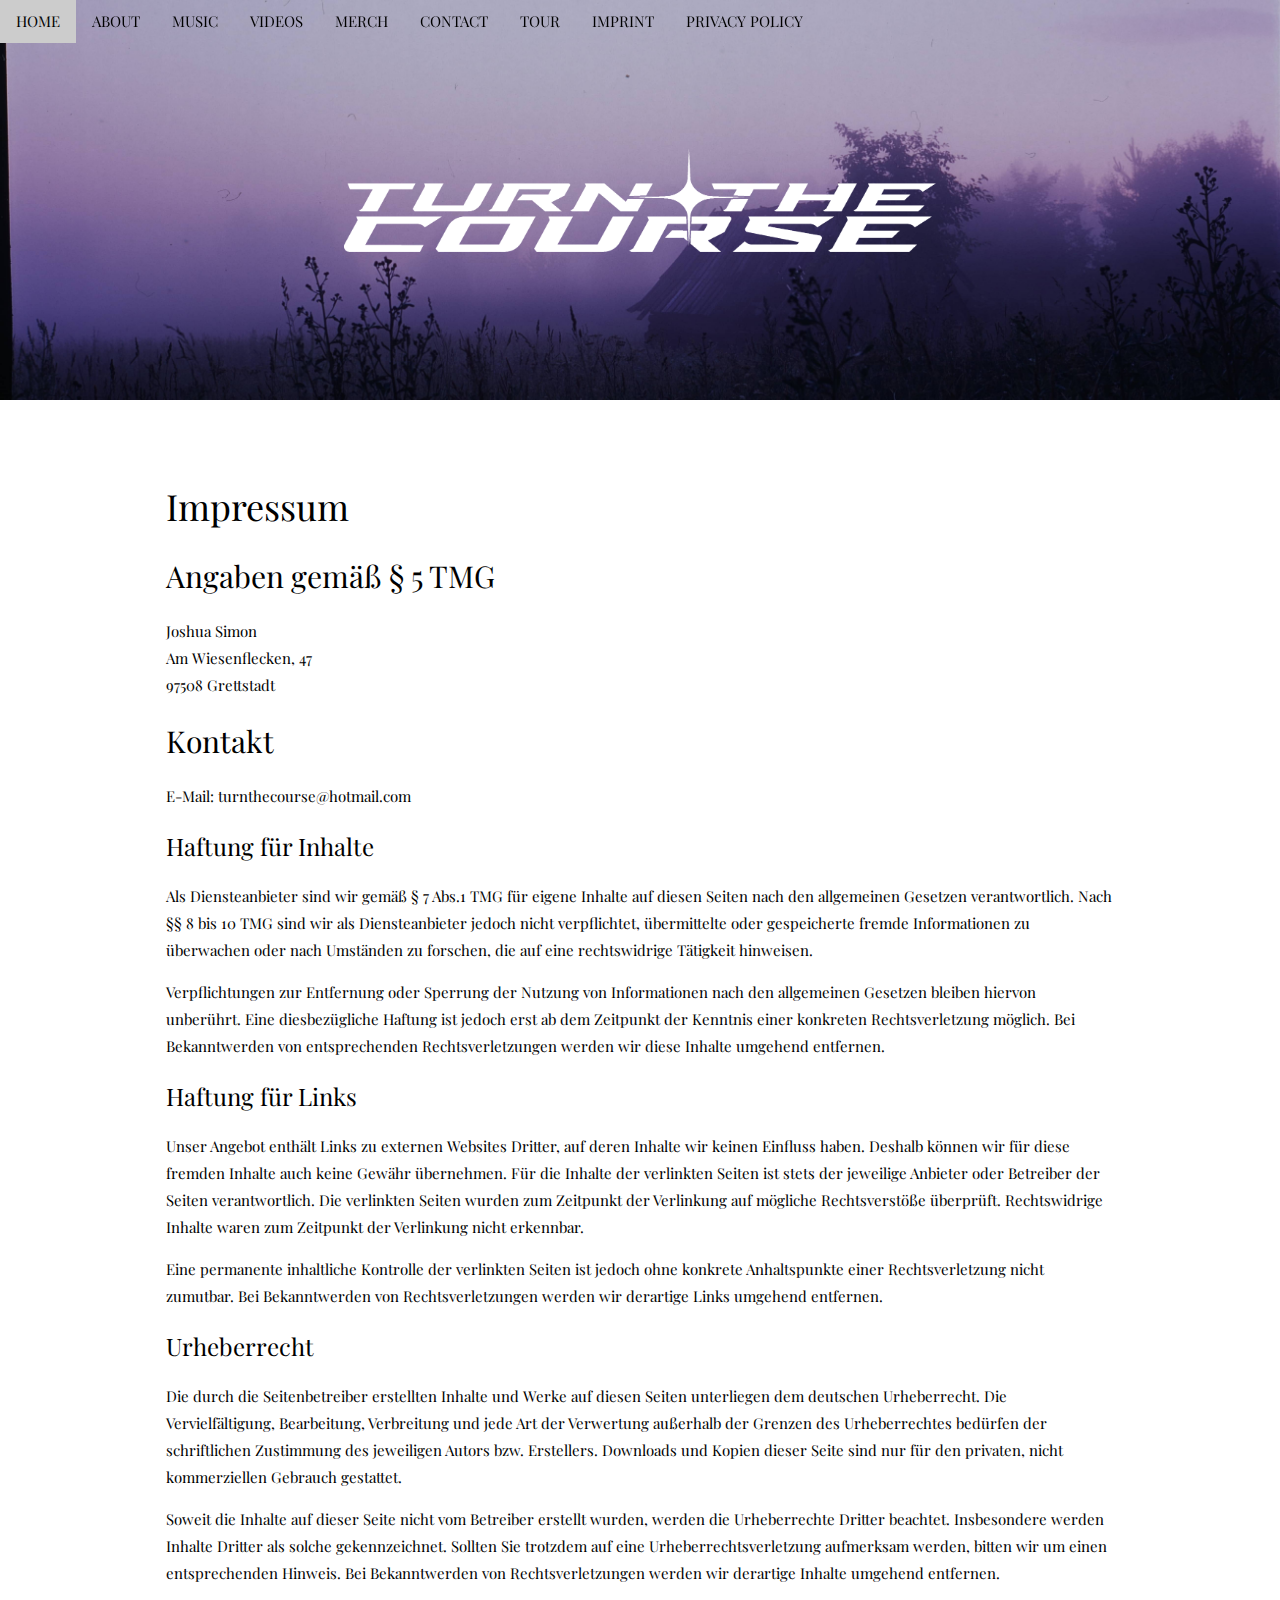
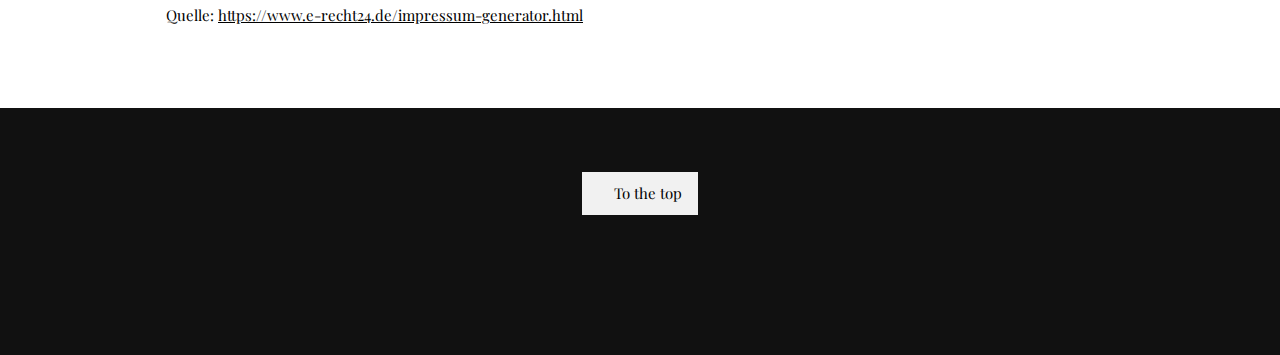
<file: impressum.html>
<!DOCTYPE html>
<html lang="en">
  <head>
    <title>Turn The Course</title>

    <meta charset="UTF-8" />
    <meta http-equiv="X-UA-Compatible" content="ie=edge" />
    <meta name="viewport" content="width=device-width, initial-scale=1" />

    <!-- External styles and fonts -->
    <link rel="stylesheet" href="css/w3.css" />
    <link
      rel="stylesheet"
      href="https://fonts.googleapis.com/css?family=Lato"
    />
    <link
      rel="stylesheet"
      href="https://cdnjs.cloudflare.com/ajax/libs/font-awesome/5.15.3/css/all.min.css"
      integrity="sha512-iBBXm8fW90+nuLcSKlbmrPcLa0OT92xO1BIsZ+ywDWZCvqsWgccV3gFoRBv0z+8dLJgyAHIhR35VZc2oM/gI1w=="
      crossorigin="anonymous"
    />

    <!-- Include the different favicon types -->
    <link
      rel="apple-touch-icon"
      sizes="180x180"
      href="favicon/apple-touch-icon.png"
    />
    <link
      rel="icon"
      type="image/png"
      sizes="32x32"
      href="favicon/favicon-32x32.png"
    />
    <link
      rel="icon"
      type="image/png"
      sizes="16x16"
      href="favicon/favicon-16x16.png"
    />
    <link rel="manifest" href="favicon/site.webmanifest" />
    <link
      rel="mask-icon"
      href="favicon/safari-pinned-tab.svg"
      color="#5bbad5"
    />
    <meta name="msapplication-TileColor" content="#da532c" />
    <meta name="theme-color" content="#ffffff" />

    <style>
      body,
      h1,
      h2,
      h3,
      h4,
      h5,
      h6 {
        font-family: 'Playfair Display', 'Lato', sans-serif;
      }
      body,
      html {
        height: 100%;
        color: 'withe';
        line-height: 1.8;
      }

      footer {
        text-align: center;
        background: #111;
        padding: 30px;
        display: block;
      }

      .ttc-footer {
        color: #989596;
        font-size: 40px;
        margin: 0 15px;
        display: inline-block;
        vertical-align: middle;
      }

      .video-container {
        position: relative;
        overflow: hidden;
        width: 100%;
        padding-top: 56.25%; /* 16:9 Aspect Ratio (divide 9 by 16 = 0.5625) */
      }

      .responsive-iframe {
        position: absolute;
        top: 0;
        left: 0;
        bottom: 0;
        right: 0;
        width: 100%;
        height: 100%;
      }

      .band-name {
        color: white;
        letter-spacing: 0.5rem;
        padding-top: 5em;
        font-family: 'Playfair Display';
        font-style: normal;
        font-weight: normal;
        font-size: 1.8rem;
      }

      .logo-link img {
        width: 150px;
        vertical-align: middle;
        text-align: center;
      }

      .logo-link {
        display: inline-block;
      }

      /* Create a Parallax Effect */
      .bgimg-1,
      .bgimg-2,
      .bgimg-3 {
        background-attachment: fixed;
        background-position: center;
        background-repeat: no-repeat;
        background-size: cover;
      }

      /* First image (Logo. Full height) */
      .bgimg-1 {
        background-image: url('img/ttc-band-2022-min.JPG');
        min-height: 100%;
      }

      /* Second image (Portfolio) */
      .bgimg-2 {
        background-image: url('img/i-felt-you-here-min.jpg');
        min-height: 400px;
      }

      /* Third image (Merch) */
      .bgimg-3 {
        background-image: url('img/grey_skies_full_min.jpg');
        min-height: 400px;
      }

      /* Forth image (Contact) */
      .bgimg-4 {
        background-image: url('img/felix2-min.jpg');
        min-height: 400px;
      }

      .w3-wide {
        letter-spacing: 10px;
      }
      .w3-hover-opacity {
        cursor: pointer;
      }

      /* Turn off parallax scrolling for tablets and phones */
      @media only screen and (max-device-width: 1600px) {
        .bgimg-1,
        .bgimg-2,
        .bgimg-3,
        .bgimg-4 {
          background-attachment: scroll;
          min-height: 400px;
        }
      }
    </style>
  </head>

  <body>
    <!-- Navbar (sit on top) -->
    <div class="w3-top">
      <div class="w3-bar" id="myNavbar">
        <a
          class="w3-bar-item w3-button w3-hover-black w3-hide-medium w3-hide-large w3-right"
          href="javascript:void(0);"
          onclick="toggleFunction()"
          title="Toggle Navigation Menu"
        >
          <i class="fa fa-bars"></i>
        </a>
        <a href="index.html#home" class="w3-bar-item w3-button">HOME</a>
        <a href="index.html#about" class="w3-bar-item w3-button w3-hide-small"
          ><i class="fa fa-user"></i> ABOUT</a
        >
        <a
          href="index.html#portfolio"
          class="w3-bar-item w3-button w3-hide-small"
          ><i class="fa fa-music"></i> MUSIC</a
        >
        <a href="videos.html" class="w3-bar-item w3-button w3-hide-small"
          ><i class="fa fa-video"></i> VIDEOS</a
        >
        <a href="index.html#merch" class="w3-bar-item w3-button w3-hide-small"
          ><i class="fa fa-tshirt"></i> MERCH</a
        >
        <a href="index.html#contact" class="w3-bar-item w3-button w3-hide-small"
          ><i class="fa fa-envelope"></i> CONTACT</a
        >
        <a href="tour.html" class="w3-bar-item w3-button w3-hide-small"
          ><i class="fa fa-shuttle-van"></i> TOUR</a
        >
        <a href="impressum.html" class="w3-bar-item w3-button w3-hide-small"
          ><i class="fa fa-info"></i> IMPRINT</a
        >
        <a href="datenschutz.html" class="w3-bar-item w3-button w3-hide-small"
          ><i class="fa fa-lock"></i> PRIVACY POLICY</a
        >
      </div>
      <!-- Navbar on small screens -->
      <div
        id="navDemo"
        class="w3-bar-block w3-white w3-hide w3-hide-large w3-hide-medium"
      >
        <a
          href="index.html#about"
          class="w3-bar-item w3-button"
          onclick="toggleFunction()"
          >ABOUT</a
        >
        <a
          href="index.html#portfolio"
          class="w3-bar-item w3-button"
          onclick="toggleFunction()"
          >MUSIC</a
        >
        <a
          href="videos.html"
          class="w3-bar-item w3-button"
          onclick="toggleFunction()"
          >VIDEOS</a
        >
        <a
          href="index.html#merch"
          class="w3-bar-item w3-button"
          onclick="toggleFunction()"
          >MERCH</a
        >
        <a
          href="index.html#contact"
          class="w3-bar-item w3-button"
          onclick="toggleFunction()"
          >CONTACT</a
        >
        <a
          href="tour.html"
          class="w3-bar-item w3-button"
          onclick="toggleFunction()"
          >TOUR</a
        >
        <a
          href="impressum.html"
          class="w3-bar-item w3-button"
          onclick="toggleFunction()"
          >IMPRINT</a
        >
        <a
          href="datenschutz.html"
          class="w3-bar-item w3-button"
          onclick="toggleFunction()"
          >PRIVACY POLICY</a
        >
      </div>
    </div>

    <!-- Second Parallax Image with Portfolio Text -->
    <div class="bgimg-2 w3-display-container" id="home">
      <div class="w3-display-middle">
        <!--span class="w3-xxxlarge w3-text-white w3-wide">TURN THE COURSE</span-->
        <img
          src="img/TTC_Logo_white.png"
          class="w3-center w3-padding-large w3-wide w3-animate-opacity w3-hide-small w3-hide-medium"
          style="width: 100%"
        />
        <img
          src="img/TTC_Logo_white.png"
          class="w3-center w3-padding-large w3-wide w3-animate-opacity w3-hide-small w3-hide-large"
          style="width: 100%"
        />
        <img
          src="img/TTC_Logo_white.png"
          class="w3-center w3-padding-large w3-wide w3-animate-opacity w3-hide-medium w3-hide-large"
          style="width: 100%"
        />
      </div>
    </div>

    <div class="w3-content w3-container w3-padding-64">
      <section class="Impressum">
        <h1>Impressum</h1>

        <h2>Angaben gem&auml;&szlig; &sect; 5 TMG</h2>
        <p>
          Joshua Simon<br />
          Am Wiesenflecken, 47<br />
          97508 Grettstadt
        </p>

        <h2>Kontakt</h2>
        <p>E-Mail: turnthecourse@hotmail.com</p>

        <h3>Haftung f&uuml;r Inhalte</h3>
        <p>
          Als Diensteanbieter sind wir gem&auml;&szlig; &sect; 7 Abs.1 TMG
          f&uuml;r eigene Inhalte auf diesen Seiten nach den allgemeinen
          Gesetzen verantwortlich. Nach &sect;&sect; 8 bis 10 TMG sind wir als
          Diensteanbieter jedoch nicht verpflichtet, &uuml;bermittelte oder
          gespeicherte fremde Informationen zu &uuml;berwachen oder nach
          Umst&auml;nden zu forschen, die auf eine rechtswidrige T&auml;tigkeit
          hinweisen.
        </p>
        <p>
          Verpflichtungen zur Entfernung oder Sperrung der Nutzung von
          Informationen nach den allgemeinen Gesetzen bleiben hiervon
          unber&uuml;hrt. Eine diesbez&uuml;gliche Haftung ist jedoch erst ab
          dem Zeitpunkt der Kenntnis einer konkreten Rechtsverletzung
          m&ouml;glich. Bei Bekanntwerden von entsprechenden Rechtsverletzungen
          werden wir diese Inhalte umgehend entfernen.
        </p>
        <h3>Haftung f&uuml;r Links</h3>
        <p>
          Unser Angebot enth&auml;lt Links zu externen Websites Dritter, auf
          deren Inhalte wir keinen Einfluss haben. Deshalb k&ouml;nnen wir
          f&uuml;r diese fremden Inhalte auch keine Gew&auml;hr &uuml;bernehmen.
          F&uuml;r die Inhalte der verlinkten Seiten ist stets der jeweilige
          Anbieter oder Betreiber der Seiten verantwortlich. Die verlinkten
          Seiten wurden zum Zeitpunkt der Verlinkung auf m&ouml;gliche
          Rechtsverst&ouml;&szlig;e &uuml;berpr&uuml;ft. Rechtswidrige Inhalte
          waren zum Zeitpunkt der Verlinkung nicht erkennbar.
        </p>
        <p>
          Eine permanente inhaltliche Kontrolle der verlinkten Seiten ist jedoch
          ohne konkrete Anhaltspunkte einer Rechtsverletzung nicht zumutbar. Bei
          Bekanntwerden von Rechtsverletzungen werden wir derartige Links
          umgehend entfernen.
        </p>
        <h3>Urheberrecht</h3>
        <p>
          Die durch die Seitenbetreiber erstellten Inhalte und Werke auf diesen
          Seiten unterliegen dem deutschen Urheberrecht. Die
          Vervielf&auml;ltigung, Bearbeitung, Verbreitung und jede Art der
          Verwertung au&szlig;erhalb der Grenzen des Urheberrechtes
          bed&uuml;rfen der schriftlichen Zustimmung des jeweiligen Autors bzw.
          Erstellers. Downloads und Kopien dieser Seite sind nur f&uuml;r den
          privaten, nicht kommerziellen Gebrauch gestattet.
        </p>
        <p>
          Soweit die Inhalte auf dieser Seite nicht vom Betreiber erstellt
          wurden, werden die Urheberrechte Dritter beachtet. Insbesondere werden
          Inhalte Dritter als solche gekennzeichnet. Sollten Sie trotzdem auf
          eine Urheberrechtsverletzung aufmerksam werden, bitten wir um einen
          entsprechenden Hinweis. Bei Bekanntwerden von Rechtsverletzungen
          werden wir derartige Inhalte umgehend entfernen.
        </p>

        <p>
          Quelle:
          <a href="https://www.e-recht24.de/impressum-generator.html"
            >https://www.e-recht24.de/impressum-generator.html</a
          >
        </p>
      </section>
    </div>

    <!-- Footer -->
    <footer class="w3-center w3-padding-64">
      <a href="#home" class="w3-button w3-light-grey"
        ><i class="fa fa-arrow-up w3-margin-right"></i>To the top</a
      >

      <div class="w3-xlarge w3-section">
        <a
          class="ttc-footer"
          href="https://www.facebook.com/turnthecourse"
          target="_blank"
        >
          <i class="fab fa-facebook" aria-hidden="true"></i>
        </a>

        <a
          class="ttc-footer"
          href="https://www.instagram.com/turnthecourse"
          target="_blank"
        >
          <i class="fab fa-instagram" aria-hidden="true"></i>
        </a>

        <a
          class="ttc-footer"
          href="https://www.youtube.com/channel/UCLvpX2XACxYFVTttEevyYqg"
          target="_blank"
        >
          <i class="fab fa-youtube" aria-hidden="true"></i>
        </a>

        <a
          class="ttc-footer"
          href="https://www.tiktok.com/@turnthecourse"
          target="_blank"
        >
          <i class="fab fa-tiktok" aria-hidden="true"></i>
        </a>
        <!--i class="fa fa-snapchat w3-hover-opacity"></i-->
        <!--i class="fa fa-pinterest-p w3-hover-opacity"></i-->
        <!--i class="fa fa-twitter w3-hover-opacity"></i-->
        <!--i class="fa fa-linkedin w3-hover-opacity"></i-->
      </div>
      <!--p>Powered by <a href="https://www.w3schools.com/w3css/default.asp" title="W3.CSS" target="_blank" class="w3-hover-text-green">w3.css</a></p-->
    </footer>

    <script>
      // Modal Image Gallery
      function onClick(element) {
        document.getElementById('img01').src = element.src
        document.getElementById('modal01').style.display = 'block'
        var captionText = document.getElementById('caption')
        captionText.innerHTML = element.alt
      }

      // Change style of navbar on scroll
      window.onscroll = function () {
        myFunction()
      }
      function myFunction() {
        var navbar = document.getElementById('myNavbar')
        if (
          document.body.scrollTop > 100 ||
          document.documentElement.scrollTop > 100
        ) {
          navbar.className =
            'w3-bar' + ' w3-card' + ' w3-animate-top' + ' w3-white'
        } else {
          navbar.className = navbar.className.replace(
            ' w3-card w3-animate-top w3-white',
            ''
          )
        }
      }

      // Used to toggle the menu on small screens when clicking on the menu button
      function toggleFunction() {
        var x = document.getElementById('navDemo')
        if (x.className.indexOf('w3-show') == -1) {
          x.className += ' w3-show'
        } else {
          x.className = x.className.replace(' w3-show', '')
        }
      }
    </script>
  </body>
</html>
</file>
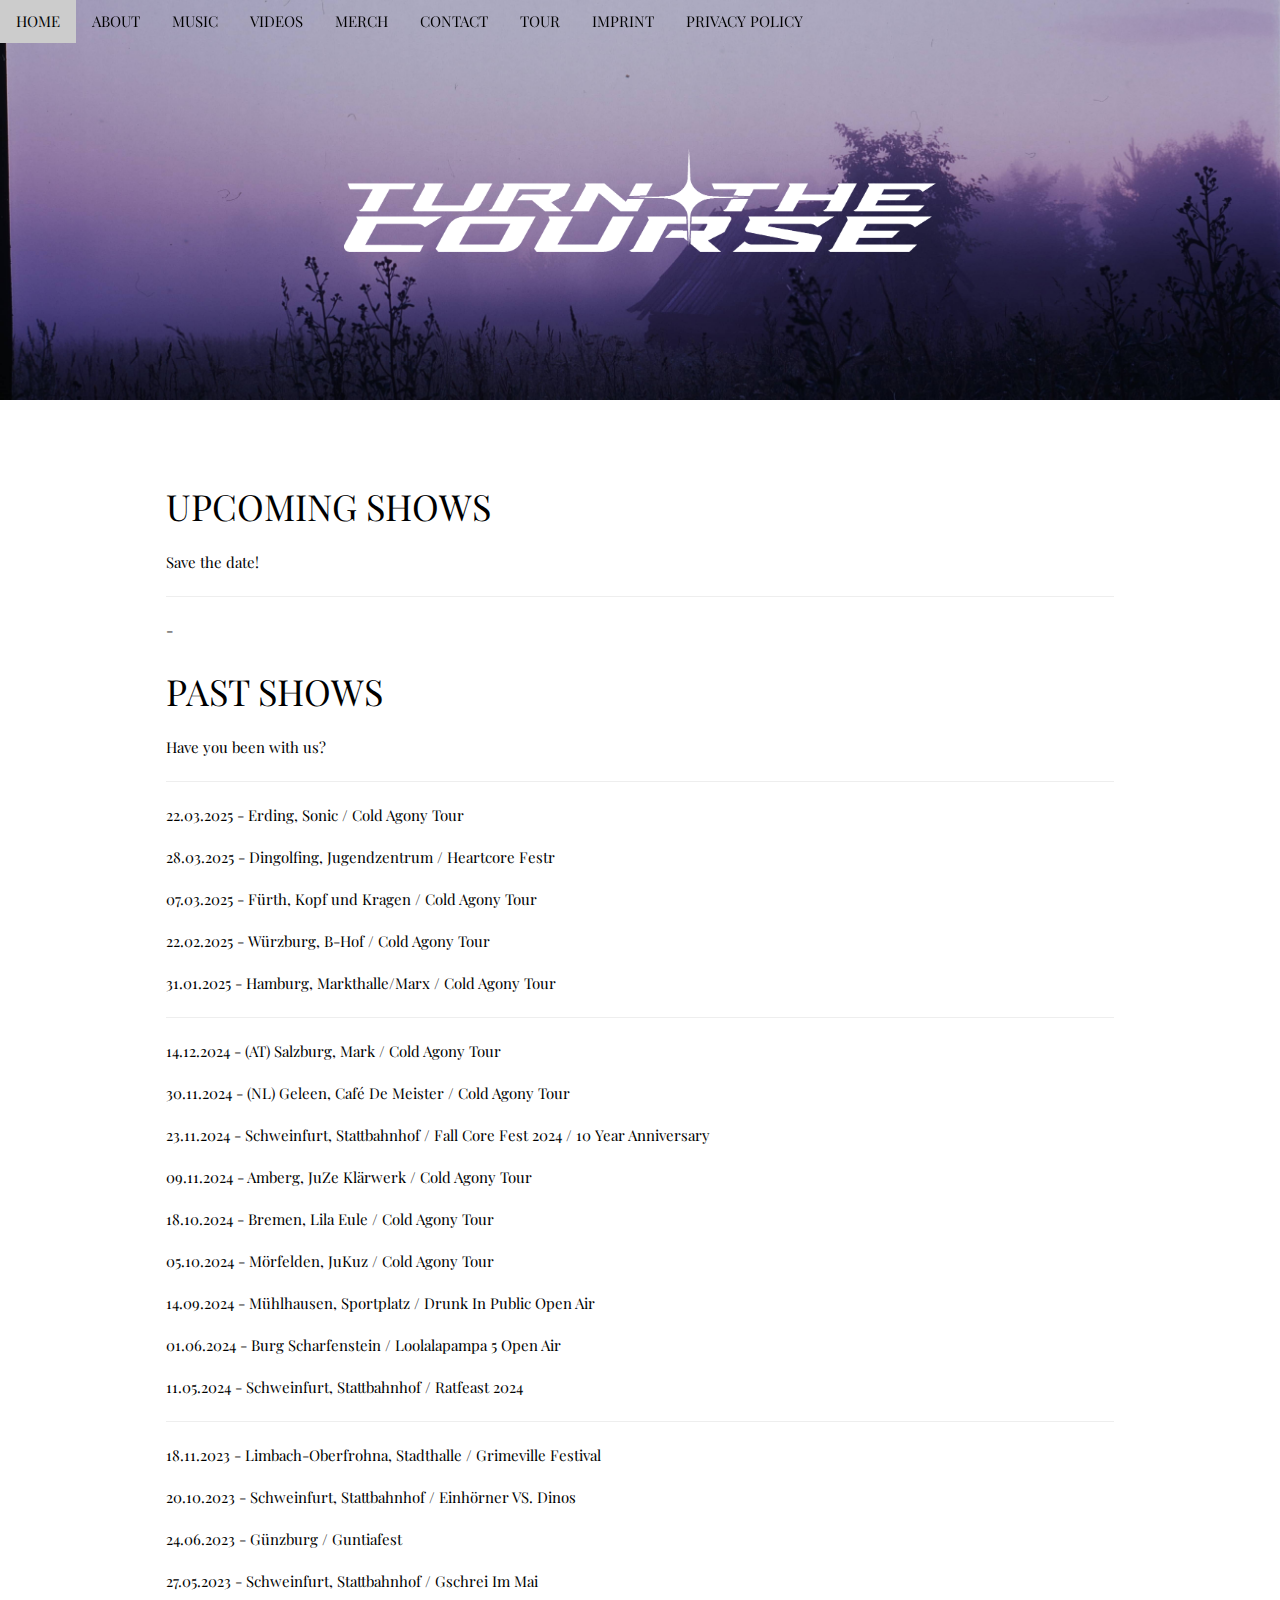
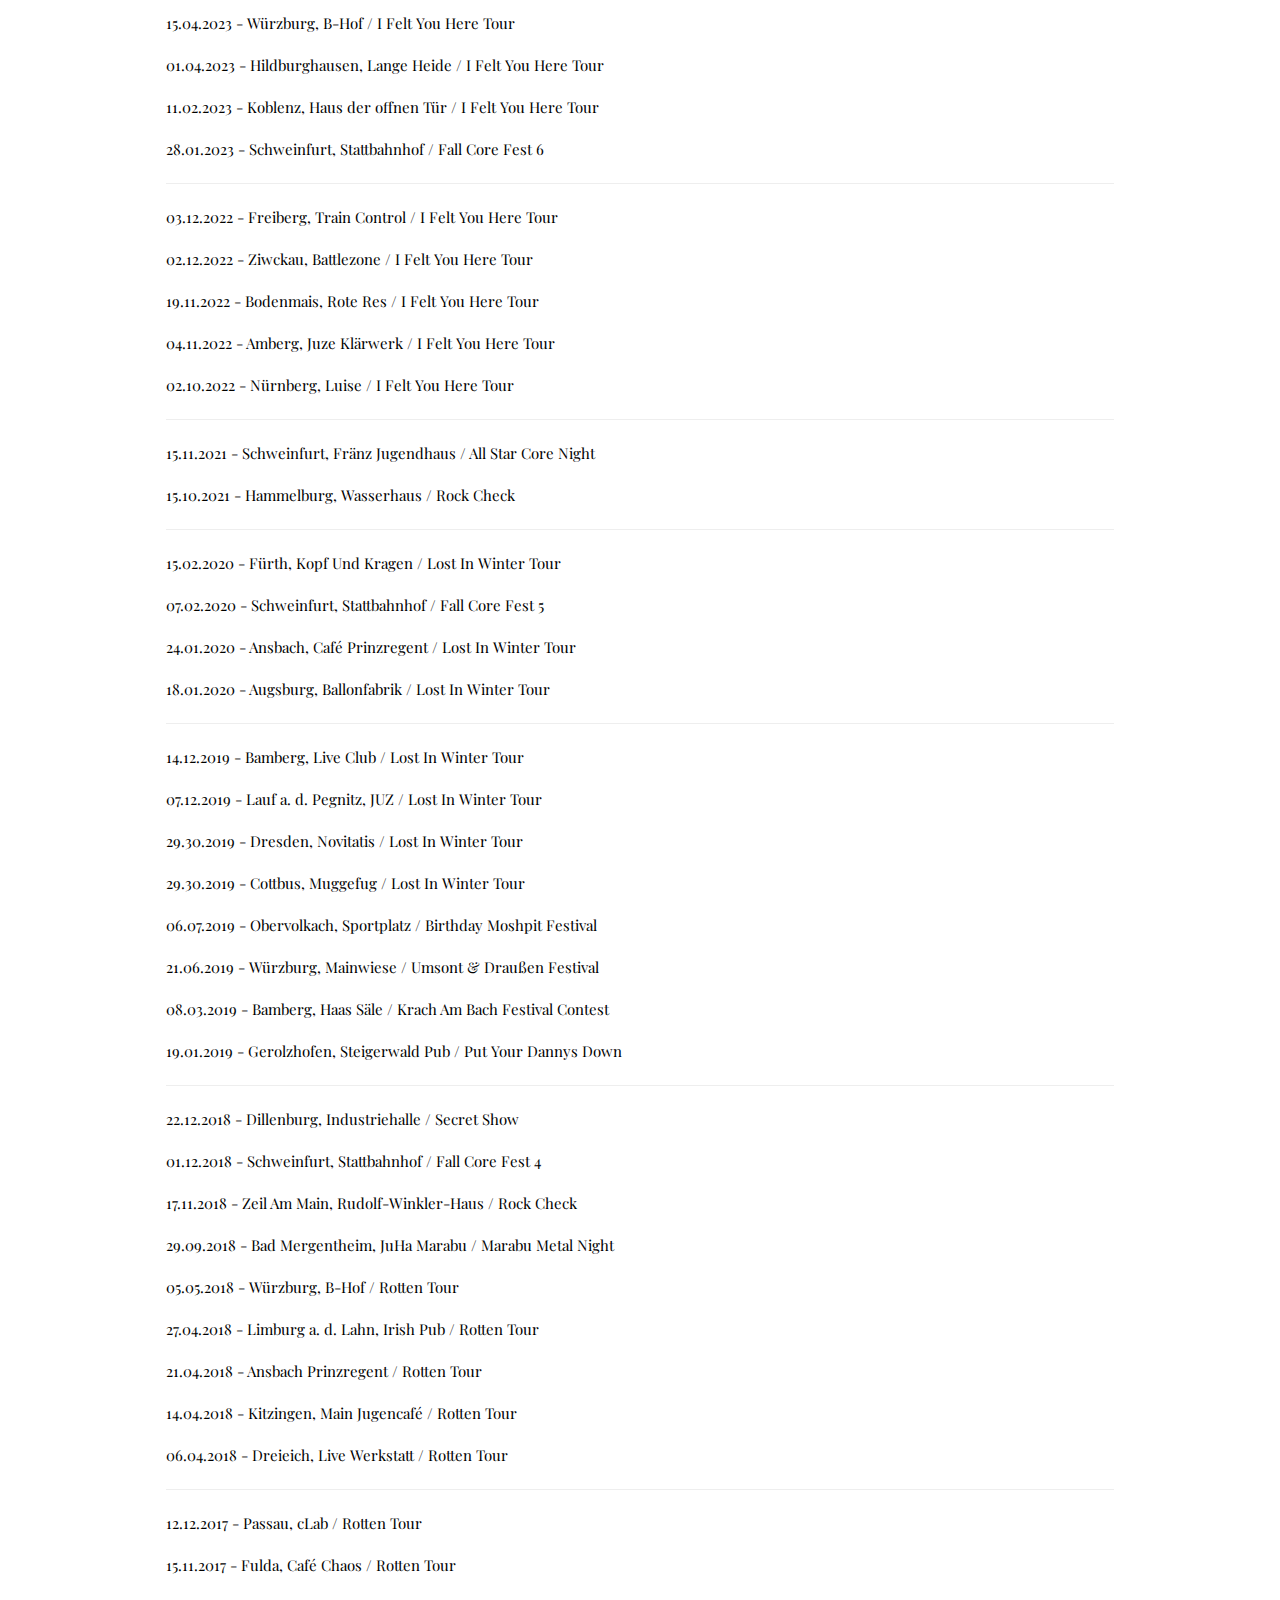
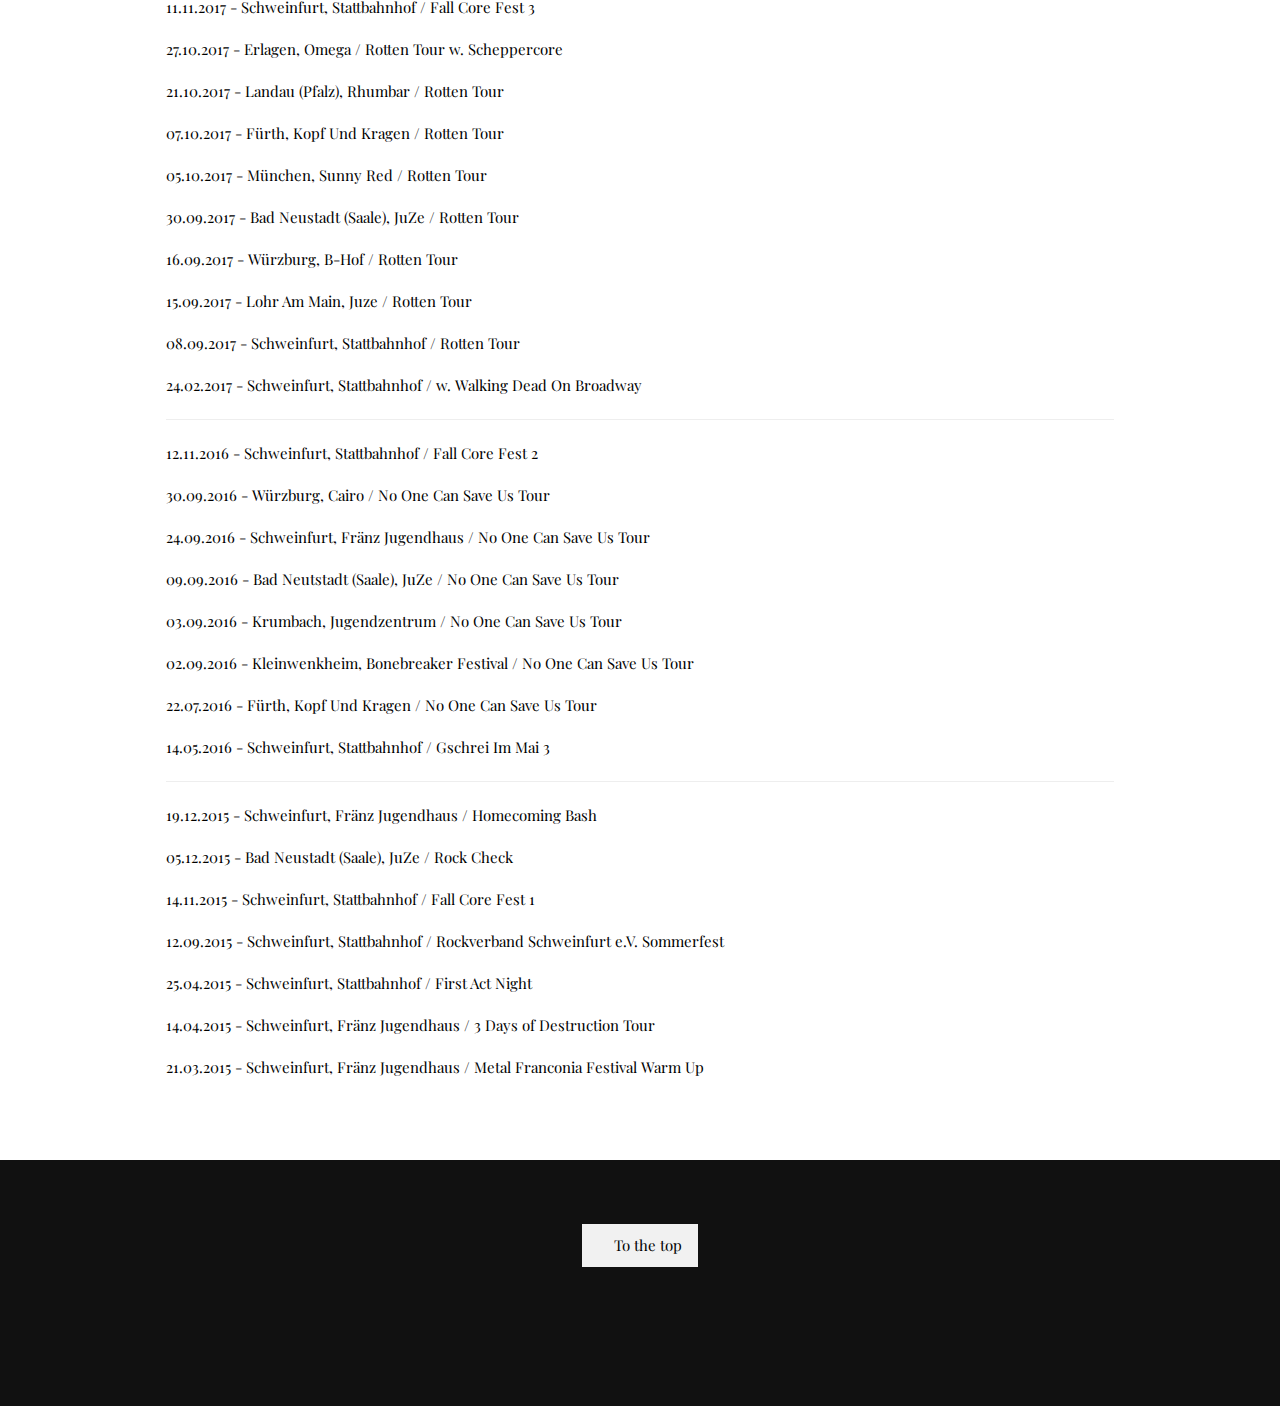
<file: tour.html>
<!DOCTYPE html>
<html lang="en">
  <head>
    <title>Turn The Course</title>

    <meta charset="UTF-8" />
    <meta http-equiv="X-UA-Compatible" content="ie=edge" />
    <meta name="viewport" content="width=device-width, initial-scale=1" />

    <!-- External styles and fonts -->
    <link rel="stylesheet" href="css/w3.css" />
    <link
      rel="stylesheet"
      href="https://fonts.googleapis.com/css?family=Lato"
    />
    <link
      rel="stylesheet"
      href="https://cdnjs.cloudflare.com/ajax/libs/font-awesome/5.15.3/css/all.min.css"
      integrity="sha512-iBBXm8fW90+nuLcSKlbmrPcLa0OT92xO1BIsZ+ywDWZCvqsWgccV3gFoRBv0z+8dLJgyAHIhR35VZc2oM/gI1w=="
      crossorigin="anonymous"
    />

    <!-- Include the different favicon types -->
    <link
      rel="apple-touch-icon"
      sizes="180x180"
      href="favicon/apple-touch-icon.png"
    />
    <link
      rel="icon"
      type="image/png"
      sizes="32x32"
      href="favicon/favicon-32x32.png"
    />
    <link
      rel="icon"
      type="image/png"
      sizes="16x16"
      href="favicon/favicon-16x16.png"
    />
    <link rel="manifest" href="favicon/site.webmanifest" />
    <link
      rel="mask-icon"
      href="favicon/safari-pinned-tab.svg"
      color="#5bbad5"
    />
    <meta name="msapplication-TileColor" content="#da532c" />
    <meta name="theme-color" content="#ffffff" />

    <style>
      body,
      h1,
      h2,
      h3,
      h4,
      h5,
      h6 {
        font-family: 'Playfair Display', 'Lato', sans-serif;
      }
      body,
      html {
        height: 100%;
        line-height: 1.8;
      }

      footer {
        text-align: center;
        background: #111;
        padding: 30px;
        display: block;
      }

      .ttc-footer {
        color: #989596;
        font-size: 40px;
        margin: 0 15px;
        display: inline-block;
        vertical-align: middle;
      }

      .video-container {
        position: relative;
        overflow: hidden;
        width: 100%;
        padding-top: 56.25%; /* 16:9 Aspect Ratio (divide 9 by 16 = 0.5625) */
      }

      .responsive-iframe {
        position: absolute;
        top: 0;
        left: 0;
        bottom: 0;
        right: 0;
        width: 100%;
        height: 100%;
      }

      .band-name {
        color: white;
        letter-spacing: 0.5rem;
        padding-top: 5em;
        font-family: 'Playfair Display';
        font-style: normal;
        font-weight: normal;
        font-size: 1.8rem;
      }

      .logo-link img {
        width: 150px;
        vertical-align: middle;
        text-align: center;
      }

      .logo-link {
        display: inline-block;
      }

      /* Create a Parallax Effect */
      .bgimg-1,
      .bgimg-2,
      .bgimg-3 {
        background-attachment: fixed;
        background-position: center;
        background-repeat: no-repeat;
        background-size: cover;
      }

      /* First image (Logo. Full height) */
      .bgimg-1 {
        background-image: url('img/ttc-band-2022-min.JPG');
        min-height: 100%;
      }

      /* Second image (Portfolio) */
      .bgimg-2 {
        background-image: url('img/i-felt-you-here-min.jpg');
        min-height: 400px;
      }

      /* Third image (Merch) */
      .bgimg-3 {
        background-image: url('img/grey_skies_full_min.jpg');
        min-height: 400px;
      }

      /* Forth image (Contact) */
      .bgimg-4 {
        background-image: url('img/felix2-min.jpg');
        min-height: 400px;
      }

      .w3-wide {
        letter-spacing: 10px;
      }
      .w3-hover-opacity {
        cursor: pointer;
      }

      /* Turn off parallax scrolling for tablets and phones */
      @media only screen and (max-device-width: 1600px) {
        .bgimg-1,
        .bgimg-2,
        .bgimg-3,
        .bgimg-4 {
          background-attachment: scroll;
          min-height: 400px;
        }
      }
    </style>
  </head>

  <body>
    <!-- Navbar (sit on top) -->
    <div class="w3-top">
      <div class="w3-bar" id="myNavbar">
        <a
          class="w3-bar-item w3-button w3-hover-black w3-hide-medium w3-hide-large w3-right"
          href="javascript:void(0);"
          onclick="toggleFunction()"
          title="Toggle Navigation Menu"
        >
          <i class="fa fa-bars"></i>
        </a>
        <a href="index.html#home" class="w3-bar-item w3-button">HOME</a>
        <a href="index.html#about" class="w3-bar-item w3-button w3-hide-small"
          ><i class="fa fa-user"></i> ABOUT</a
        >
        <a
          href="index.html#portfolio"
          class="w3-bar-item w3-button w3-hide-small"
          ><i class="fa fa-music"></i> MUSIC</a
        >
        <a href="videos.html" class="w3-bar-item w3-button w3-hide-small"
          ><i class="fa fa-video"></i> VIDEOS</a
        >
        <a href="index.html#merch" class="w3-bar-item w3-button w3-hide-small"
          ><i class="fa fa-tshirt"></i> MERCH</a
        >
        <a href="index.html#contact" class="w3-bar-item w3-button w3-hide-small"
          ><i class="fa fa-envelope"></i> CONTACT</a
        >
        <a href="tour.html" class="w3-bar-item w3-button w3-hide-small"
          ><i class="fa fa-shuttle-van"></i> TOUR</a
        >
        <a href="impressum.html" class="w3-bar-item w3-button w3-hide-small"
          ><i class="fa fa-info"></i> IMPRINT</a
        >
        <a href="datenschutz.html" class="w3-bar-item w3-button w3-hide-small"
          ><i class="fa fa-lock"></i> PRIVACY POLICY</a
        >
      </div>
      <!-- Navbar on small screens -->
      <div
        id="navDemo"
        class="w3-bar-block w3-white w3-hide w3-hide-large w3-hide-medium"
      >
        <a
          href="index.html#about"
          class="w3-bar-item w3-button"
          onclick="toggleFunction()"
          >ABOUT</a
        >
        <a
          href="index.html#portfolio"
          class="w3-bar-item w3-button"
          onclick="toggleFunction()"
          >MUSIC</a
        >
        <a
          href="videos.html"
          class="w3-bar-item w3-button"
          onclick="toggleFunction()"
          >VIDEOS</a
        >
        <a
          href="index.html#merch"
          class="w3-bar-item w3-button"
          onclick="toggleFunction()"
          >MERCH</a
        >
        <a
          href="index.html#contact"
          class="w3-bar-item w3-button"
          onclick="toggleFunction()"
          >CONTACT</a
        >
        <a
          href="tour.html"
          class="w3-bar-item w3-button"
          onclick="toggleFunction()"
          >TOUR</a
        >
        <a
          href="impressum.html"
          class="w3-bar-item w3-button"
          onclick="toggleFunction()"
          >IMPRINT</a
        >
        <a
          href="datenschutz.html"
          class="w3-bar-item w3-button"
          onclick="toggleFunction()"
          >PRIVACY POLICY</a
        >
      </div>
    </div>

    <!-- Second Parallax Image with Portfolio Text -->
    <div class="bgimg-2 w3-display-container" id="home">
      <div class="w3-display-middle">
        <!--span class="w3-xxxlarge w3-text-white w3-wide">TURN THE COURSE</span-->
        <img
          src="img/TTC_Logo_white.png"
          class="w3-center w3-padding-large w3-wide w3-animate-opacity w3-hide-small w3-hide-medium"
          style="width: 100%"
        />
        <img
          src="img/TTC_Logo_white.png"
          class="w3-center w3-padding-large w3-wide w3-animate-opacity w3-hide-small w3-hide-large"
          style="width: 100%"
        />
        <img
          src="img/TTC_Logo_white.png"
          class="w3-center w3-padding-large w3-wide w3-animate-opacity w3-hide-medium w3-hide-large"
          style="width: 100%"
        />
      </div>
    </div>

    <div class="w3-content w3-container w3-padding-64">
      <section class="Tour">
        <h1>UPCOMING SHOWS</h1>

        Save the date!
        <hr />
        <p>-</p>
        <h1>PAST SHOWS</h1>

        Have you been with us?
        <hr />
        <p>22.03.2025 - Erding, Sonic / Cold Agony Tour</p>
        <p>28.03.2025 - Dingolfing, Jugendzentrum / Heartcore Festr</p>
        <p>07.03.2025 - Fürth, Kopf und Kragen / Cold Agony Tour</p>
        <p>22.02.2025 - Würzburg, B-Hof / Cold Agony Tour</p>
        <p>31.01.2025 - Hamburg, Markthalle/Marx / Cold Agony Tour</p>
        <hr />
        <p>14.12.2024 - (AT) Salzburg, Mark / Cold Agony Tour</p>
        <p>30.11.2024 - (NL) Geleen, Café De Meister / Cold Agony Tour</p>
        <p>
          23.11.2024 - Schweinfurt, Stattbahnhof / Fall Core Fest 2024 / 10 Year
          Anniversary
        </p>
        <p>09.11.2024 - Amberg, JuZe Klärwerk / Cold Agony Tour</p>
        <p>18.10.2024 - Bremen, Lila Eule / Cold Agony Tour</p>
        <p>05.10.2024 - Mörfelden, JuKuz / Cold Agony Tour</p>
        <p>14.09.2024 - Mühlhausen, Sportplatz / Drunk In Public Open Air</p>
        <p>01.06.2024 - Burg Scharfenstein / Loolalapampa 5 Open Air</p>
        <p>11.05.2024 - Schweinfurt, Stattbahnhof / Ratfeast 2024</p>
        <hr />
        <p>18.11.2023 - Limbach-Oberfrohna, Stadthalle / Grimeville Festival</p>
        <p>20.10.2023 - Schweinfurt, Stattbahnhof / Einhörner VS. Dinos</p>
        <p>24.06.2023 - Günzburg / Guntiafest</p>
        <p>27.05.2023 - Schweinfurt, Stattbahnhof / Gschrei Im Mai</p>
        <p>15.04.2023 - Würzburg, B-Hof / I Felt You Here Tour</p>
        <p>01.04.2023 - Hildburghausen, Lange Heide / I Felt You Here Tour</p>
        <p>11.02.2023 - Koblenz, Haus der offnen Tür / I Felt You Here Tour</p>
        <p>28.01.2023 - Schweinfurt, Stattbahnhof / Fall Core Fest 6</p>
        <hr />
        <p>03.12.2022 - Freiberg, Train Control / I Felt You Here Tour</p>
        <p>02.12.2022 - Ziwckau, Battlezone / I Felt You Here Tour</p>
        <p>19.11.2022 - Bodenmais, Rote Res / I Felt You Here Tour</p>
        <p>04.11.2022 - Amberg, Juze Klärwerk / I Felt You Here Tour</p>
        <p>02.10.2022 - Nürnberg, Luise / I Felt You Here Tour</p>
        <hr />
        <p>15.11.2021 - Schweinfurt, Fränz Jugendhaus / All Star Core Night</p>
        <p>15.10.2021 - Hammelburg, Wasserhaus / Rock Check</p>
        <hr />
        <p>15.02.2020 - Fürth, Kopf Und Kragen / Lost In Winter Tour</p>
        <p>07.02.2020 - Schweinfurt, Stattbahnhof / Fall Core Fest 5</p>
        <p>24.01.2020 - Ansbach, Café Prinzregent / Lost In Winter Tour</p>
        <p>18.01.2020 - Augsburg, Ballonfabrik / Lost In Winter Tour</p>
        <hr />
        <p>14.12.2019 - Bamberg, Live Club / Lost In Winter Tour</p>
        <p>07.12.2019 - Lauf a. d. Pegnitz, JUZ / Lost In Winter Tour</p>
        <p>29.30.2019 - Dresden, Novitatis / Lost In Winter Tour</p>
        <p>29.30.2019 - Cottbus, Muggefug / Lost In Winter Tour</p>
        <p>06.07.2019 - Obervolkach, Sportplatz / Birthday Moshpit Festival</p>
        <p>21.06.2019 - Würzburg, Mainwiese / Umsont & Draußen Festival</p>
        <p>08.03.2019 - Bamberg, Haas Säle / Krach Am Bach Festival Contest</p>
        <p>19.01.2019 - Gerolzhofen, Steigerwald Pub / Put Your Dannys Down</p>
        <hr />
        <p>22.12.2018 - Dillenburg, Industriehalle / Secret Show</p>
        <p>01.12.2018 - Schweinfurt, Stattbahnhof / Fall Core Fest 4</p>
        <p>17.11.2018 - Zeil Am Main, Rudolf-Winkler-Haus / Rock Check</p>
        <p>29.09.2018 - Bad Mergentheim, JuHa Marabu / Marabu Metal Night</p>
        <p>05.05.2018 - Würzburg, B-Hof / Rotten Tour</p>
        <p>27.04.2018 - Limburg a. d. Lahn, Irish Pub / Rotten Tour</p>
        <p>21.04.2018 - Ansbach Prinzregent / Rotten Tour</p>
        <p>14.04.2018 - Kitzingen, Main Jugencafé / Rotten Tour</p>
        <p>06.04.2018 - Dreieich, Live Werkstatt / Rotten Tour</p>
        <hr />
        <p>12.12.2017 - Passau, cLab / Rotten Tour</p>
        <p>15.11.2017 - Fulda, Café Chaos / Rotten Tour</p>
        <p>11.11.2017 - Schweinfurt, Stattbahnhof / Fall Core Fest 3</p>
        <p>27.10.2017 - Erlagen, Omega / Rotten Tour w. Scheppercore</p>
        <p>21.10.2017 - Landau (Pfalz), Rhumbar / Rotten Tour</p>
        <p>07.10.2017 - Fürth, Kopf Und Kragen / Rotten Tour</p>
        <p>05.10.2017 - München, Sunny Red / Rotten Tour</p>
        <p>30.09.2017 - Bad Neustadt (Saale), JuZe / Rotten Tour</p>
        <p>16.09.2017 - Würzburg, B-Hof / Rotten Tour</p>
        <p>15.09.2017 - Lohr Am Main, Juze / Rotten Tour</p>
        <p>08.09.2017 - Schweinfurt, Stattbahnhof / Rotten Tour</p>
        <p>
          24.02.2017 - Schweinfurt, Stattbahnhof / w. Walking Dead On Broadway
        </p>
        <hr />
        <p>12.11.2016 - Schweinfurt, Stattbahnhof / Fall Core Fest 2</p>
        <p>30.09.2016 - Würzburg, Cairo / No One Can Save Us Tour</p>
        <p>
          24.09.2016 - Schweinfurt, Fränz Jugendhaus / No One Can Save Us Tour
        </p>
        <p>
          09.09.2016 - Bad Neutstadt (Saale), JuZe / No One Can Save Us Tour
        </p>
        <p>03.09.2016 - Krumbach, Jugendzentrum / No One Can Save Us Tour</p>
        <p>
          02.09.2016 - Kleinwenkheim, Bonebreaker Festival / No One Can Save Us
          Tour
        </p>
        <p>22.07.2016 - Fürth, Kopf Und Kragen / No One Can Save Us Tour</p>
        <p>14.05.2016 - Schweinfurt, Stattbahnhof / Gschrei Im Mai 3</p>
        <hr />
        <p>19.12.2015 - Schweinfurt, Fränz Jugendhaus / Homecoming Bash</p>
        <p>05.12.2015 - Bad Neustadt (Saale), JuZe / Rock Check</p>
        <p>14.11.2015 - Schweinfurt, Stattbahnhof / Fall Core Fest 1</p>
        <p>
          12.09.2015 - Schweinfurt, Stattbahnhof / Rockverband Schweinfurt e.V.
          Sommerfest
        </p>
        <p>25.04.2015 - Schweinfurt, Stattbahnhof / First Act Night</p>
        <p>
          14.04.2015 - Schweinfurt, Fränz Jugendhaus / 3 Days of Destruction
          Tour
        </p>
        <p>
          21.03.2015 - Schweinfurt, Fränz Jugendhaus / Metal Franconia Festival
          Warm Up
        </p>
      </section>
    </div>

    <!-- Footer -->
    <footer class="w3-center w3-padding-64">
      <a href="#home" class="w3-button w3-light-grey"
        ><i class="fa fa-arrow-up w3-margin-right"></i>To the top</a
      >

      <div class="w3-xlarge w3-section">
        <a
          class="ttc-footer"
          href="https://www.facebook.com/turnthecourse"
          target="_blank"
        >
          <i class="fab fa-facebook" aria-hidden="true"> </i>
        </a>

        <a
          class="ttc-footer"
          href="https://www.instagram.com/turnthecourse"
          target="_blank"
        >
          <i class="fab fa-instagram" aria-hidden="true"> </i>
        </a>

        <a
          class="ttc-footer"
          href="https://www.youtube.com/channel/UCLvpX2XACxYFVTttEevyYqg"
          target="_blank"
        >
          <i class="fab fa-youtube" aria-hidden="true"> </i>
        </a>

        <a
          class="ttc-footer"
          href="https://www.tiktok.com/@turnthecourse"
          target="_blank"
        >
          <i class="fab fa-tiktok" aria-hidden="true"> </i>
        </a>
        <!--i class="fa fa-snapchat w3-hover-opacity"></i-->
        <!--i class="fa fa-pinterest-p w3-hover-opacity"></i-->
        <!--i class="fa fa-twitter w3-hover-opacity"></i-->
        <!--i class="fa fa-linkedin w3-hover-opacity"></i-->
      </div>
      <!--p>Powered by <a href="https://www.w3schools.com/w3css/default.asp" title="W3.CSS" target="_blank" class="w3-hover-text-green">w3.css</a></p-->
    </footer>

    <script>
      // Modal Image Gallery
      function onClick(element) {
        document.getElementById('img01').src = element.src
        document.getElementById('modal01').style.display = 'block'
        var captionText = document.getElementById('caption')
        captionText.innerHTML = element.alt
      }

      // Change style of navbar on scroll
      window.onscroll = function () {
        myFunction()
      }
      function myFunction() {
        var navbar = document.getElementById('myNavbar')
        if (
          document.body.scrollTop > 100 ||
          document.documentElement.scrollTop > 100
        ) {
          navbar.className =
            'w3-bar' + ' w3-card' + ' w3-animate-top' + ' w3-white'
        } else {
          navbar.className = navbar.className.replace(
            ' w3-card w3-animate-top w3-white',
            ''
          )
        }
      }

      // Used to toggle the menu on small screens when clicking on the menu button
      function toggleFunction() {
        var x = document.getElementById('navDemo')
        if (x.className.indexOf('w3-show') == -1) {
          x.className += ' w3-show'
        } else {
          x.className = x.className.replace(' w3-show', '')
        }
      }
    </script>
  </body>
</html>
</file>
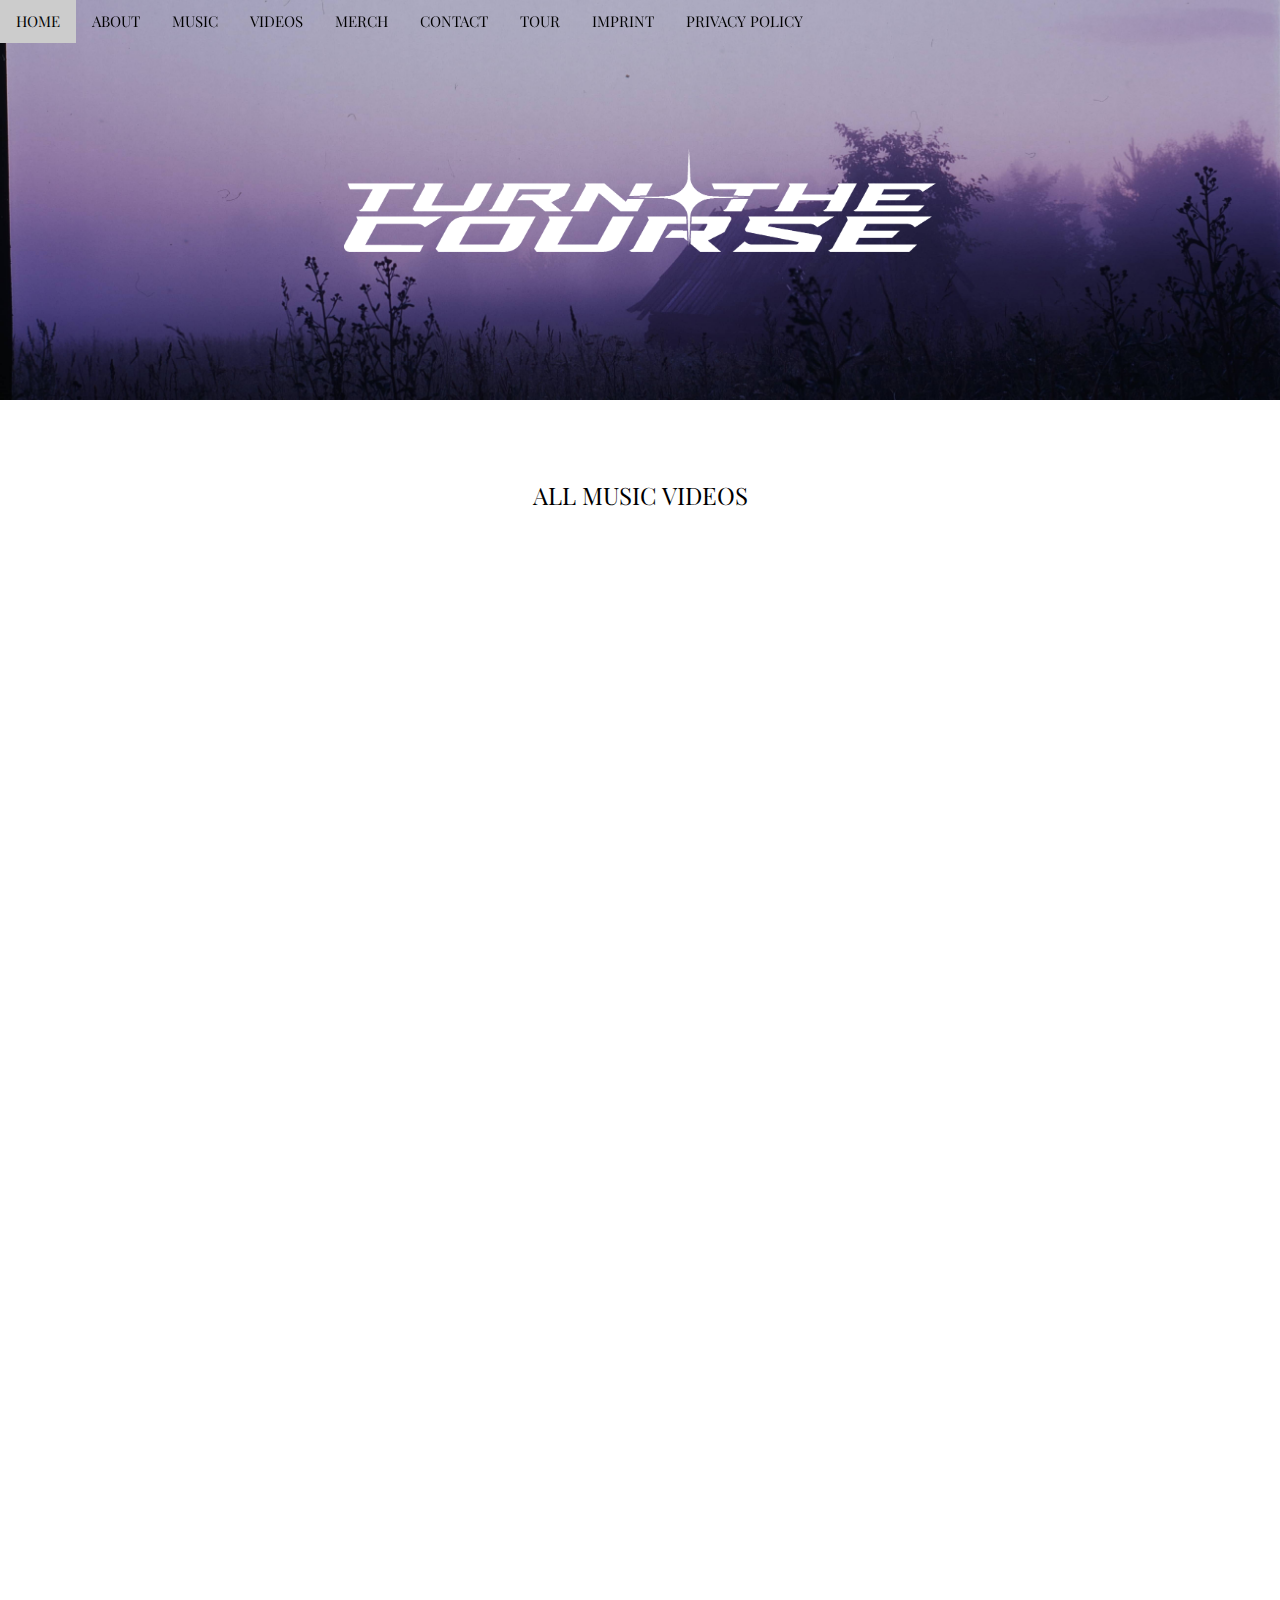
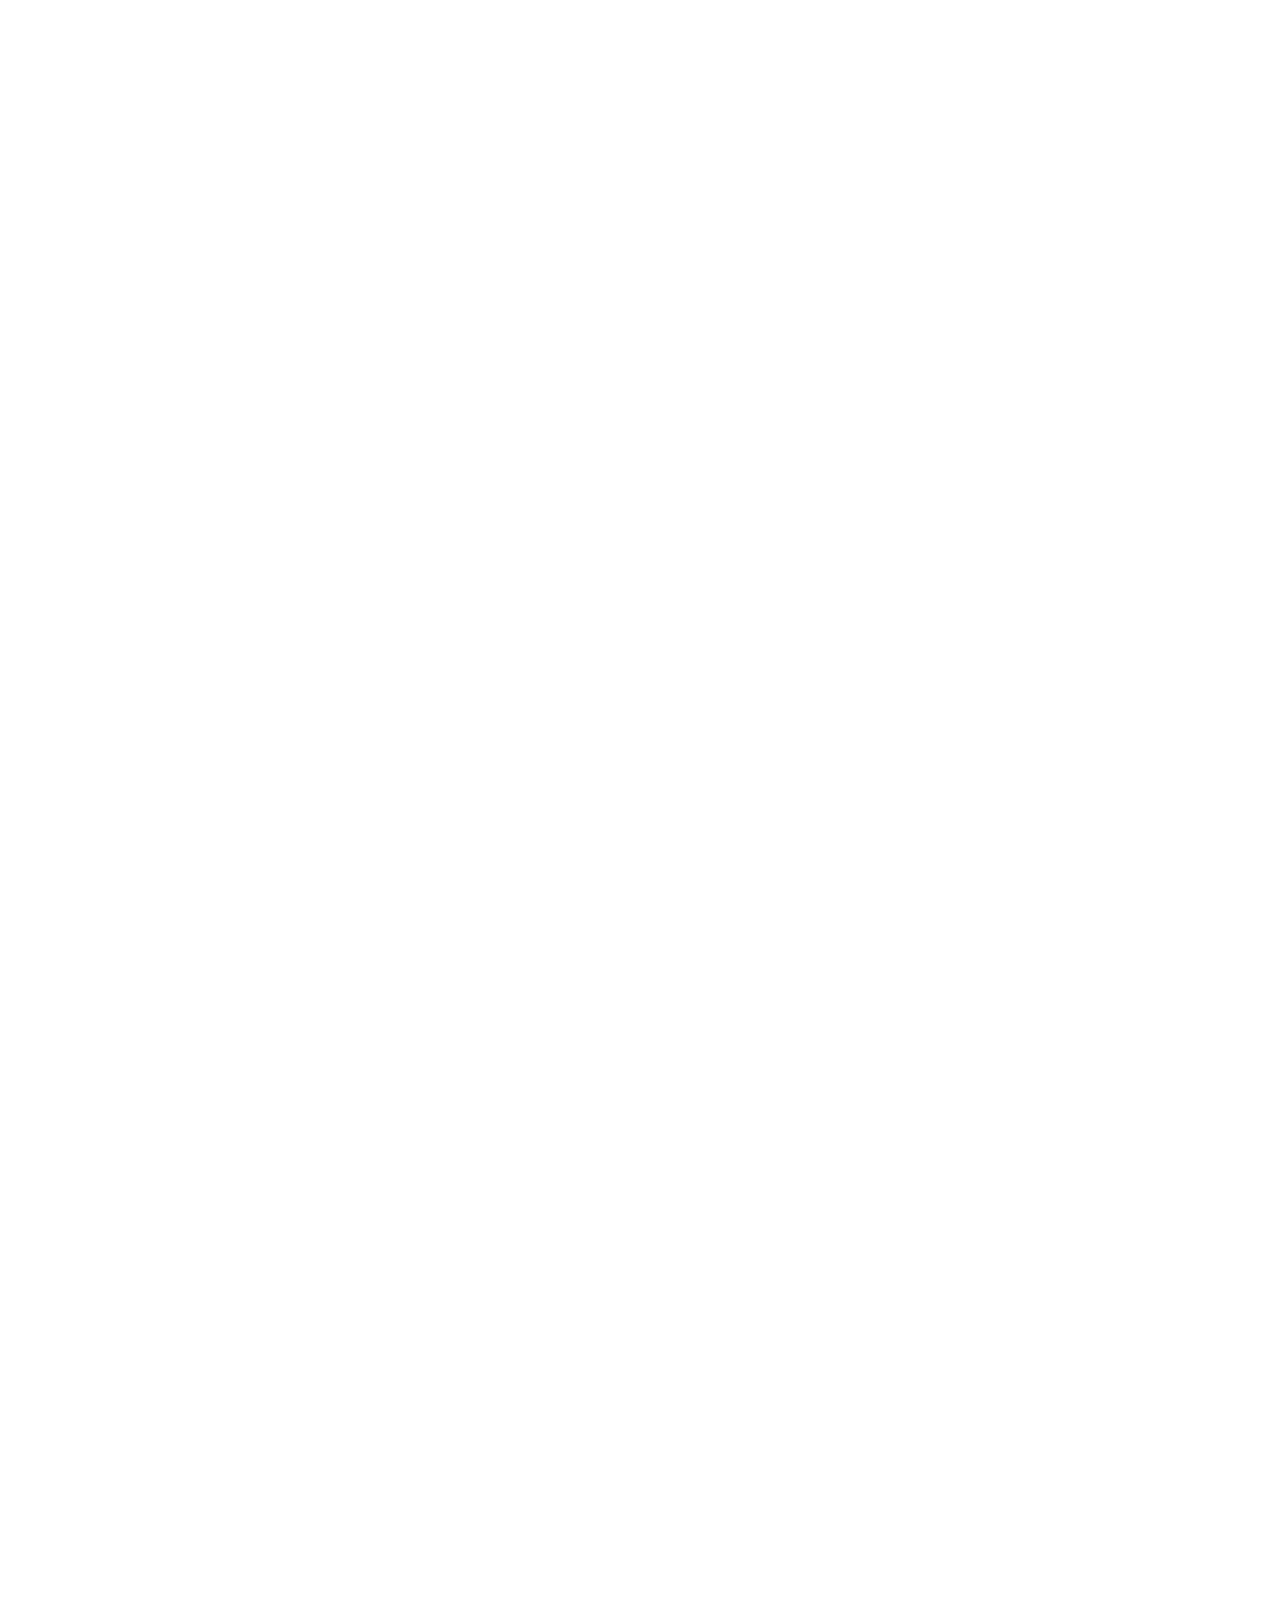
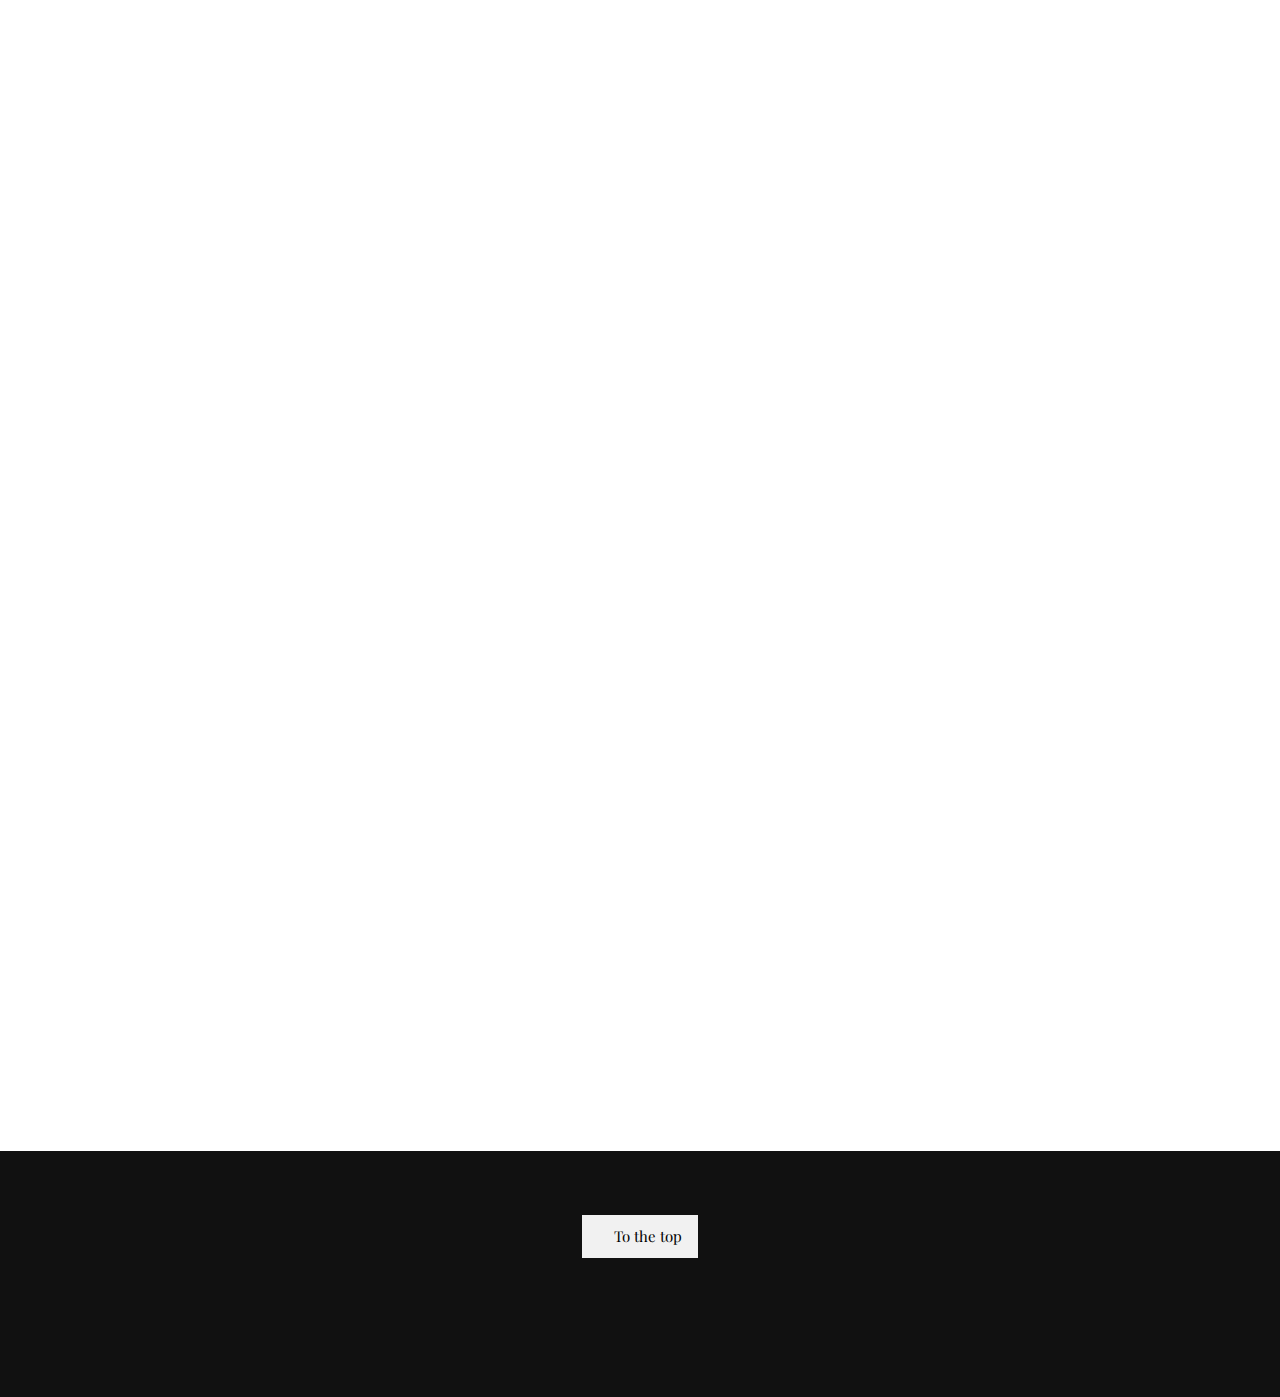
<file: videos.html>
<!DOCTYPE html>
<html lang="en">
  <head>
    <title>Turn The Course</title>

    <meta charset="UTF-8" />
    <meta http-equiv="X-UA-Compatible" content="ie=edge" />
    <meta name="viewport" content="width=device-width, initial-scale=1" />

    <!-- External styles and fonts -->
    <link rel="stylesheet" href="css/w3.css" />
    <link
      rel="stylesheet"
      href="https://fonts.googleapis.com/css?family=Lato"
    />
    <link
      rel="stylesheet"
      href="https://cdnjs.cloudflare.com/ajax/libs/font-awesome/5.15.3/css/all.min.css"
      integrity="sha512-iBBXm8fW90+nuLcSKlbmrPcLa0OT92xO1BIsZ+ywDWZCvqsWgccV3gFoRBv0z+8dLJgyAHIhR35VZc2oM/gI1w=="
      crossorigin="anonymous"
    />

    <!-- Include the different favicon types -->
    <link
      rel="apple-touch-icon"
      sizes="180x180"
      href="favicon/apple-touch-icon.png"
    />
    <link
      rel="icon"
      type="image/png"
      sizes="32x32"
      href="favicon/favicon-32x32.png"
    />
    <link
      rel="icon"
      type="image/png"
      sizes="16x16"
      href="favicon/favicon-16x16.png"
    />
    <link rel="manifest" href="favicon/site.webmanifest" />
    <link
      rel="mask-icon"
      href="favicon/safari-pinned-tab.svg"
      color="#5bbad5"
    />
    <meta name="msapplication-TileColor" content="#da532c" />
    <meta name="theme-color" content="#ffffff" />

    <style>
      body,
      h1,
      h2,
      h3,
      h4,
      h5,
      h6 {
        font-family: 'Playfair Display', 'Lato', sans-serif;
      }
      body,
      html {
        height: 100%;
        line-height: 1.8;
      }

      footer {
        text-align: center;
        background: #111;
        padding: 30px;
        display: block;
      }

      .ttc-footer {
        color: #989596;
        font-size: 40px;
        margin: 0 15px;
        display: inline-block;
        vertical-align: middle;
      }

      .video-container {
        position: relative;
        overflow: hidden;
        width: 100%;
        padding-top: 56.25%; /* 16:9 Aspect Ratio (divide 9 by 16 = 0.5625) */
      }

      .responsive-iframe {
        position: absolute;
        top: 0;
        left: 0;
        bottom: 0;
        right: 0;
        width: 100%;
        height: 100%;
      }

      .band-name {
        color: white;
        letter-spacing: 0.5rem;
        padding-top: 5em;
        font-family: 'Playfair Display';
        font-style: normal;
        font-weight: normal;
        font-size: 1.8rem;
      }

      .logo-link img {
        width: 150px;
        vertical-align: middle;
        text-align: center;
      }

      .logo-link {
        display: inline-block;
      }

      /* Create a Parallax Effect */
      .bgimg-1,
      .bgimg-2,
      .bgimg-3 {
        background-attachment: fixed;
        background-position: center;
        background-repeat: no-repeat;
        background-size: cover;
      }

      /* First image (Logo. Full height) */
      .bgimg-1 {
        background-image: url('img/ttc-band-2022-min.JPG');
        min-height: 100%;
      }

      /* Second image (Portfolio) */
      .bgimg-2 {
        background-image: url('img/i-felt-you-here-min.jpg');
        min-height: 400px;
      }

      /* Third image (Merch) */
      .bgimg-3 {
        background-image: url('img/grey_skies_full_min.jpg');
        min-height: 400px;
      }

      /* Forth image (Contact) */
      .bgimg-4 {
        background-image: url('img/felix2-min.jpg');
        min-height: 400px;
      }

      .w3-wide {
        letter-spacing: 10px;
      }
      .w3-hover-opacity {
        cursor: pointer;
      }

      /* Turn off parallax scrolling for tablets and phones */
      @media only screen and (max-device-width: 1600px) {
        .bgimg-1,
        .bgimg-2,
        .bgimg-3,
        .bgimg-4 {
          background-attachment: scroll;
          min-height: 400px;
        }
      }
    </style>
  </head>

  <body>
    <!-- Navbar (sit on top) -->
    <div class="w3-top">
      <div class="w3-bar" id="myNavbar">
        <a
          class="w3-bar-item w3-button w3-hover-black w3-hide-medium w3-hide-large w3-right"
          href="javascript:void(0);"
          onclick="toggleFunction()"
          title="Toggle Navigation Menu"
        >
          <i class="fa fa-bars"></i>
        </a>
        <a href="index.html#home" class="w3-bar-item w3-button">HOME</a>
        <a href="index.html#about" class="w3-bar-item w3-button w3-hide-small"
          ><i class="fa fa-user"></i> ABOUT</a
        >
        <a
          href="index.html#portfolio"
          class="w3-bar-item w3-button w3-hide-small"
          ><i class="fa fa-music"></i> MUSIC</a
        >
        <a href="videos.html" class="w3-bar-item w3-button w3-hide-small"
          ><i class="fa fa-video"></i> VIDEOS</a
        >
        <a href="index.html#merch" class="w3-bar-item w3-button w3-hide-small"
          ><i class="fa fa-tshirt"></i> MERCH</a
        >
        <a href="index.html#contact" class="w3-bar-item w3-button w3-hide-small"
          ><i class="fa fa-envelope"></i> CONTACT</a
        >
        <a href="tour.html" class="w3-bar-item w3-button w3-hide-small"
          ><i class="fa fa-shuttle-van"></i> TOUR</a
        >
        <a href="impressum.html" class="w3-bar-item w3-button w3-hide-small"
          ><i class="fa fa-info"></i> IMPRINT</a
        >
        <a href="datenschutz.html" class="w3-bar-item w3-button w3-hide-small"
          ><i class="fa fa-lock"></i> PRIVACY POLICY</a
        >
      </div>
      <!-- Navbar on small screens -->
      <div
        id="navDemo"
        class="w3-bar-block w3-white w3-hide w3-hide-large w3-hide-medium"
      >
        <a
          href="index.html#about"
          class="w3-bar-item w3-button"
          onclick="toggleFunction()"
          >ABOUT</a
        >
        <a
          href="index.html#portfolio"
          class="w3-bar-item w3-button"
          onclick="toggleFunction()"
          >MUSIC</a
        >
        <a
          href="videos.html"
          class="w3-bar-item w3-button"
          onclick="toggleFunction()"
          >VIDEOS</a
        >
        <a
          href="index.html#merch"
          class="w3-bar-item w3-button"
          onclick="toggleFunction()"
          >MERCH</a
        >
        <a
          href="index.html#contact"
          class="w3-bar-item w3-button"
          onclick="toggleFunction()"
          >CONTACT</a
        >
        <a
          href="tour.html"
          class="w3-bar-item w3-button"
          onclick="toggleFunction()"
          >TOUR</a
        >
        <a
          href="impressum.html"
          class="w3-bar-item w3-button"
          onclick="toggleFunction()"
          >IMPRINT</a
        >
        <a
          href="datenschutz.html"
          class="w3-bar-item w3-button"
          onclick="toggleFunction()"
          >PRIVACY POLICY</a
        >
      </div>
    </div>

    <!-- Second Parallax Image with Portfolio Text -->
    <div class="bgimg-2 w3-display-container" id="home">
      <div class="w3-display-middle">
        <!--span class="w3-xxxlarge w3-text-white w3-wide">TURN THE COURSE</span-->
        <img
          src="img/TTC_Logo_white.png"
          class="w3-center w3-padding-large w3-wide w3-animate-opacity w3-hide-small w3-hide-medium"
          style="width: 100%"
        />
        <img
          src="img/TTC_Logo_white.png"
          class="w3-center w3-padding-large w3-wide w3-animate-opacity w3-hide-small w3-hide-large"
          style="width: 100%"
        />
        <img
          src="img/TTC_Logo_white.png"
          class="w3-center w3-padding-large w3-wide w3-animate-opacity w3-hide-medium w3-hide-large"
          style="width: 100%"
        />
      </div>
    </div>

    <div class="w3-content w3-container w3-padding-64">
      <h3 class="w3-center">ALL MUSIC VIDEOS</h3>
      <div class="w3-row-padding w3-center">
        <section class="Video">
          <!-- I Felt You Here Video -->
          <div class="w3-center video-container">
            <iframe
              class="responsive-iframe"
              src="https://www.youtube.com/embed/waL9p1xbP2Q?si=2wG29S9o-iX1dG4q"
              title="YouTube video player"
              frameborder="0"
              allow="accelerometer; autoplay; clipboard-write; encrypted-media; gyroscope; picture-in-picture; web-share"
              allowfullscreen
            ></iframe>
          </div>

          <!-- Spacer -->
          <p></p>

          <!-- Hiddeb Video -->
          <div class="w3-center video-container">
            <iframe
              class="responsive-iframe"
              src="https://www.youtube.com/embed/RYwG_yWG-WQ?si=fYX0utzCGC8WRYgE"
              title="YouTube video player"
              frameborder="0"
              allow="accelerometer; autoplay; clipboard-write; encrypted-media; gyroscope; picture-in-picture; web-share"
              allowfullscreen
            ></iframe>
          </div>

          <!-- Spacer -->
          <p></p>

          <!-- Your Cold Hands Video -->
          <div class="w3-center video-container">
            <iframe
              class="responsive-iframe"
              src="https://www.youtube.com/embed/IZ4QdWhcPQE?si=NRMtBuID3FaOYIiF"
              title="YouTube video player"
              frameborder="0"
              allow="accelerometer; autoplay; clipboard-write; encrypted-media; gyroscope; picture-in-picture; web-share"
              allowfullscreen
            ></iframe>
          </div>

          <!-- Spacer -->
          <p></p>

          <!-- The Sickness Video -->
          <div class="video-wrapper">
            <div class="video-container">
              <iframe
                class="responsive-iframe"
                src="https://www.youtube.com/embed/aPFOVSDWhs8"
                frameborder="0"
                allow="accelerometer; autoplay; encrypted-media; gyroscope; picture-in-picture"
                allowfullscreen
              ></iframe>
            </div>
          </div>

          <!-- Spacer -->
          <p></p>

          <!-- Abandoned Video -->
          <div class="w3-center video-container">
            <iframe
              class="responsive-iframe"
              src="https://www.youtube.com/embed/kAqRgofqV8g"
              title="YouTube video player"
              frameborder="0"
              allow="accelerometer; autoplay; clipboard-write; encrypted-media; gyroscope; picture-in-picture"
              allowfullscreen
            ></iframe>
          </div>

          <!-- Spacer -->
          <p></p>

          <!-- Hope Video -->
          <div class="w3-center video-container">
            <iframe
              class="responsive-iframe"
              src="https://www.youtube.com/embed/uW9vPWcCtWw"
              frameborder="0"
              allow="accelerometer; autoplay; clipboard-write; encrypted-media; gyroscope; picture-in-picture"
              allowfullscreen
            ></iframe>
          </div>

          <!-- Spacer -->
          <p></p>

          <!-- Rotten Video -->
          <div class="w3-center video-container">
            <iframe
              class="responsive-iframe"
              src="https://www.youtube.com/embed/wc-Rsklq1xQ"
              title="YouTube video player"
              frameborder="0"
              allow="accelerometer; autoplay; clipboard-write; encrypted-media; gyroscope; picture-in-picture"
              allowfullscreen
            ></iframe>
          </div>
        </section>
      </div>
    </div>

    <!-- Footer -->
    <footer class="w3-center w3-padding-64">
      <a href="#home" class="w3-button w3-light-grey"
        ><i class="fa fa-arrow-up w3-margin-right"></i>To the top</a
      >

      <div class="w3-xlarge w3-section">
        <a
          class="ttc-footer"
          href="https://www.facebook.com/turnthecourse"
          target="_blank"
        >
          <i class="fab fa-facebook" aria-hidden="true"> </i>
        </a>

        <a
          class="ttc-footer"
          href="https://www.instagram.com/turnthecourse"
          target="_blank"
        >
          <i class="fab fa-instagram" aria-hidden="true"> </i>
        </a>

        <a
          class="ttc-footer"
          href="https://www.youtube.com/channel/UCLvpX2XACxYFVTttEevyYqg"
          target="_blank"
        >
          <i class="fab fa-youtube" aria-hidden="true"> </i>
        </a>

        <a
          class="ttc-footer"
          href="https://www.tiktok.com/@turnthecourse"
          target="_blank"
        >
          <i class="fab fa-tiktok" aria-hidden="true"> </i>
        </a>
        <!--i class="fa fa-snapchat w3-hover-opacity"></i-->
        <!--i class="fa fa-pinterest-p w3-hover-opacity"></i-->
        <!--i class="fa fa-twitter w3-hover-opacity"></i-->
        <!--i class="fa fa-linkedin w3-hover-opacity"></i-->
      </div>
      <!--p>Powered by <a href="https://www.w3schools.com/w3css/default.asp" title="W3.CSS" target="_blank" class="w3-hover-text-green">w3.css</a></p-->
    </footer>

    <script>
      // Modal Image Gallery
      function onClick(element) {
        document.getElementById('img01').src = element.src
        document.getElementById('modal01').style.display = 'block'
        var captionText = document.getElementById('caption')
        captionText.innerHTML = element.alt
      }

      // Change style of navbar on scroll
      window.onscroll = function () {
        myFunction()
      }
      function myFunction() {
        var navbar = document.getElementById('myNavbar')
        if (
          document.body.scrollTop > 100 ||
          document.documentElement.scrollTop > 100
        ) {
          navbar.className =
            'w3-bar' + ' w3-card' + ' w3-animate-top' + ' w3-white'
        } else {
          navbar.className = navbar.className.replace(
            ' w3-card w3-animate-top w3-white',
            ''
          )
        }
      }

      // Used to toggle the menu on small screens when clicking on the menu button
      function toggleFunction() {
        var x = document.getElementById('navDemo')
        if (x.className.indexOf('w3-show') == -1) {
          x.className += ' w3-show'
        } else {
          x.className = x.className.replace(' w3-show', '')
        }
      }
    </script>
  </body>
</html>
</file>
<file: css/main.css>
@import url("https://fonts.googleapis.com/css?family=Playfair+Display:400,700&display=swap");
body, html {
  margin: 0;
}

body {
  height: 100%;
  font-family: "Playfair Display";
  background: black;
}

header {
  position: absolute;
  padding: 1em;
  z-index: 20;
  display: flex;
  justify-content: space-between;
  width: calc(100% - 2em);
  background: #111;
}
header a {
  text-decoration: none;
  color: white;
}
header a.logo {
  font-weight: bold;
  text-transform: uppercase;
  letter-spacing: 0.1rem;
}
header nav ul {
  list-style-type: none;
  display: flex;
  justify-content: space-around;
  width: 100%;
  margin: 0;
  padding: 0;
}
header nav ul li a {
  padding: 1em;
}

/*section {
    background: black;
}*/
section.Video, section.News, section.Music, section.Shop {
  text-align: center;
}
section.Video h2, section.News h2, section.Music h2, section.Shop h2 {
  letter-spacing: 0.2rem;
}

section.TTC {
  background: url("../img/ttc-min_3.jpg");
  background-size: cover;
  padding-top: 15em;
  padding-bottom: 15em;
  text-align: center;
}
section.TTC h1 {
  color: white;
  letter-spacing: 0.5rem;
  padding-top: 5em;
  font-family: "Playfair Display";
  font-style: normal;
  font-weight: normal;
  font-size: 1.8rem;
}
section.TTC p {
  color: white;
  width: 70%;
  font-size: 1.2rem;
  margin-bottom: 0;
  text-align: center;
}

.wrapper_body {
  background: url("../img/grey_skies_full_min.jpg");
  background-size: cover;
  padding-top: 5em;
  padding-bottom: 5em;
}

.wrapper {
  display: grid;
  grid-template-columns: auto;
}
.wrapper section {
  padding: 3em;
}
.wrapper section h1, .wrapper section h2 {
  text-transform: uppercase;
  margin: 0;
}
.wrapper section h1 {
  font-size: 2rem;
}
.wrapper section h2 {
  font-size: 1.4rem;
}
.wrapper section.Video, .wrapper section.News {
  font-size: 0.9rem;
  line-height: 1.6em;
  color: white;
}
.wrapper section.Video h1, .wrapper section.Video h2, .wrapper section.News h1, .wrapper section.News h2 {
  padding-bottom: 1em;
}
.wrapper section.Music {
  color: white;
}
.wrapper section.Music .logo-link img {
  width: 150px;
  vertical-align: middle;
  text-align: center;
}
.wrapper section.Music .logo-link {
  display: inline-block;
}
.wrapper section.Shop {
  color: white;
}
.wrapper section.Shop a {
  text-decoration: none;
}
.wrapper section.Shop .shop_button {
  color: white;
  margin-top: 1em;
  display: block;
  background-position: 0 0.3em;
}

section.describtion, section.Impressum, section.Datenschutz, section.contact,
section.Members {
  padding: 3em;
  color: white;
}
section.describtion h1, section.describtion h2, section.Impressum h1, section.Impressum h2, section.Datenschutz h1, section.Datenschutz h2, section.contact h1, section.contact h2,
section.Members h1,
section.Members h2 {
  text-transform: uppercase;
}
section.describtion h2, section.Impressum h2, section.Datenschutz h2, section.contact h2,
section.Members h2 {
  font-size: 1.4rem;
  letter-spacing: 0.2rem;
}
section.describtion a, section.Impressum a, section.Datenschutz a, section.contact a,
section.Members a {
  text-decoration: none;
}
section.describtion .shop_button, section.Impressum .shop_button, section.Datenschutz .shop_button, section.contact .shop_button,
section.Members .shop_button {
  color: white;
  margin-top: 1em;
  display: block;
  background-position: 0 0.3em;
  text-decoration: none;
}

section.contact {
  background: url("../img/felix2-min.jpg");
  background-size: cover;
  padding-top: 5em;
  padding-bottom: 5em;
}
section.contact h3 {
  letter-spacing: 0.1rem;
}

footer {
  text-align: center;
  background: #111;
  padding: 30px;
  display: block;
}
footer a {
  color: #989596;
  font-size: 40px;
  margin: 0 15px;
  display: inline-block;
  vertical-align: middle;
}

@media only screen and (min-width: 600px) {
  section.TTC h1 {
    font-size: 2.1rem;
  }
}
@media only screen and (min-width: 800px) {
  html {
    font-size: 18px;
  }
  section.TTC {
    padding-top: 10em;
    padding-bottom: 17em;
  }
  section.TTC h1 {
    font-size: 4.5rem;
    padding-top: 6em;
    letter-spacing: 1.5rem;
  }
  h2 {
    font-size: 1.7rem;
  }
  section.Video, section.News, section.Music {
    margin-left: auto;
    margin-right: auto;
    text-align: center;
  }
  section.contact {
    padding-top: 17em;
    padding-bottom: 17em;
  }
}
@media only screen and (max-width: 800px) {
  header {
    font-size: 14px;
  }
  header a.logo {
    letter-spacing: 0rem;
  }
  section.TTC {
    padding-top: 13em;
    background-position: center;
  }
  section.contact {
    background-position: center;
  }
  .video-container {
    position: relative;
    padding-bottom: 56.25%;
    padding-top: 30px;
    height: 0;
    overflow: hidden;
  }
  .video-container iframe,
  .video-container object,
  .video-container embed {
    position: absolute;
    top: 0;
    left: 0;
    width: 100%;
    height: 100%;
  }
}
@media only screen and (max-width: 400px) {
  header {
    font-size: 12px;
  }
  section.TTC {
    padding-top: 6em;
    background-position: center;
  }
}/*# sourceMappingURL=main.css.map */
</file>
